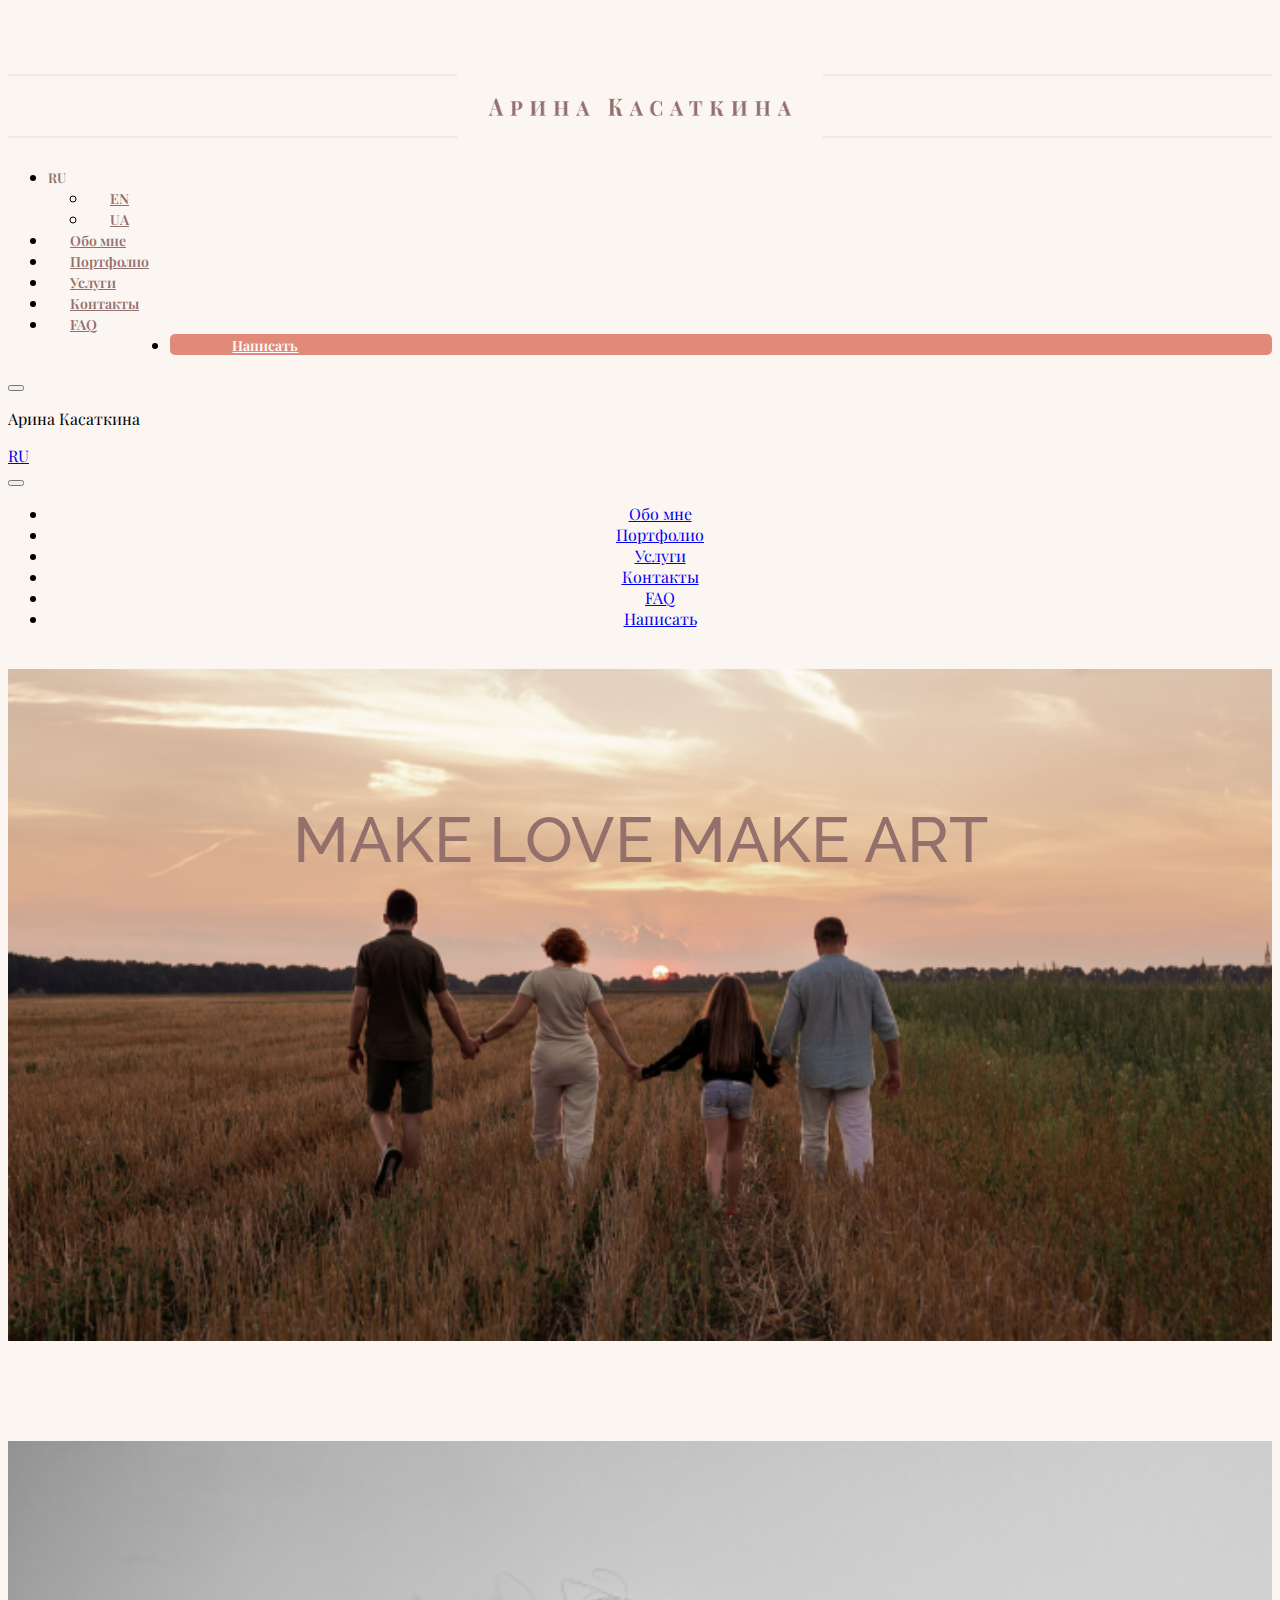
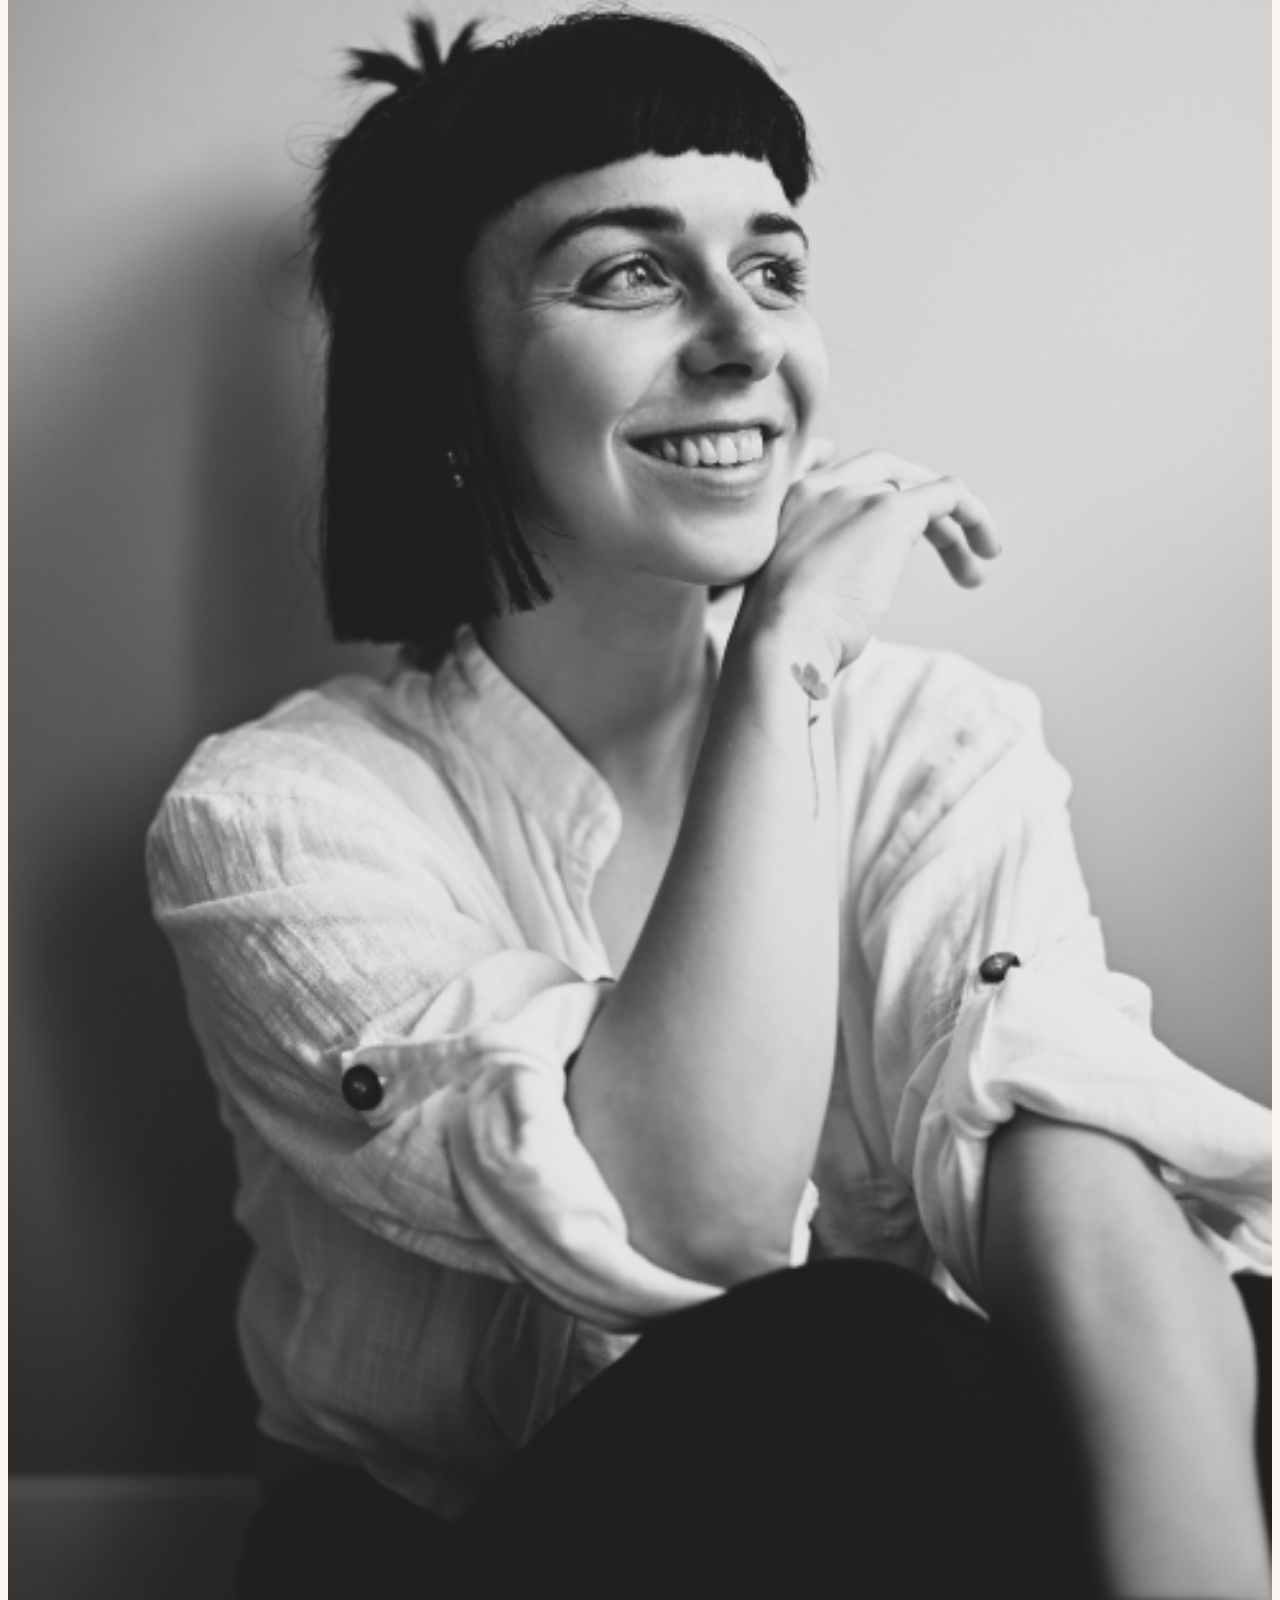
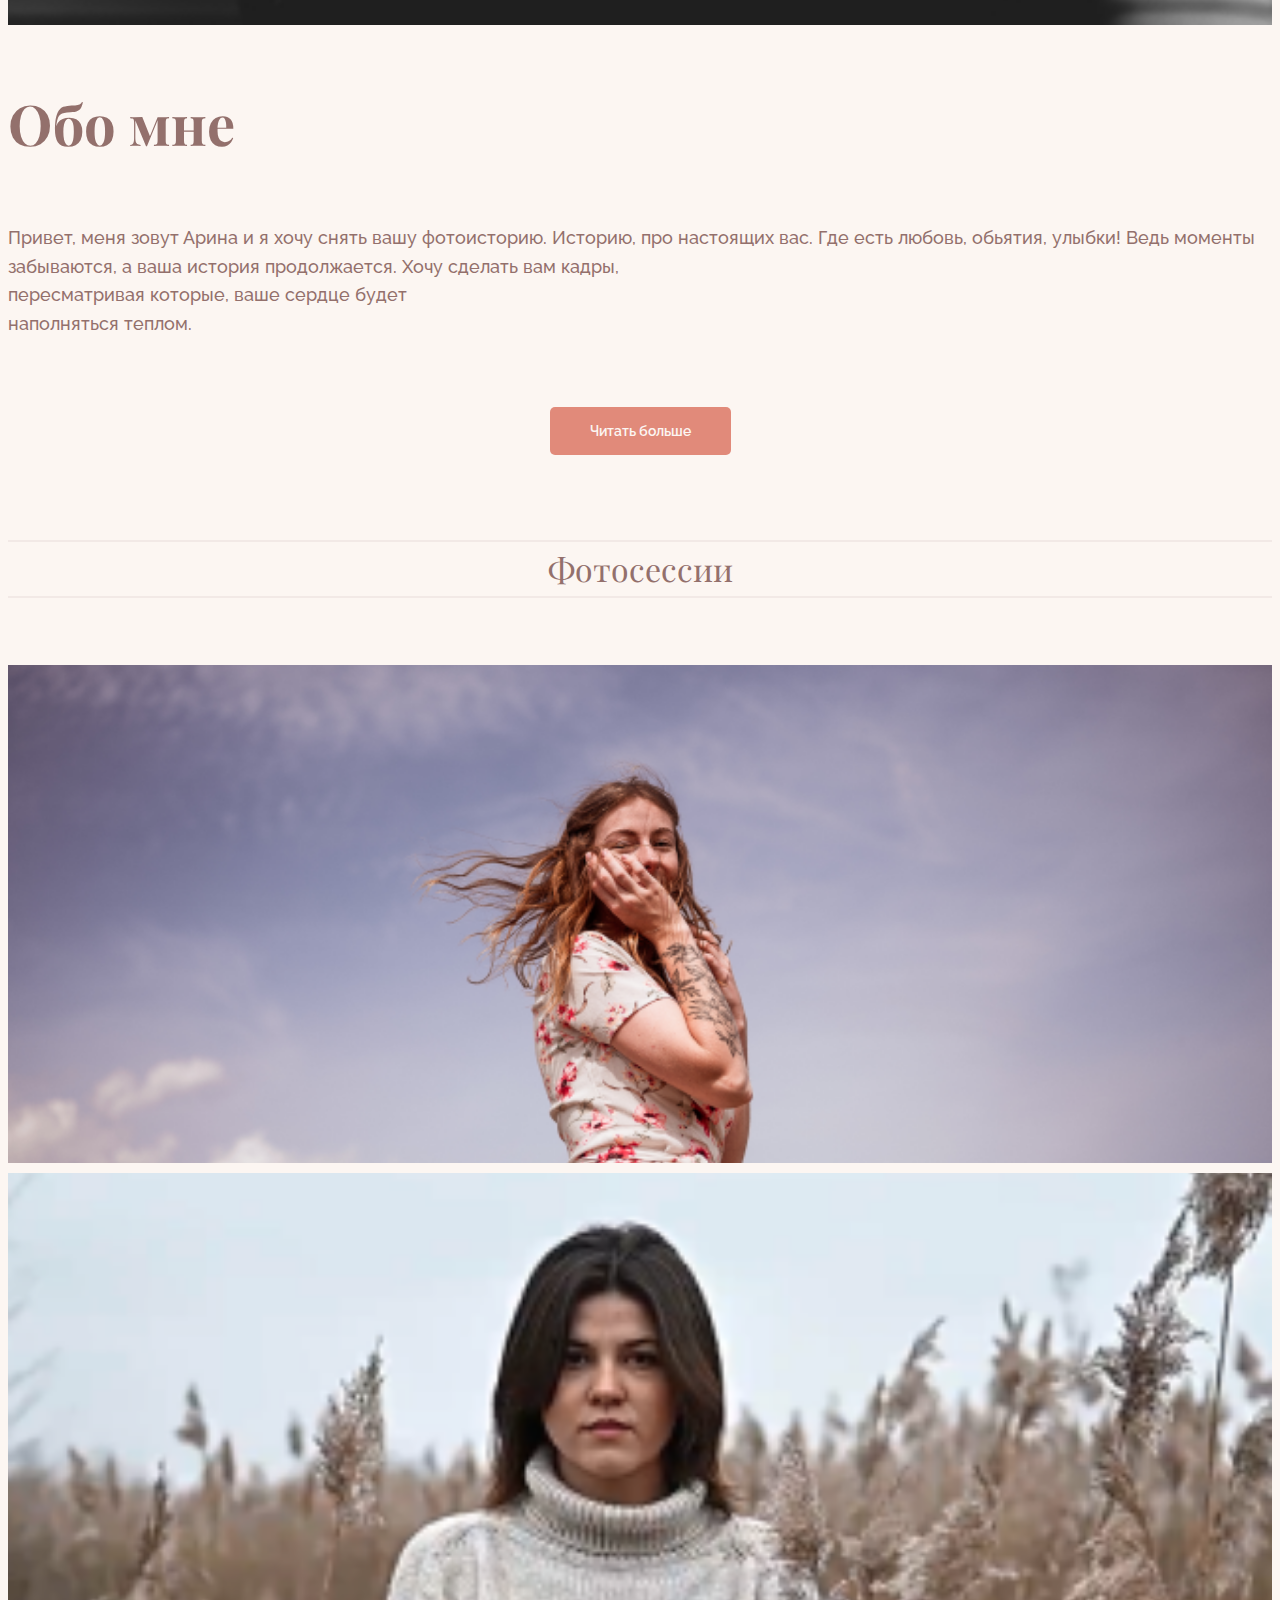
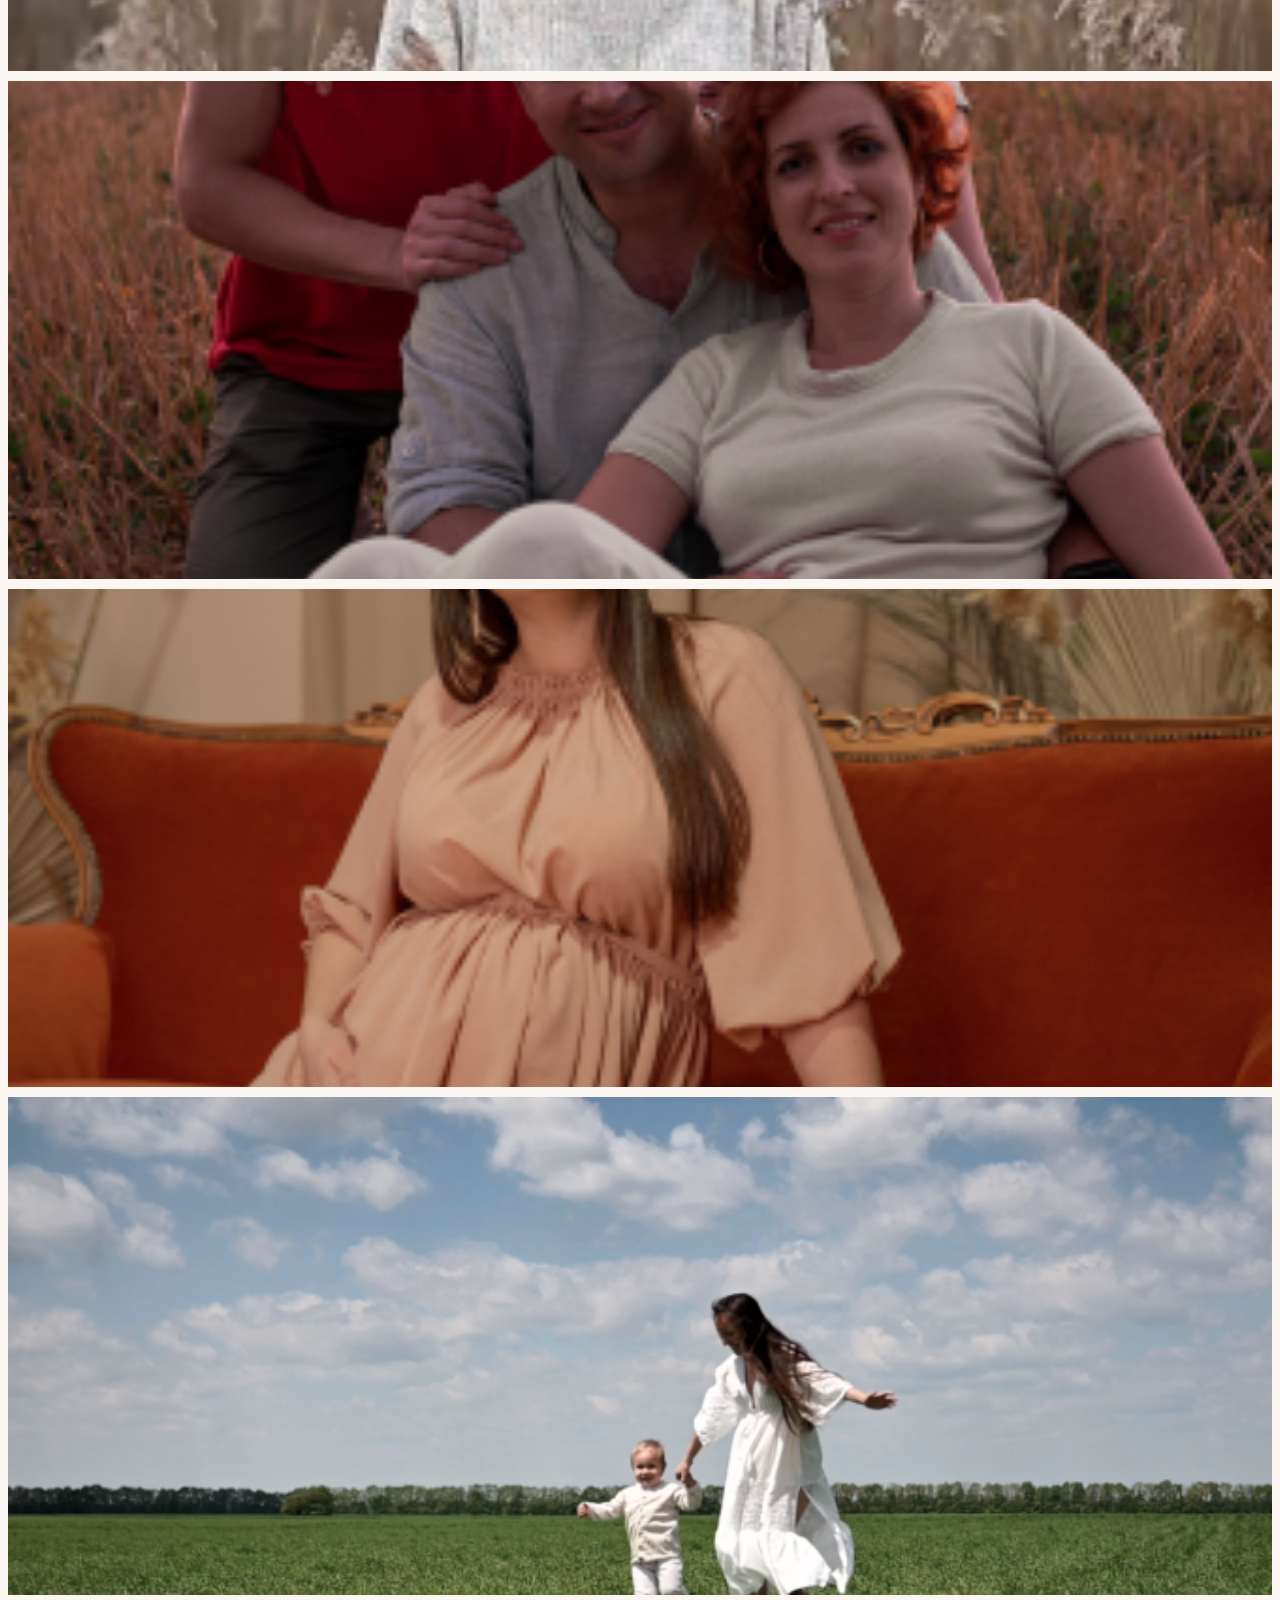
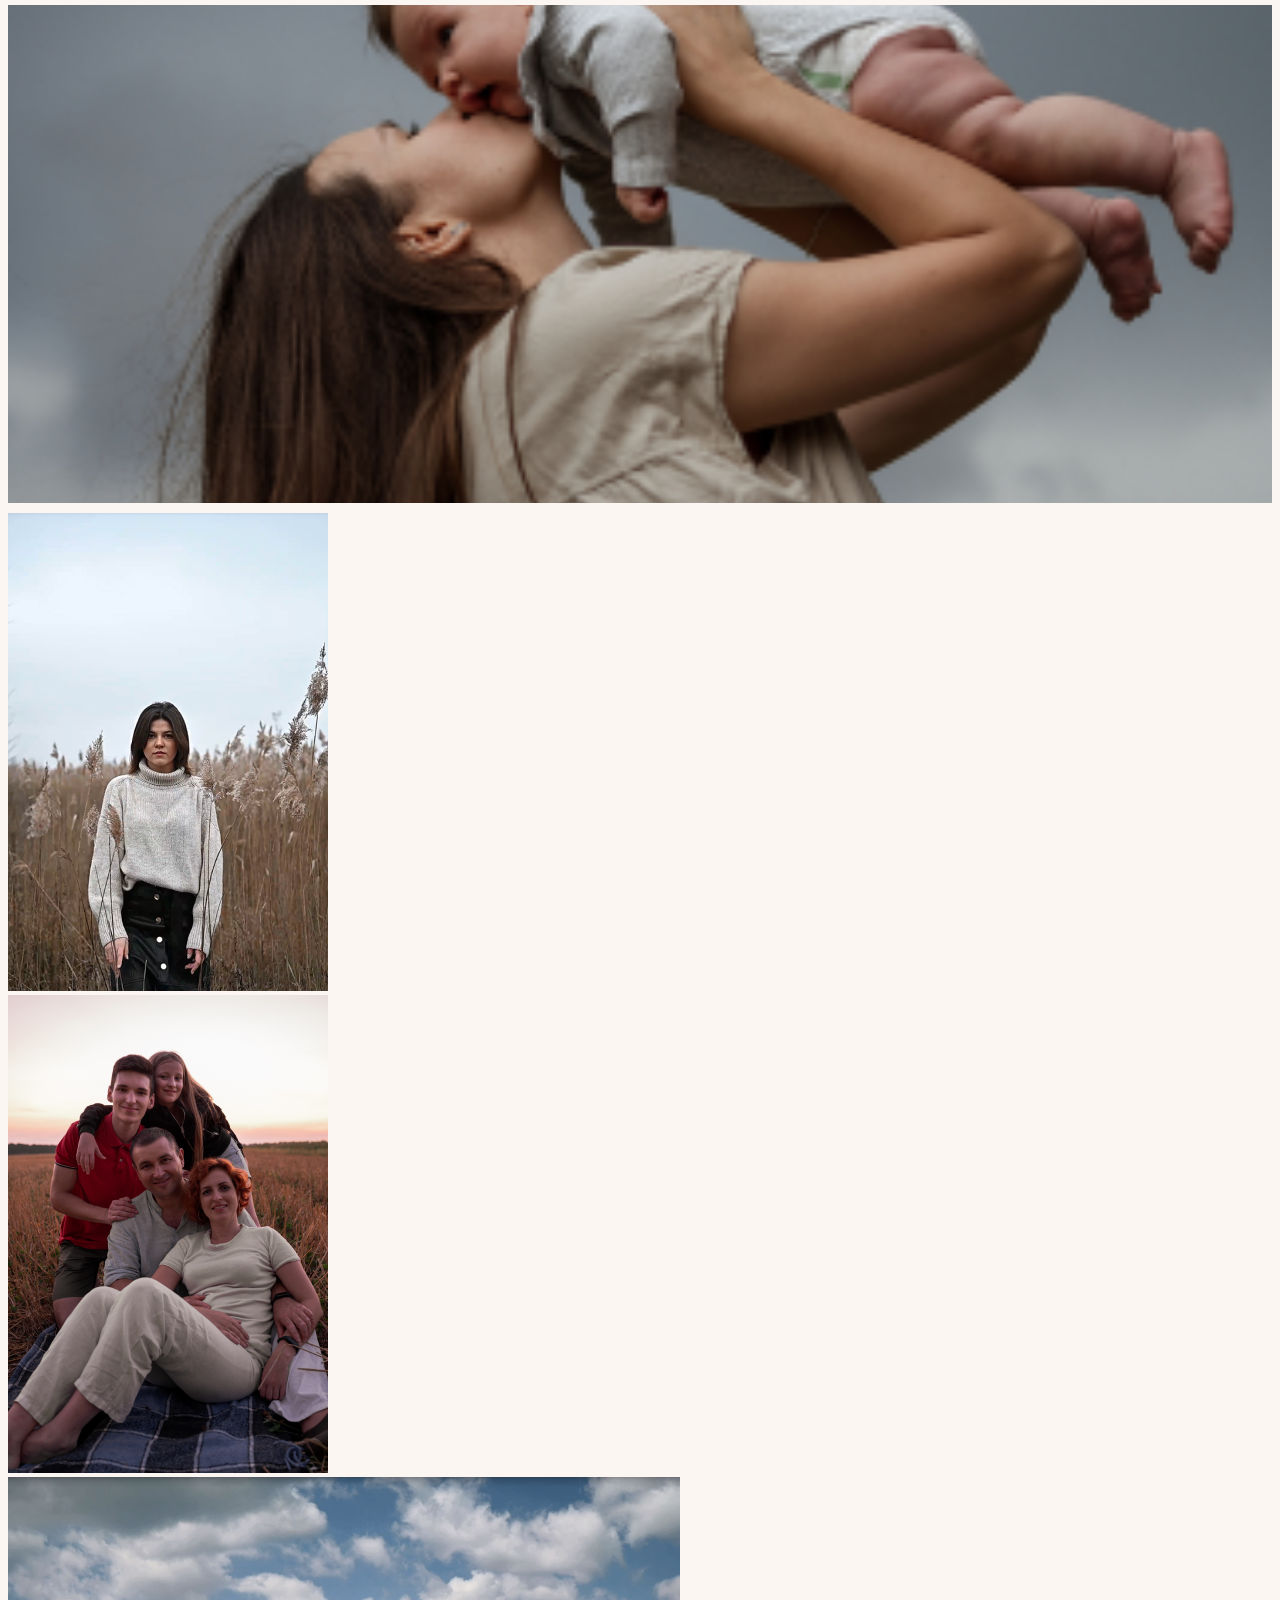
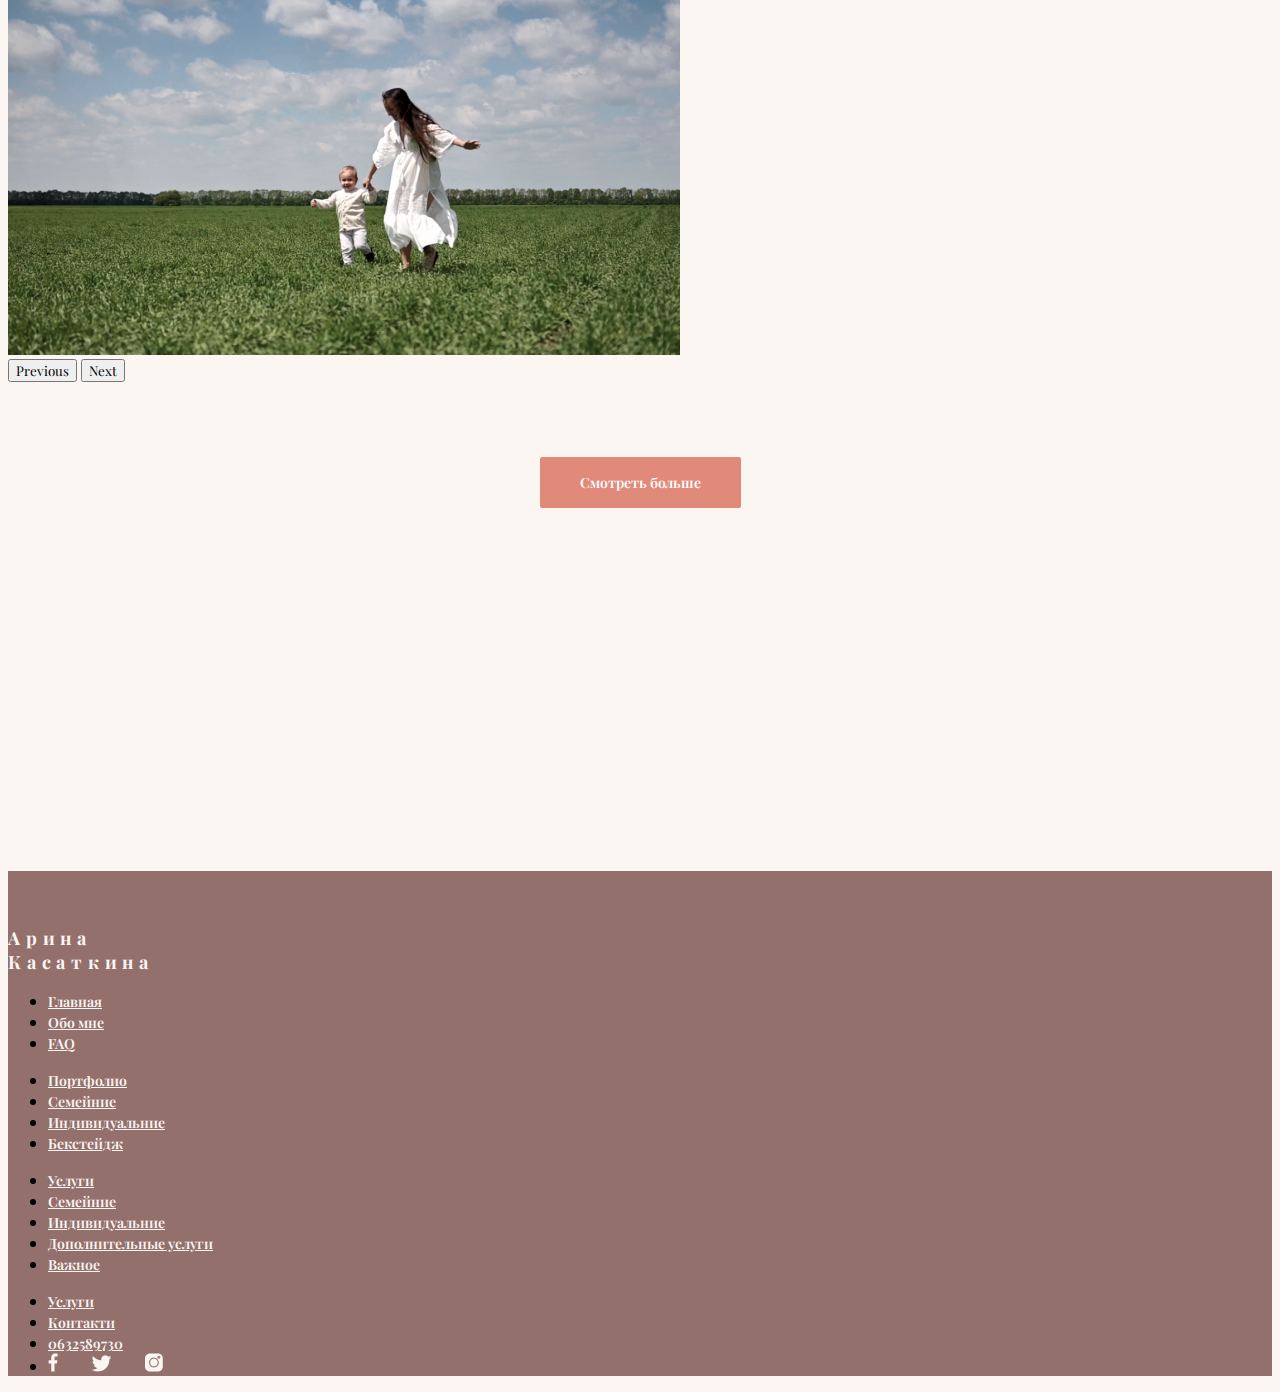
<file: index.html>
<!DOCTYPE html>
<html lang="ru">
<head>
    <meta charset="UTF-8">
    <meta http-equiv="X-UA-Compatible" content="IE=edge">
    <meta name="viewport" content="width=device-width, initial-scale=1.0">
    <title>Document</title>
    <link href="https://cdn.jsdelivr.net/npm/bootstrap@5.1.0/dist/css/bootstrap.min.css" rel="stylesheet" integrity="sha384-KyZXEAg3QhqLMpG8r+8fhAXLRk2vvoC2f3B09zVXn8CA5QIVfZOJ3BCsw2P0p/We" crossorigin="anonymous">
    <link rel="stylesheet" href="./css/style.css">
    <link rel="preconnect" href="https://fonts.googleapis.com">
    <link rel="preconnect" href="https://fonts.gstatic.com" crossorigin>
    <link href="https://fonts.googleapis.com/css2?family=Playfair+Display&display=swap" rel="stylesheet">
    <link href="https://fonts.googleapis.com/css2?family=Raleway:wght@100;500&display=swap" rel="stylesheet">
</head>
<body>
    <main>
        <header>
            <div class="container-fluid d-none d-sm-block">
                <div class="row">
                    <div class="col-12">
                        <img src="img/Logo (5).png"  alt="" class="main-logo">
                    </div>
                </div>
            </div>
        </header>
        <div class="container">
            <div class="row">
                <div class="col-12">
                    <ul class="nav justify-content-center align-items-center main-menu d-none d-sm-flex">
                        <li class="nav-item language-btn">
                            <div class="dropdown">
                                <button class="btn btn-secondary dropdown-toggle" type="button" id="dropdownMenuButton1" data-bs-toggle="dropdown" aria-expanded="false">
                                  RU
                                </button>
                                <ul class="dropdown-menu" aria-labelledby="dropdownMenuButton1">
                                  <li><a class="dropdown-item" href="#">EN</a></li>
                                  <li><a class="dropdown-item" href="#">UA</a></li>
                                </ul>
                              </div>
                          </li>
                          <li class="nav-item">
                            <a class="nav-link" href="aboutme.html">Обо мне</a>
                          </li>
                          <li class="nav-item">
                            <a class="nav-link" href="portfolio.html">Портфолио</a>
                          </li>
                          <li class="nav-item">
                            <a class="nav-link" href="pricelist.html">Услуги</a>
                          </li>
                          <li class="nav-item">
                            <a class="nav-link" href="contact.html">Контакты</a>
                          </li>
                          <li class="nav-item">
                            <a class="nav-link" href="FAQ.html">FAQ</a>
                          </li>
                          <li class="nav-item write-btn btn-secondary" >
                            <a class="nav-link" href="#">Написать</a>
                          </li>
                      </ul>
                      <!-- Mobile menu -->
                      <nav class="navbar navbar-light fixed-top d-flex d-sm-none mobile-menu">
                        <div class="container-fluid">
                            <button class="navbar-toggler" type="button" data-bs-toggle="offcanvas" data-bs-target="#offcanvasNavbar" aria-controls="offcanvasNavbar">
                                <span class="navbar-toggler-icon"></span>
                              </button>
                              <p>Арина Касаткина</p>  
                              <a href="/">RU</a>                        
                          <div class="offcanvas offcanvas-start" tabindex="-1" id="offcanvasNavbar" aria-labelledby="offcanvasNavbarLabel">
                            <div class="offcanvas-header justify-content-end">
                              <button type="button" class="btn-close text-reset" data-bs-dismiss="offcanvas" aria-label="Close"></button>
                            </div>
                            <div class="offcanvas-body">
                              <ul class="navbar-nav justify-content-end flex-grow-1 pe-3">
                                <li class="nav-item">
                                    <a class="nav-link" href="./aboutme.html">Обо мне</a>
                                  </li>
                                  <li class="nav-item">
                                    <a class="nav-link" href="./portfolio.html">Портфолио</a>
                                  </li>
                                  <li class="nav-item">
                                    <a class="nav-link" href="./pricelist.html">Услуги</a>
                                  </li>
                                  <li class="nav-item">
                                      <a class="nav-link" href="./contact.html">Контакты</a>
                                    </li>
                                    <li class="nav-item">
                                      <a class="nav-link" href="./FAQ.html">FAQ</a>
                                    </li>
                                    <li class="nav-item">
                                      <a class="nav-link" href="./contact.html">Написать</a>
                                    </li>
                              </ul>
                            </div>
                          </div>
                        </div>
                      </nav>    
                </div>
            </div>
        </div>
        

        <div class="main-img ">
           <h2>Make Love Make art</h2>
        </div>
        <div class="container section2">
          <div class="row flex-wrap-reverse">
           <div class="col-sm-12 col-md-6 ">
             <img src="img/me.png" alt="">
           </div>
           <div class="col-sm-12 col-md-6">
            <div class="content-section d-flex flex-column">
              <h3>Обо мне</h3>
              <p>Привет, меня зовут Арина и я хочу снять вашу фотоисторию. Историю, про настоящих вас. Где есть любовь, обьятия, улыбки! Ведь моменты забываются, а ваша история продолжается. Хочу сделать вам кадры,
                 пересматривая которые, ваше сердце будет 
                 наполняться  теплом. 
             </p>
            <a href="/aboutme.html">Читать больше</a>
            </div>

           </div>
          </div>
        </div>
        <div class="section3">
          <h3>Фотосессии</h3>
        </div>
        <div class="container-fluid">
          <div class="row album d-none d-sm-flex">
            <div class="col-6" >
                <div class="img" style="background-image: url('/img/Image.png');"></div>
            </div>
            <div class="col-3" >
                <div class="img"style="background-image: url(/img/Image\ \(1\).png);"></div>

            </div>
            <div class="col-3" >
                <div class="img"style="background-image: url('/img/Image\ \(2\).png');"></div>

            </div>

            <div class="col-3" >
                <div class="img" style="background-image: url('/img/Image\ \(3\).png');"></div>
            </div>
            <div class="col-6" >
                <div class="img"style="background-image: url('/img/Image\ \(4\).png');"></div>

            </div>
            <div class="col-3" >
                <div class="img"style="background-image: url('/img/Image\ \(5\).png');"></div>

            </div>
        </div>
        </div>
        <!-- Mobile aldum -->
        <div id="carouselExampleControls" class="carousel slide d-flex d-sm-none" data-bs-ride="carousel">
            <div class="carousel-inner">
              <div class="carousel-item active">
                <img src="img/Image (1).png" class="d-block w-100" alt="...">
              </div>
              <div class="carousel-item">
                <img src="img/Image (2).png" class="d-block w-100" alt="...">
              </div>
              <div class="carousel-item">
                <img src="img/Image (4).png" class="d-block w-100" alt="...">
              </div>
            </div>
            <button class="carousel-control-prev" type="button" data-bs-target="#carouselExampleControls" data-bs-slide="prev">
              <span class="carousel-control-prev-icon" aria-hidden="true"></span>
              <span class="visually-hidden">Previous</span>
            </button>
            <button class="carousel-control-next" type="button" data-bs-target="#carouselExampleControls" data-bs-slide="next">
              <span class="carousel-control-next-icon" aria-hidden="true"></span>
              <span class="visually-hidden">Next</span>
            </button>
          </div>


<div class="section4">
  <a href="./portfolio.html">Смотреть больше</a>

</div>
    </main>
    <footer>
      <div class="container footer">
        <div class="row">
          <div class="col-3">
         <div class="footer-logo">
          <a href="">Арина 
            Касаткина</a>
         </div>
          </div>
          <div class="col-2 ">
            <ul class="nav flex-column ">
              <li class="nav-item">
                <a class="nav-link fw-bolder" aria-current="page" href="./index.html">Главная</a>
              </li>
              <li class="nav-item">
                <a class="nav-link" href="./aboutme.html">Обо мне</a>
              </li>
              <li class="nav-item">
                <a class="nav-link" href="./FAQ.html">FAQ</a>
              </li>
            
          </div>
          <div class="col-2">
            <ul class="nav flex-column">
              <li class="nav-item">
                <a class="nav-link fw-bolder" aria-current="page" href="#">Портфолио</a>
              </li>
              <li class="nav-item">
                <a class="nav-link" href="./portfolio.html">Семейние</a>
              </li>
              <li class="nav-item">
                <a class="nav-link" href="./portfolio.html">Индивидуальние</a>
              </li>
              <li class="nav-item">
                <a class="nav-link" href="./portfolio.html">Бекстейдж</a>
              </li>
            </ul>
          </div>
          <div class="col-2">
            <ul class="nav flex-column">
              <li class="nav-item">
                <a class="nav-link fw-bolder" aria-current="page" href="#">Услуги</a>
              </li>
              <li class="nav-item">
                <a class="nav-link" href="./portfolio.html">Семейние</a>
              </li>
              <li class="nav-item">
                <a class="nav-link" href="./portfolio.html">Индивидуальние</a>
              </li>
              <li class="nav-item">
                <a class="nav-link" href="./pricelist.html">Дополнительные услуги</a>
              </li>
              <li class="nav-item">
                <a class="nav-link" href="./FAQ.html">Важное</a>
              </li>
            </ul>
          </div>
          <div class="col-3">
            <ul class="nav flex-column">
              <li class="nav-item">
                <a class="nav-link fw-bolder" aria-current="page" href="/pricelist.html">Услуги</a>
              </li>
              <li class="nav-item">
                <a class="nav-link" href="./contact.html">Контакти</a>
              </li>
              <li class="nav-item">
                <a class="nav-link" href="">0632589730</a>
              </li>
              <li class="nav-item">
                
                  <div class="nav-image-foter">
                    <a href=""><img src="/img/Vector.png" alt=""></a>
                    
                    <a href=""><img src="/img/Vector2.png" alt=""></a>
                    <a href=""><img src="/img/free-icon-instagram-1077093.png" alt=""></a>
                  </div>
                </a>
              </li>
             
            </ul>

          </div>
        </div>
      </div>
    </footer>
  

    
   

    
    <script src="https://cdn.jsdelivr.net/npm/bootstrap@5.1.0/dist/js/bootstrap.bundle.min.js" integrity="sha384-U1DAWAznBHeqEIlVSCgzq+c9gqGAJn5c/t99JyeKa9xxaYpSvHU5awsuZVVFIhvj" crossorigin="anonymous"></script>
    
</body>
</html>
</file>
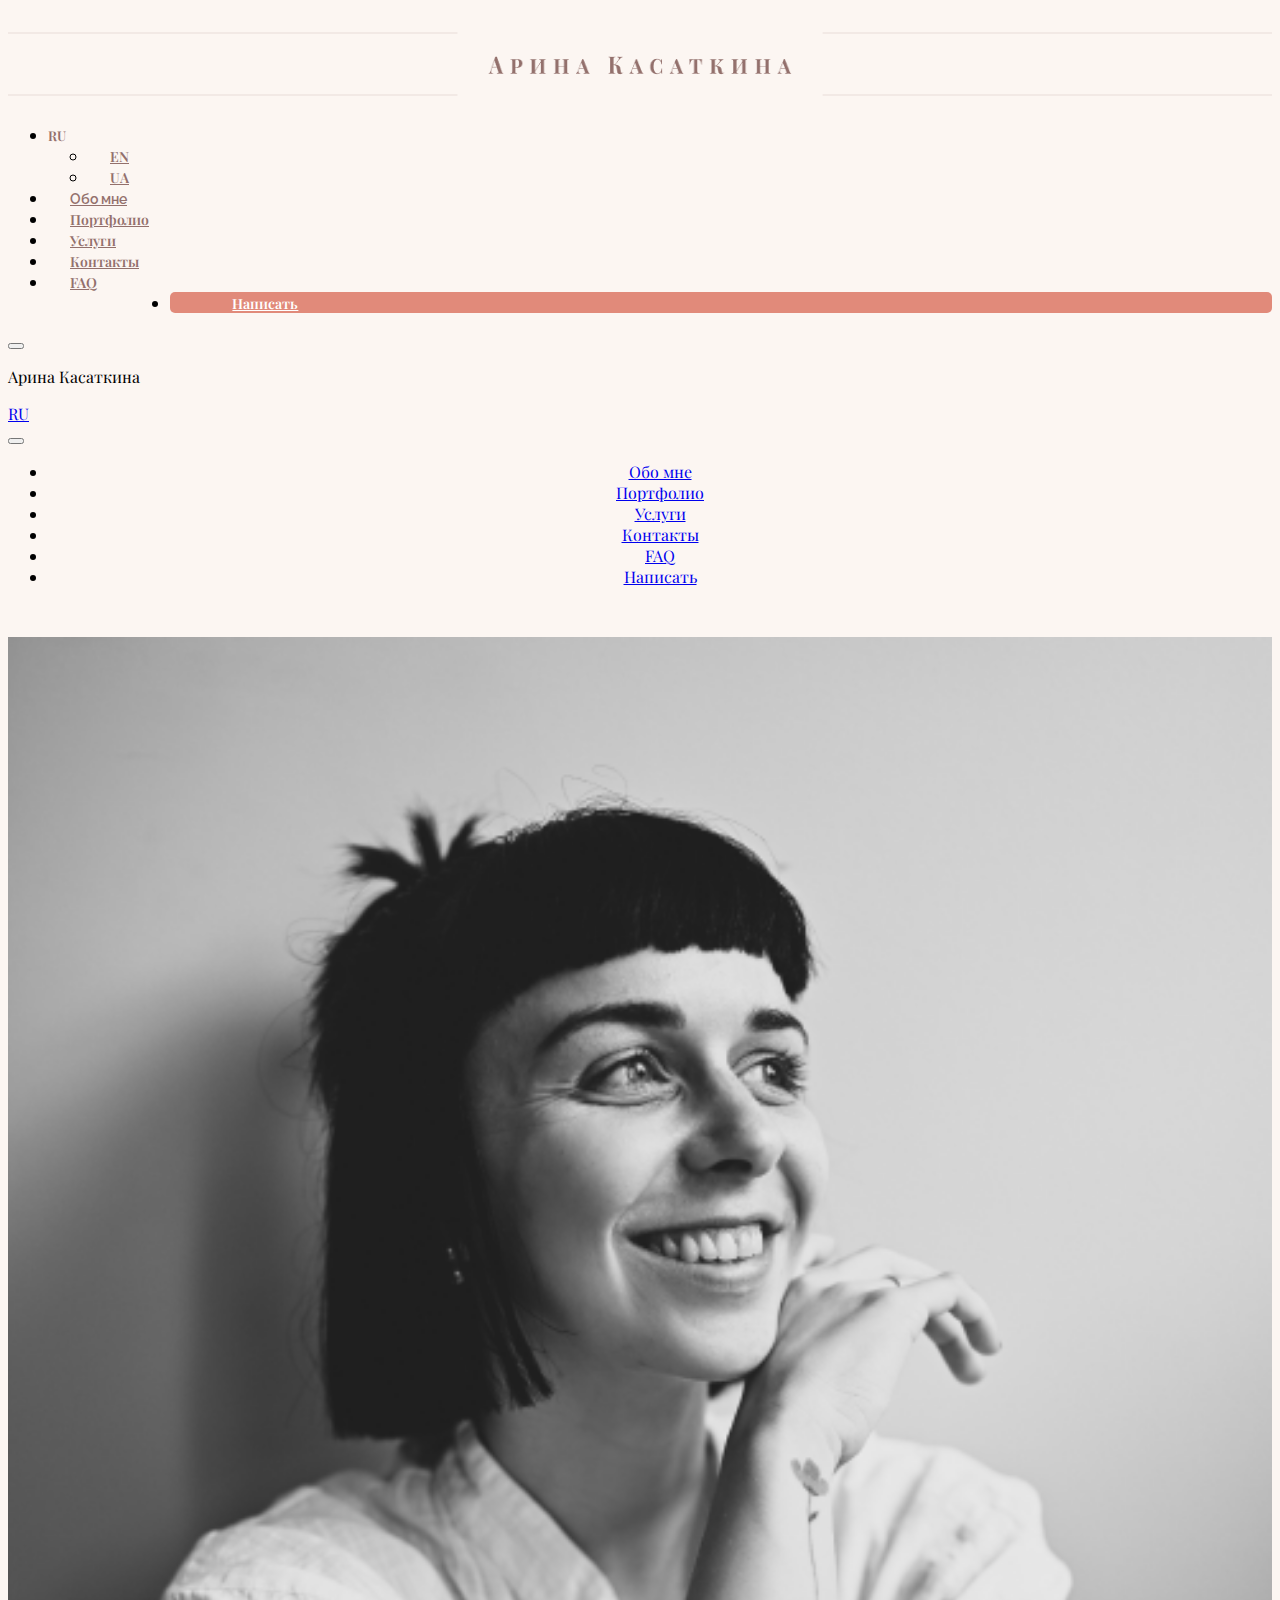
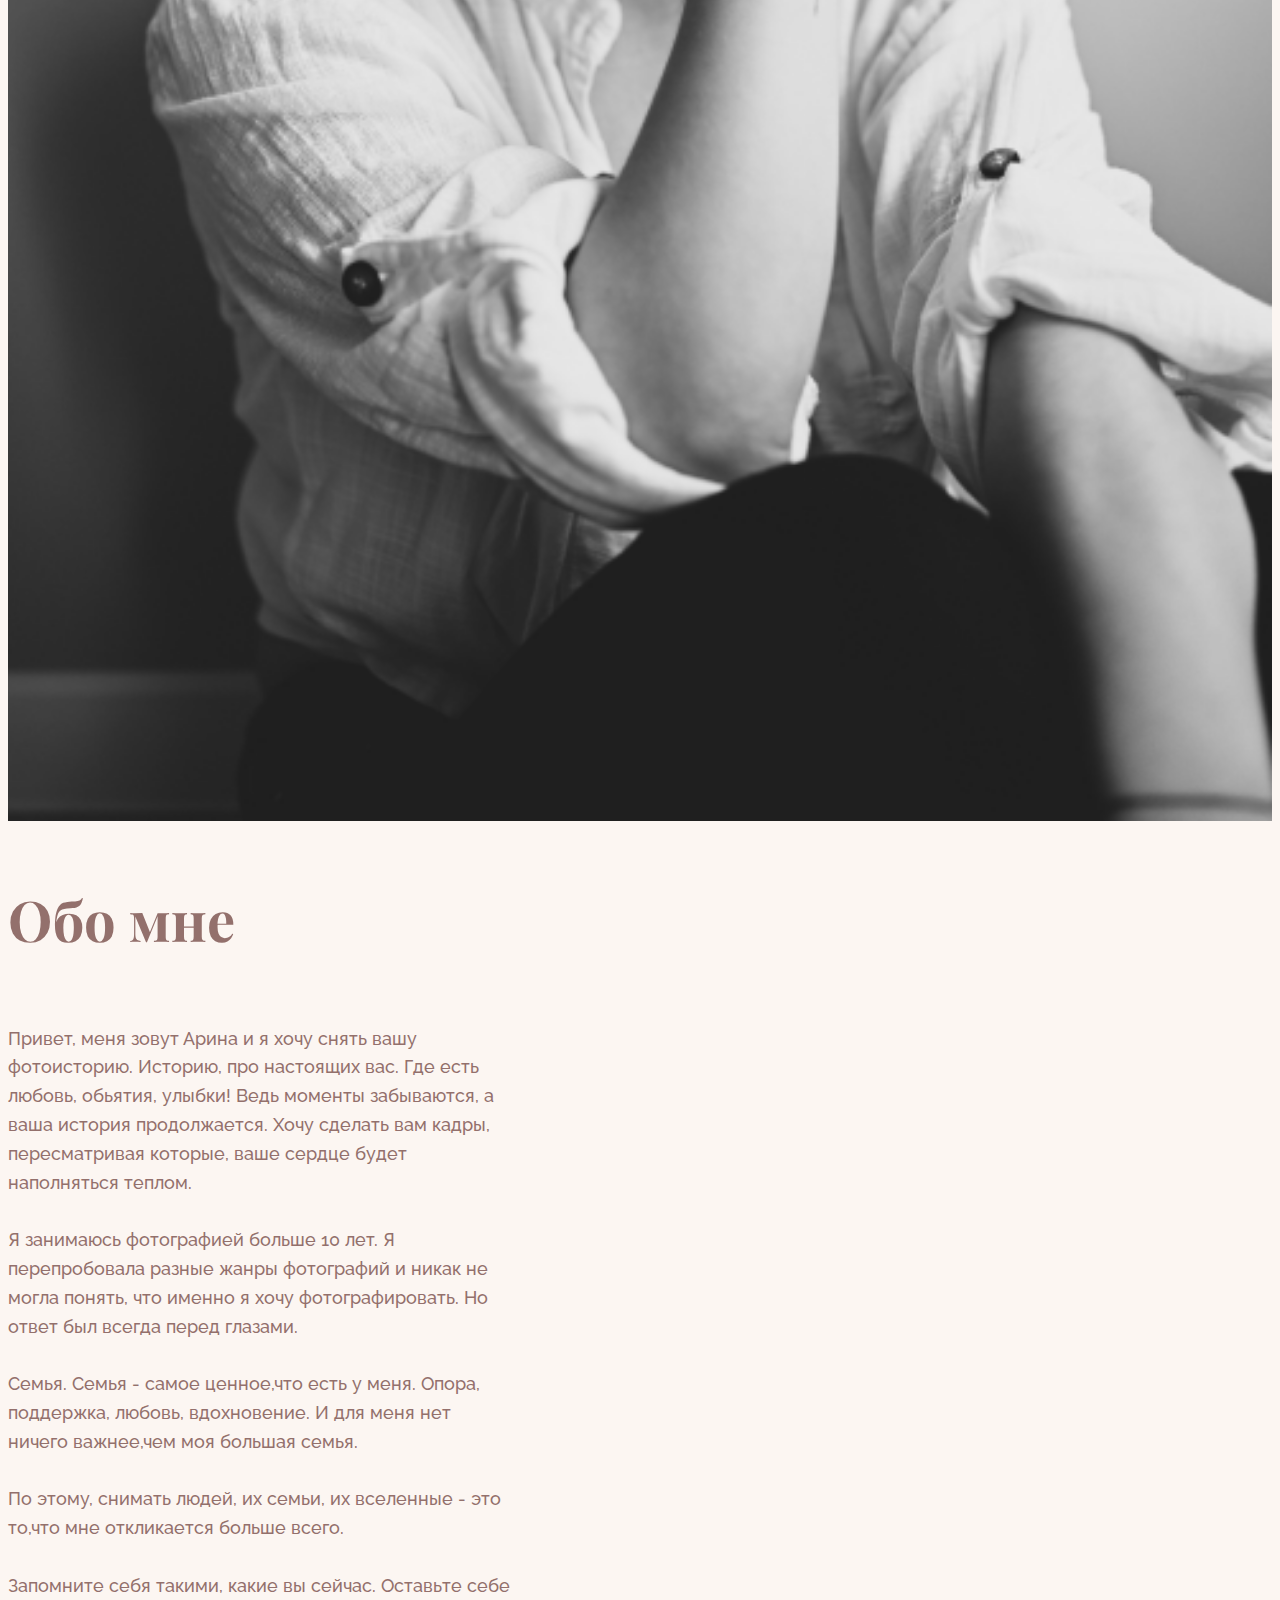
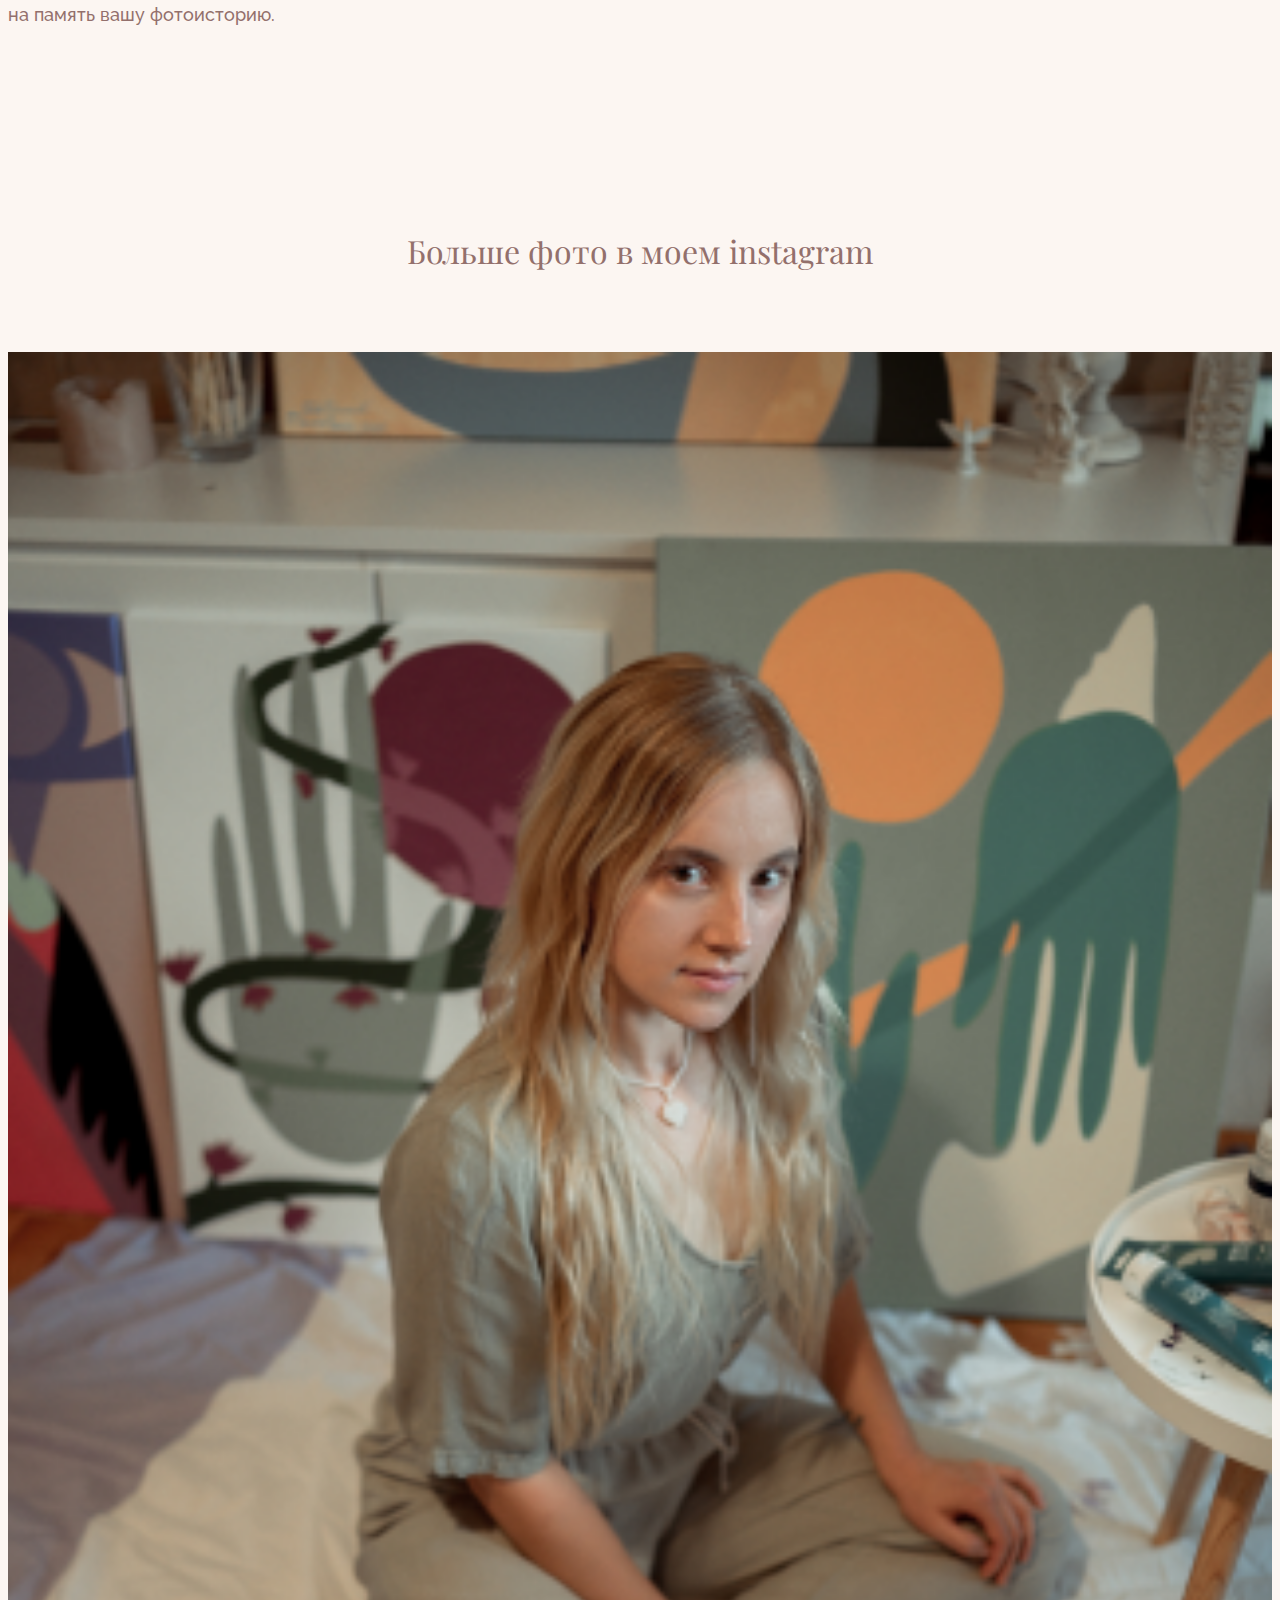
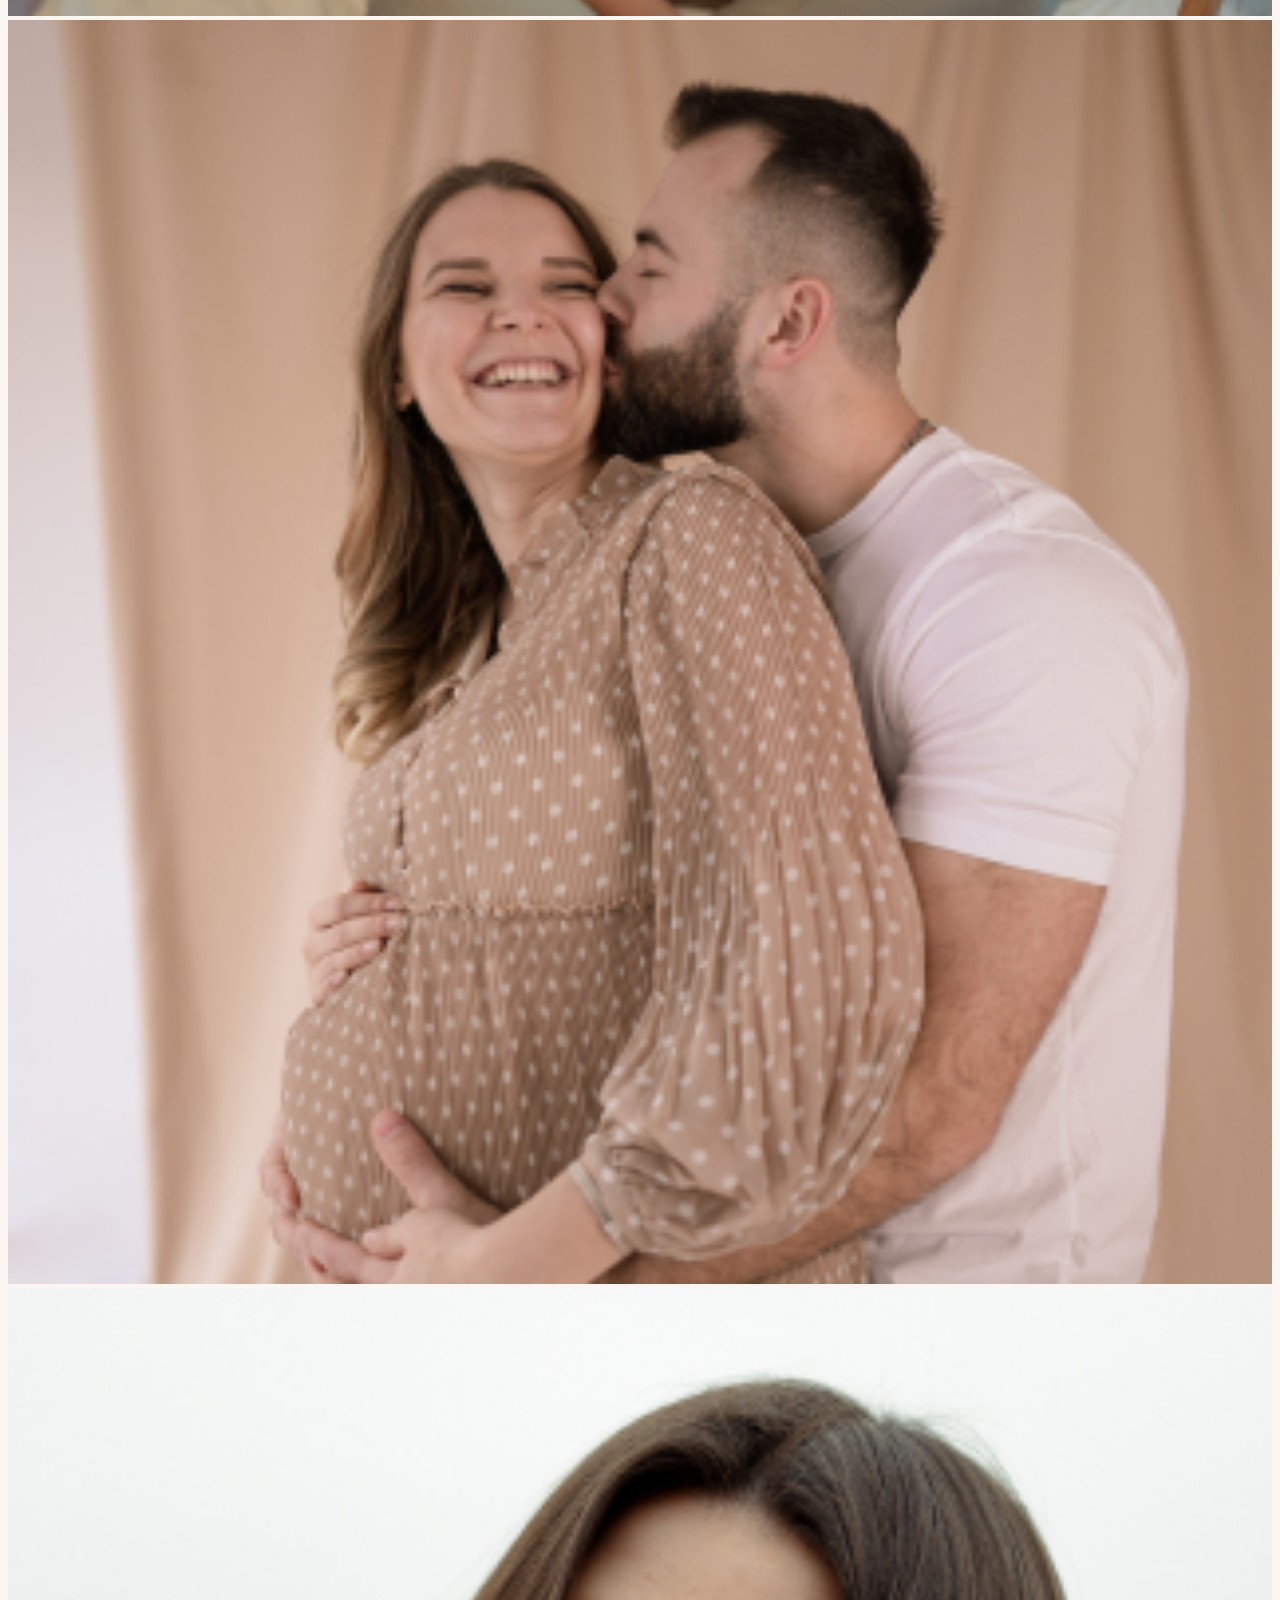
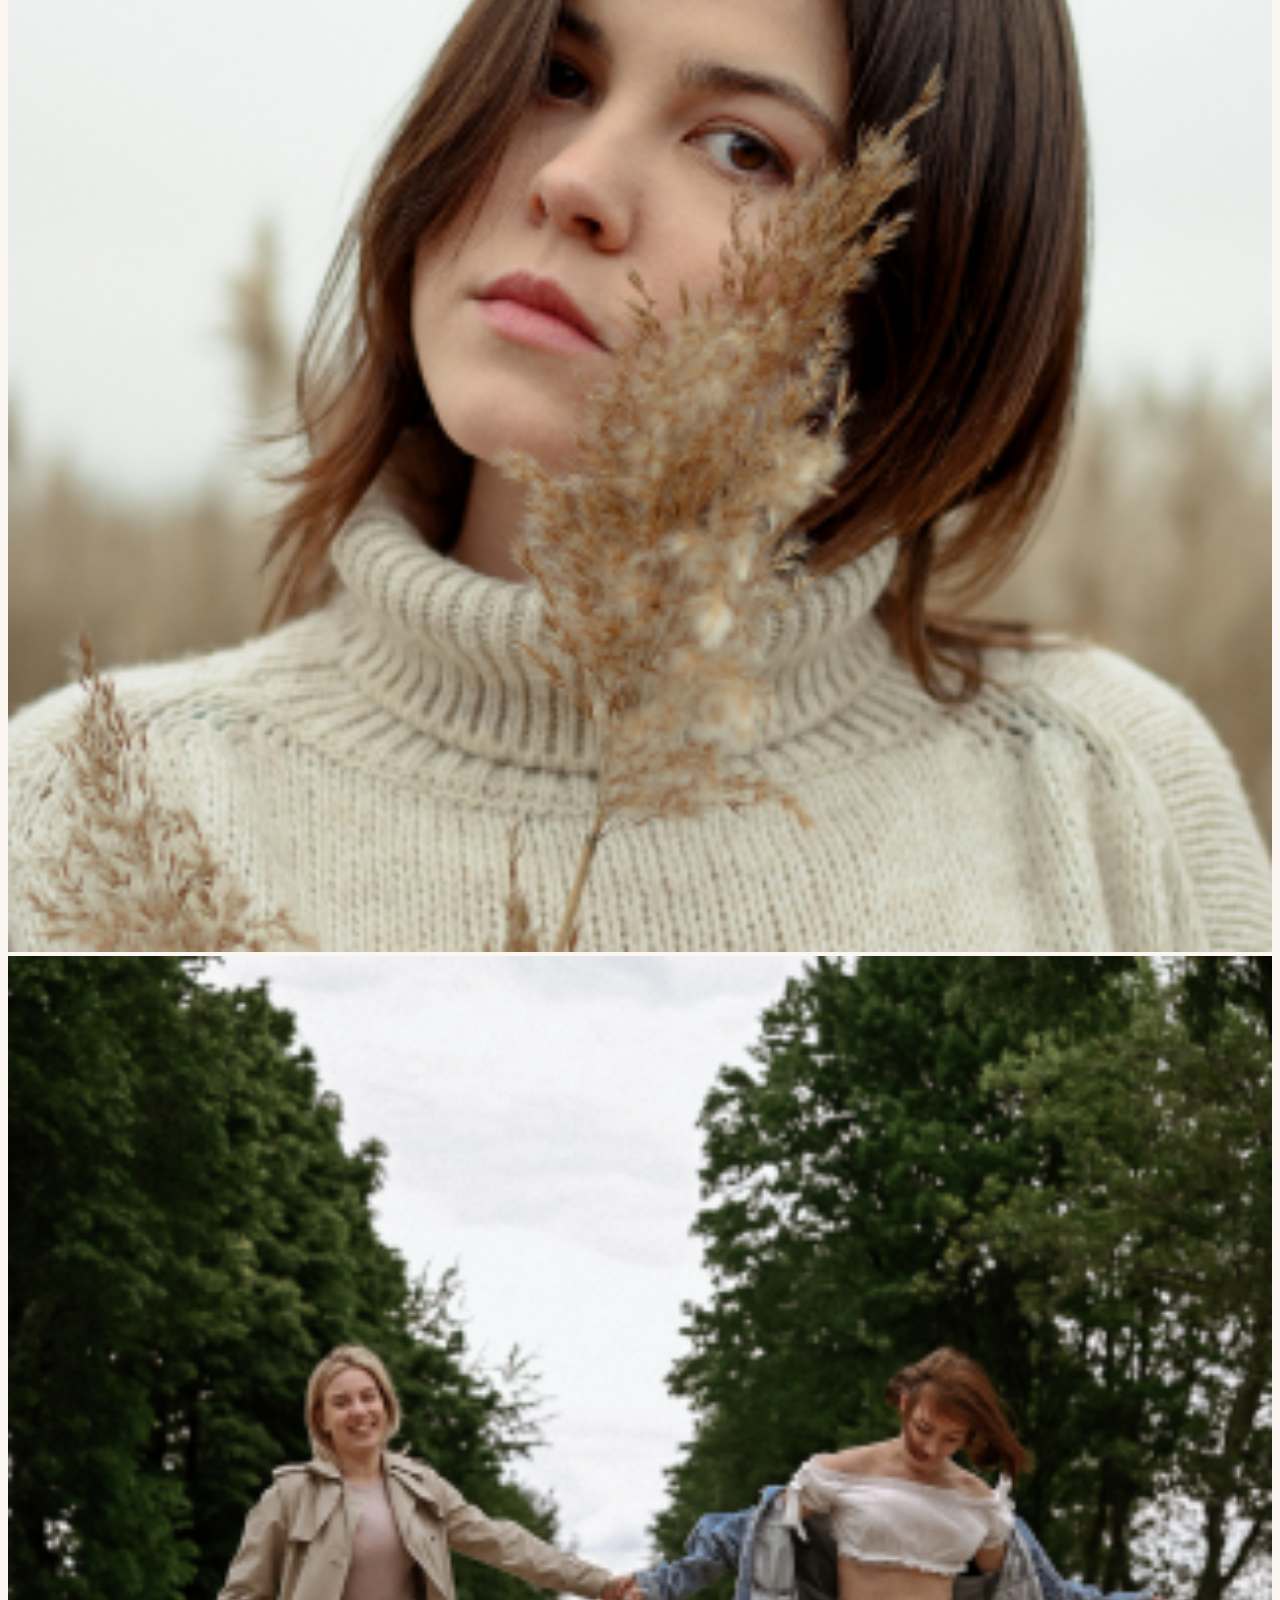
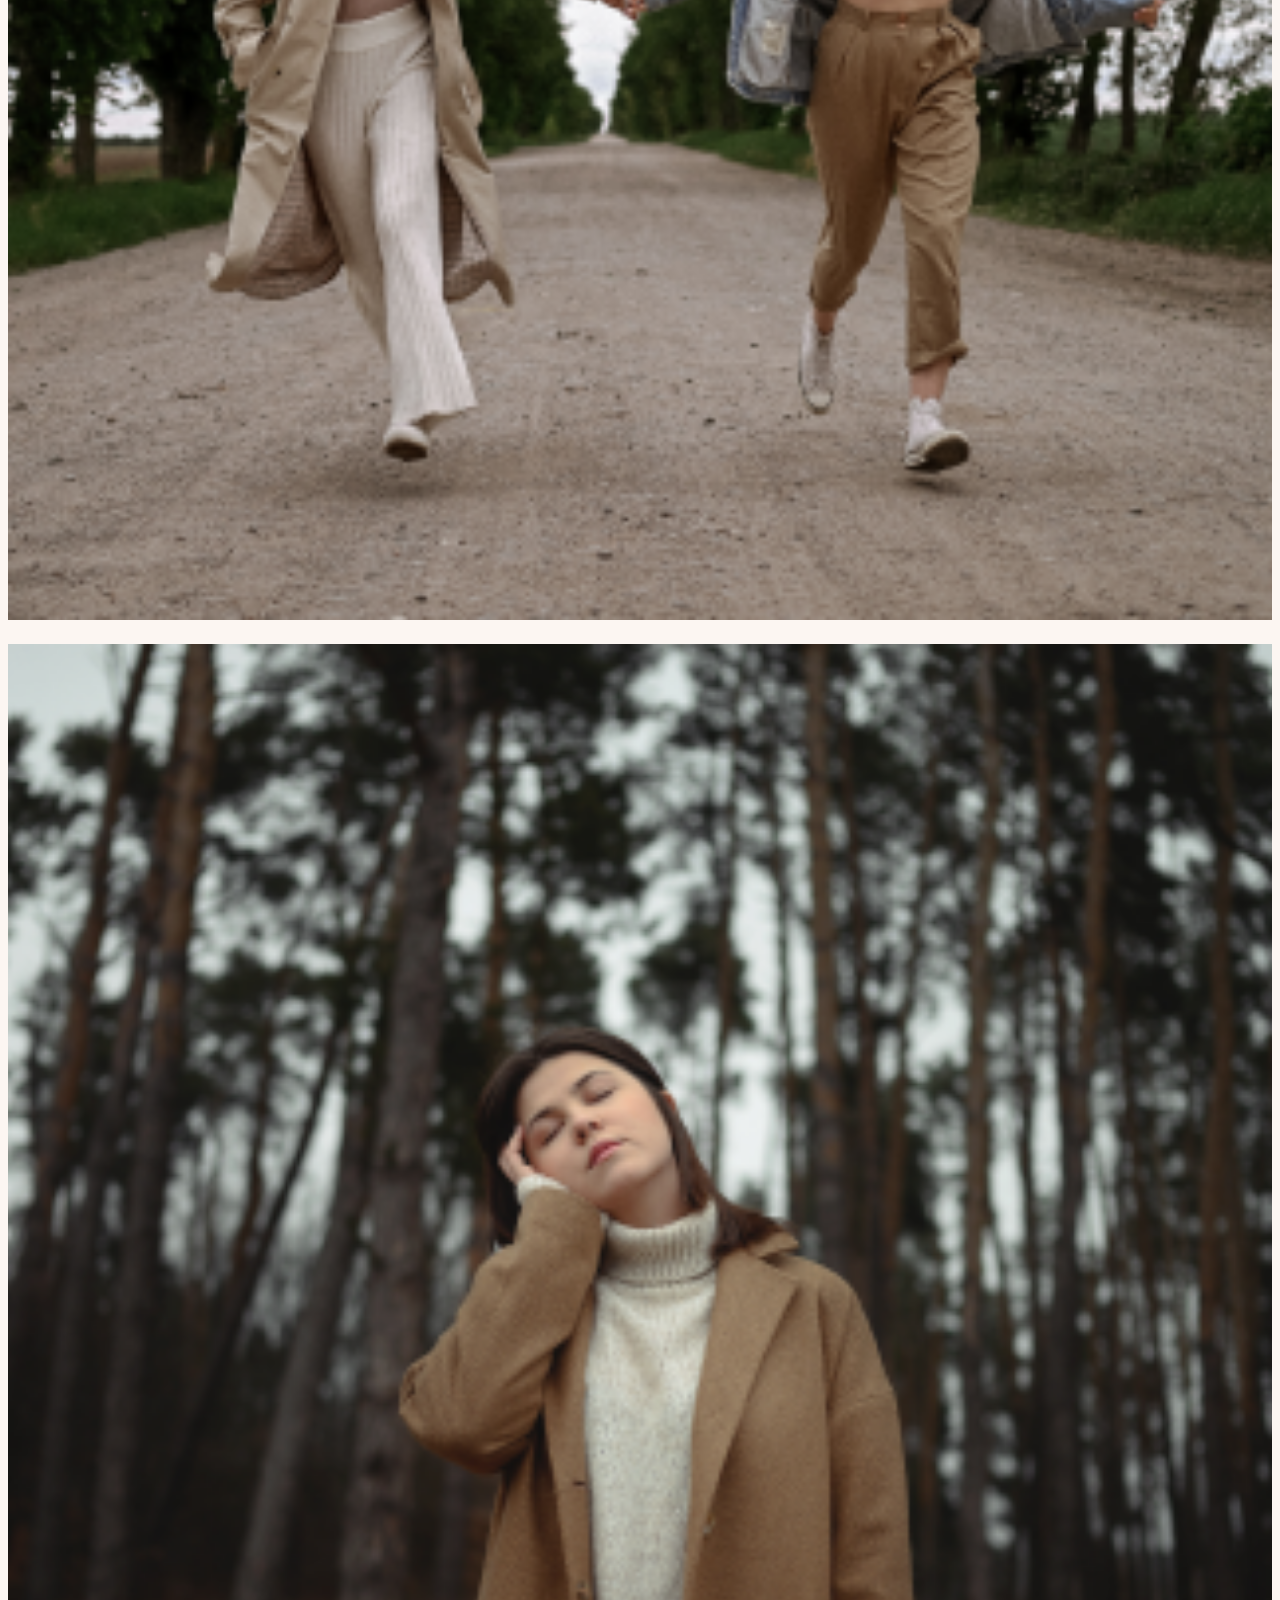
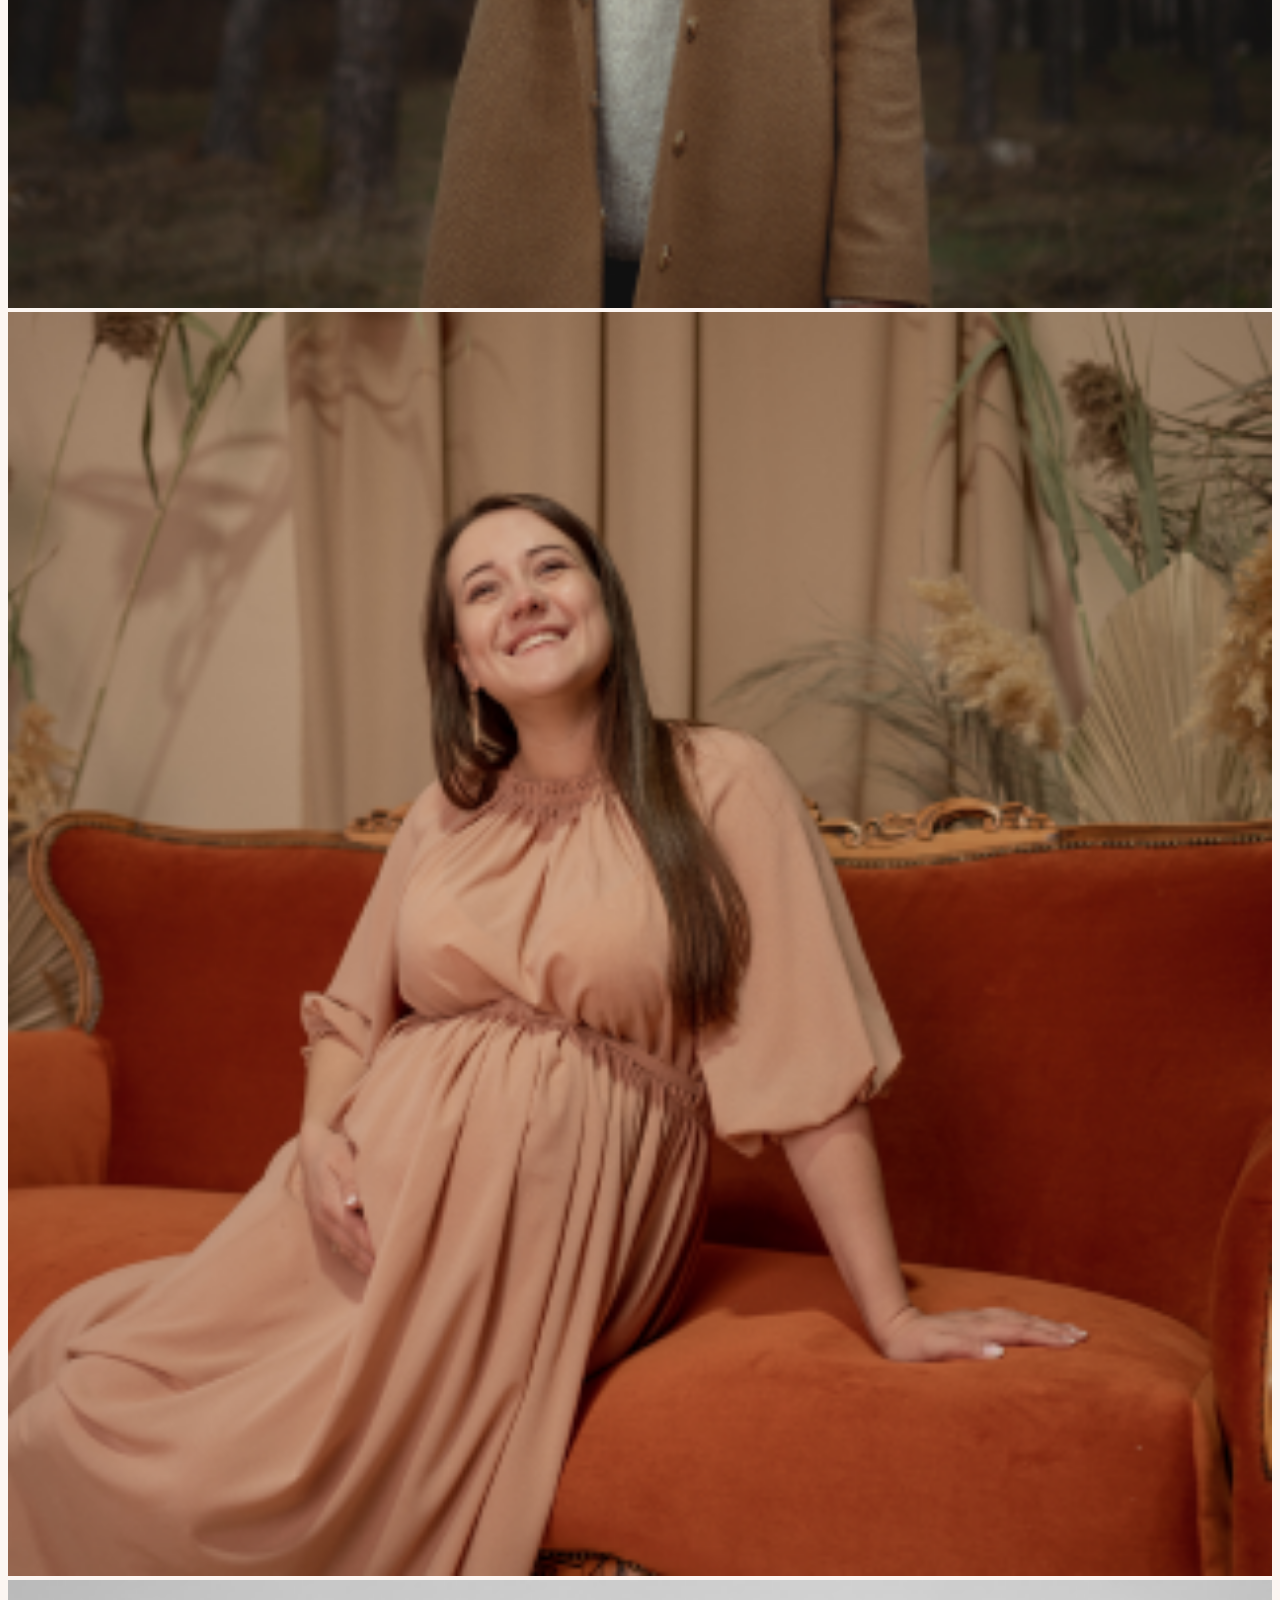
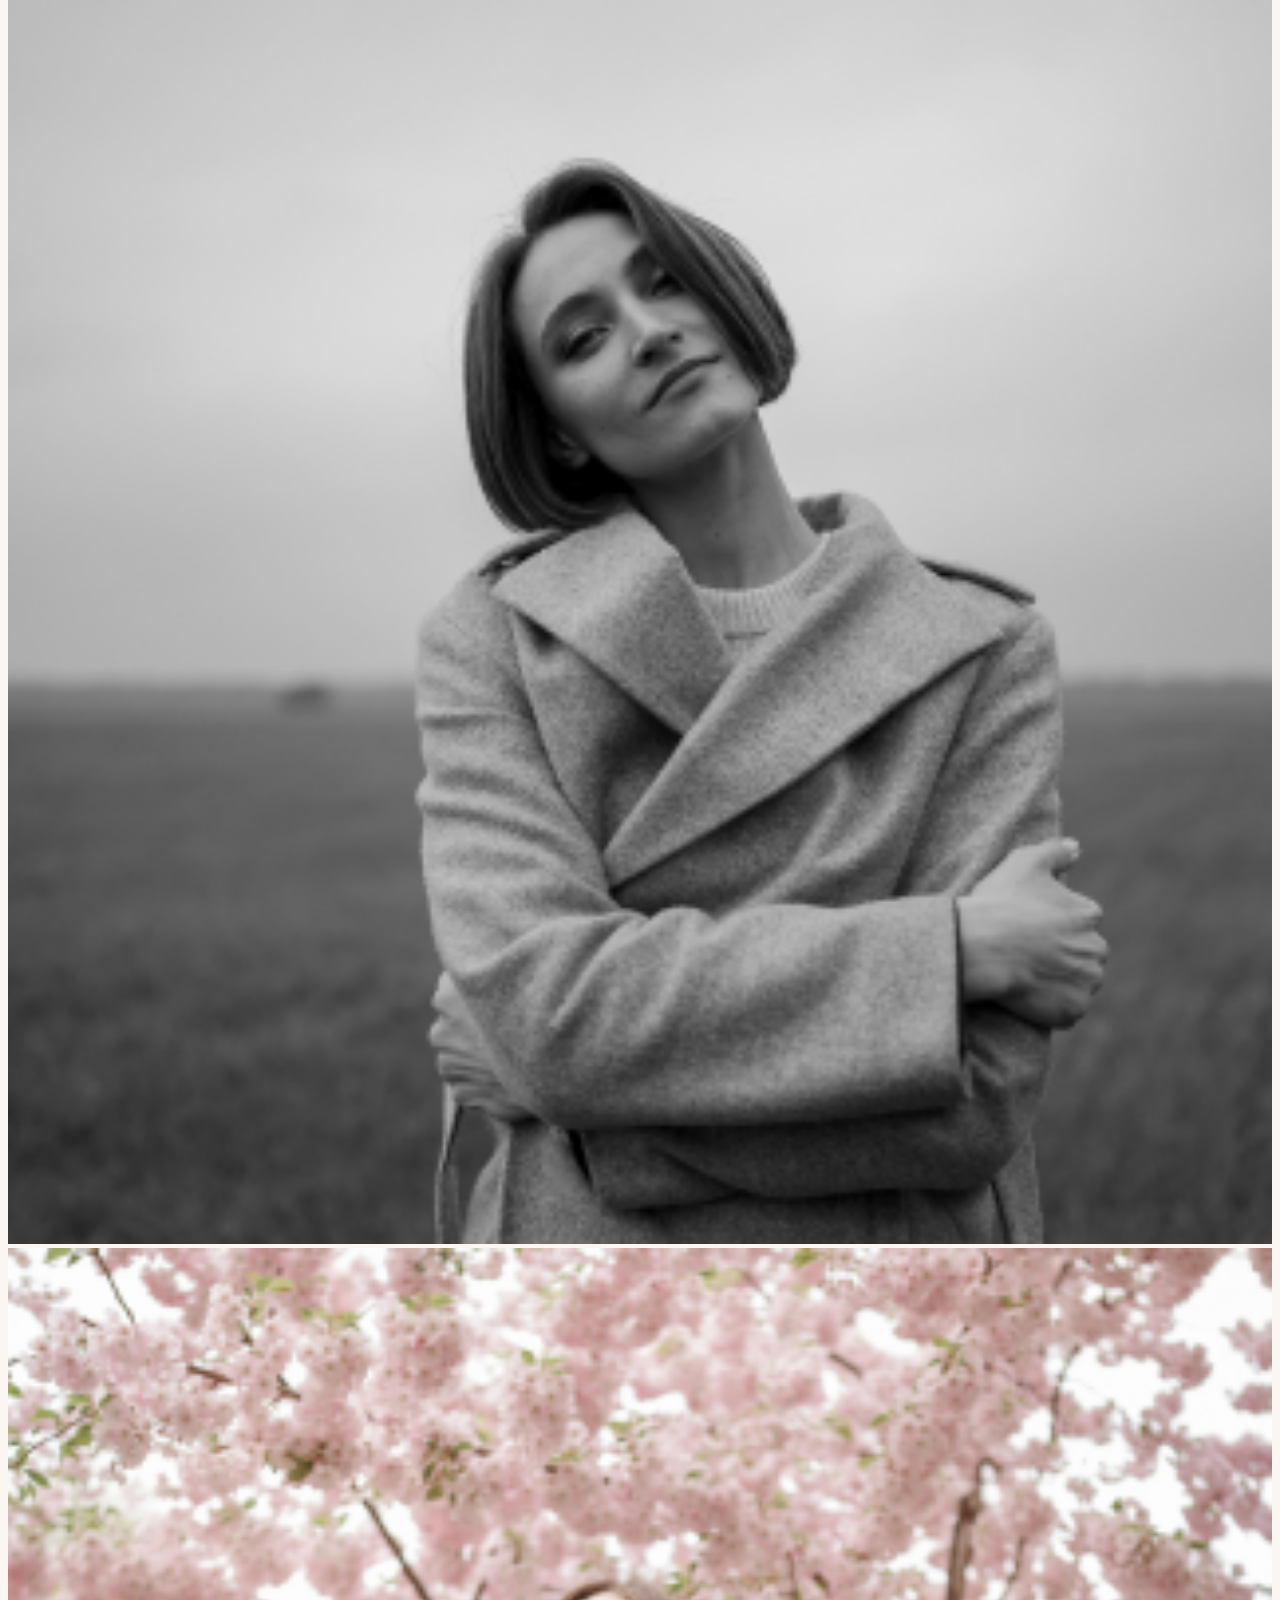
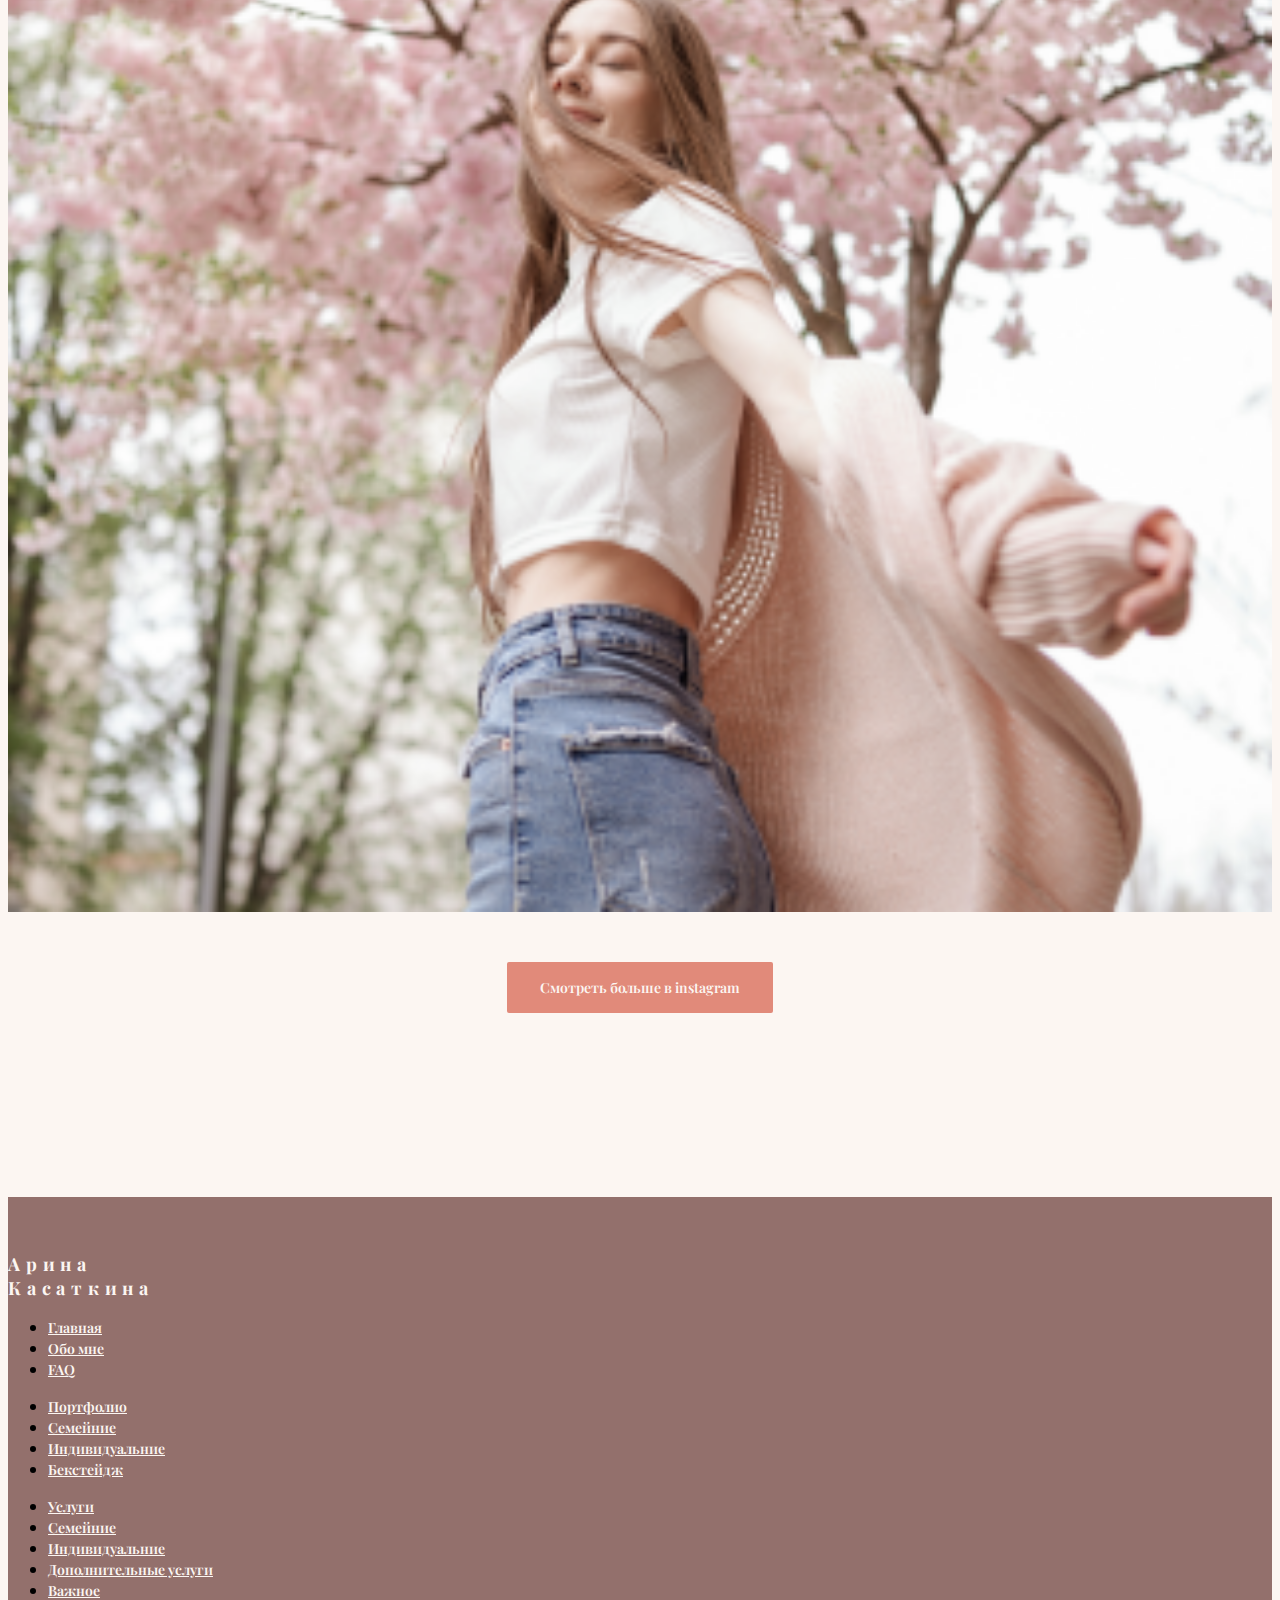
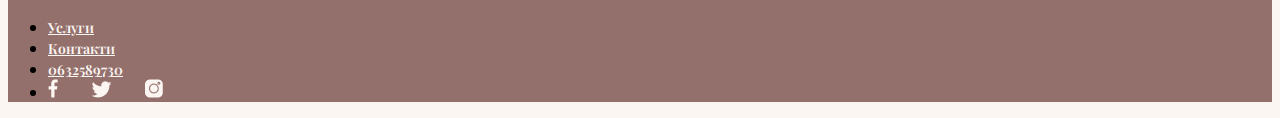
<file: aboutme.html>
<!DOCTYPE html>
<html lang="ru">
<head>
    <meta charset="UTF-8">
    <meta http-equiv="X-UA-Compatible" content="IE=edge">
    <meta name="viewport" content="width=device-width, initial-scale=1.0">
    <title>About Me</title>
    <link href="https://cdn.jsdelivr.net/npm/bootstrap@5.1.0/dist/css/bootstrap.min.css" rel="stylesheet" integrity="sha384-KyZXEAg3QhqLMpG8r+8fhAXLRk2vvoC2f3B09zVXn8CA5QIVfZOJ3BCsw2P0p/We" crossorigin="anonymous">
    <link rel="stylesheet" href="./css/style.css">
    <link rel="preconnect" href="https://fonts.googleapis.com">
    <link rel="preconnect" href="https://fonts.gstatic.com" crossorigin>
    <link href="https://fonts.googleapis.com/css2?family=Playfair+Display&display=swap" rel="stylesheet">
    <link href="https://fonts.googleapis.com/css2?family=Raleway:wght@100;500&display=swap" rel="stylesheet">
</head>
<body>
   
        <header>
            <div class="container-fluid d-none d-sm-block">
                <div class="row">
                    <div class="col-12">
                        <img src="img/Logo (5).png" alt="" class="main-logo">
                    </div>
                </div>
            </div>
        </header>
        <div class="container">
            <div class="row">
                <div class="col-12">
                    <ul class="nav justify-content-center align-items-center main-menu d-none d-sm-flex">
                        <li class="nav-item language-btn">
                            <div class="dropdown">
                                <button class="btn btn-secondary dropdown-toggle" type="button" id="dropdownMenuButton1" data-bs-toggle="dropdown" aria-expanded="false">
                                  RU
                                </button>
                                <ul class="dropdown-menu" aria-labelledby="dropdownMenuButton1">
                                  <li><a class="dropdown-item" href="#">EN</a></li>
                                  <li><a class="dropdown-item" href="#">UA</a></li>
                                </ul>
                              </div>
                          </li>
                          <li class="nav-item active-page">
                            <a class="nav-link " href="aboutme.html">Обо мне</a>
                          </li>
                          <li class="nav-item">
                            <a class="nav-link" href="portfolio.html">Портфолио</a>
                          </li>
                          <li class="nav-item">
                            <a class="nav-link" href="pricelist.html">Услуги</a>
                          </li>
                          <li class="nav-item">
                            <a class="nav-link" href="contact.html">Контакты</a>
                          </li>
                          <li class="nav-item">
                            <a class="nav-link" href="FAQ.html">FAQ</a>
                          </li>
                          <li class="nav-item write-btn btn-secondary" >
                            <a class="nav-link" href="#">Написать</a>
                          </li>
                      </ul>
                      <!-- Mobile menu -->
                      <nav class="navbar navbar-light fixed-top d-flex d-sm-none mobile-menu">
                        <div class="container-fluid">
                            <button class="navbar-toggler" type="button" data-bs-toggle="offcanvas" data-bs-target="#offcanvasNavbar" aria-controls="offcanvasNavbar">
                                <span class="navbar-toggler-icon"></span>
                              </button>
                              <p>Арина Касаткина</p>  
                              <a href="/">RU</a>                        
                          <div class="offcanvas offcanvas-start" tabindex="-1" id="offcanvasNavbar" aria-labelledby="offcanvasNavbarLabel">
                            <div class="offcanvas-header justify-content-end">
                              <button type="button" class="btn-close text-reset" data-bs-dismiss="offcanvas" aria-label="Close"></button>
                            </div>
                            <div class="offcanvas-body">
                              <ul class="navbar-nav justify-content-end flex-grow-1 pe-3">
                                <li class="nav-item">
                                    <a class="nav-link" href="./aboutme.html">Обо мне</a>
                                  </li>
                                  <li class="nav-item">
                                    <a class="nav-link" href="./portfolio.html">Портфолио</a>
                                  </li>
                                  <li class="nav-item">
                                    <a class="nav-link" href="./pricelist.html">Услуги</a>
                                  </li>
                                  <li class="nav-item">
                                      <a class="nav-link" href="./contact.html">Контакты</a>
                                    </li>
                                    <li class="nav-item">
                                      <a class="nav-link" href="./FAQ.html">FAQ</a>
                                    </li>
                                    <li class="nav-item">
                                      <a class="nav-link" href="./contact.html">Написать</a>
                                    </li>
                              </ul>
                            </div>
                          </div>
                        </div>
                      </nav>    
                </div>
            </div>
        </div>

      <main>


<div class="container about-me">
    <div class="row">
        <div class="col-6">
            <img src="img/ava.png" alt="">
        </div>
        <div class="col-6">
            <div class="about-text">
                <h3>Обо мне</h3>
                <p>
                  Привет, меня зовут Арина и я хочу снять вашу
                   фотоисторию. Историю, про настоящих вас. Где есть
                    любовь, обьятия, улыбки! Ведь моменты забываются, а
                     ваша история продолжается. Хочу сделать вам кадры,
                      пересматривая которые, ваше сердце будет
                       наполняться  теплом. 

                  Я занимаюсь фотографией больше 10 лет. Я
                   перепробовала разные жанры фотографий и никак не
                    могла понять, что именно я хочу фотографировать. Но
                     ответ был всегда перед глазами. 

                  Семья. Семья - самое ценное,что есть у меня. Опора,
                   поддержка, любовь, вдохновение. И для меня нет
                    ничего важнее,чем моя большая семья. 

                  По этому, снимать людей, их семьи, их вселенные - это 
                  то,что мне откликается больше всего.

                  Запомните себя такими, какие вы сейчас. Оставьте себе
                   на память вашу фотоисторию.
                </p>
            </div>
        </div>
    </div>
    
</div>

<div class="container">
    <div class="row">
        <div class="col-12">
        <div class="title-inst">
            <h3>Больше фото в моем instagram</h3>
        </div>
        </div>
    </div>
</div>

<div class="container-fluid post-img">
    <div class="row">
        <div class="col-3"><img src="img/insta4(4).png" alt=""></div>
        <div class="col-3"><img src="img/insta4(5).png" alt=""></div>
        <div class="col-3"><img src="img/insta4(6).png" alt=""></div>
        <div class="col-3"><img src="img/insta4(7).png" alt=""></div>
    </div>
</div>
<div class="container-fluid post-img">
    <div class="row">
        <div class="col-3"><img src="img/Insta0 (4).png" alt=""></div>
        <div class="col-3"><img src="img/Insta0 (5).png" alt=""></div>
        <div class="col-3"><img src="img/Insta0 (6).png" alt=""></div>
        <div class="col-3"><img src="img/Insta0 (7).png" alt=""></div>
    </div>
</div>

<div class="btn-instagram">
    <a href="">
        Смотреть больше в instagram
    </a>
</div>









      </main>
        
    <footer>
      <div class="container footer">
        <div class="row">
          <div class="col-3">
         <div class="footer-logo">
          <a href="">Арина 
            Касаткина</a>
         </div>
          </div>
          <div class="col-2 ">
            <ul class="nav flex-column ">
              <li class="nav-item">
                <a class="nav-link fw-bolder" aria-current="page" href="./index.html">Главная</a>
              </li>
              <li class="nav-item">
                <a class="nav-link" href="./aboutme.html">Обо мне</a>
              </li>
              <li class="nav-item">
                <a class="nav-link" href="./FAQ.html">FAQ</a>
              </li>
            
          </div>
          <div class="col-2">
            <ul class="nav flex-column">
              <li class="nav-item">
                <a class="nav-link fw-bolder" aria-current="page" href="./portfolio.html">Портфолио</a>
              </li>
              <li class="nav-item">
                <a class="nav-link" href="./portfolio.html">Семейние</a>
              </li>
              <li class="nav-item">
                <a class="nav-link" href="./portfolio.html">Индивидуальние</a>
              </li>
              <li class="nav-item">
                <a class="nav-link" href="./portfolio.html">Бекстейдж</a>
              </li>
            </ul>
          </div>
          <div class="col-2">
            <ul class="nav flex-column">
              <li class="nav-item">
                <a class="nav-link fw-bolder" aria-current="page" href="#">Услуги</a>
              </li>
              <li class="nav-item">
                <a class="nav-link" href="portfolio.html">Семейние</a>
              </li>
              <li class="nav-item">
                <a class="nav-link" href="portfolio.html">Индивидуальние</a>
              </li>
              <li class="nav-item">
                <a class="nav-link" href="portfolio.html">Дополнительные услуги</a>
              </li>
              <li class="nav-item">
                <a class="nav-link" href="contact.html">Важное</a>
              </li>
            </ul>
          </div>
          <div class="col-3">
            <ul class="nav flex-column">
              <li class="nav-item">
                <a class="nav-link fw-bolder" aria-current="page" href="./pricelist.html">Услуги</a>
              </li>
              <li class="nav-item">
                <a class="nav-link" href="./contact.html">Контакти</a>
              </li>
              <li class="nav-item">
                <a class="nav-link" href="#">0632589730</a>
              </li>
              <li class="nav-item">
                
                  <div class="nav-image-foter">
                    <a href=""><img src="/img/Vector.png" alt=""></a>
                    
                    <a href=""><img src="/img/Vector2.png" alt=""></a>
                    <a href=""><img src="/img/free-icon-instagram-1077093.png" alt=""></a>
                  </div>
                </a>
              </li>
             
            </ul>

          </div>
        </div>
      </div>
    </footer>
    <script src="https://cdn.jsdelivr.net/npm/bootstrap@5.1.0/dist/js/bootstrap.bundle.min.js" integrity="sha384-U1DAWAznBHeqEIlVSCgzq+c9gqGAJn5c/t99JyeKa9xxaYpSvHU5awsuZVVFIhvj" crossorigin="anonymous"></script>
    
</body>
</html>
</file>
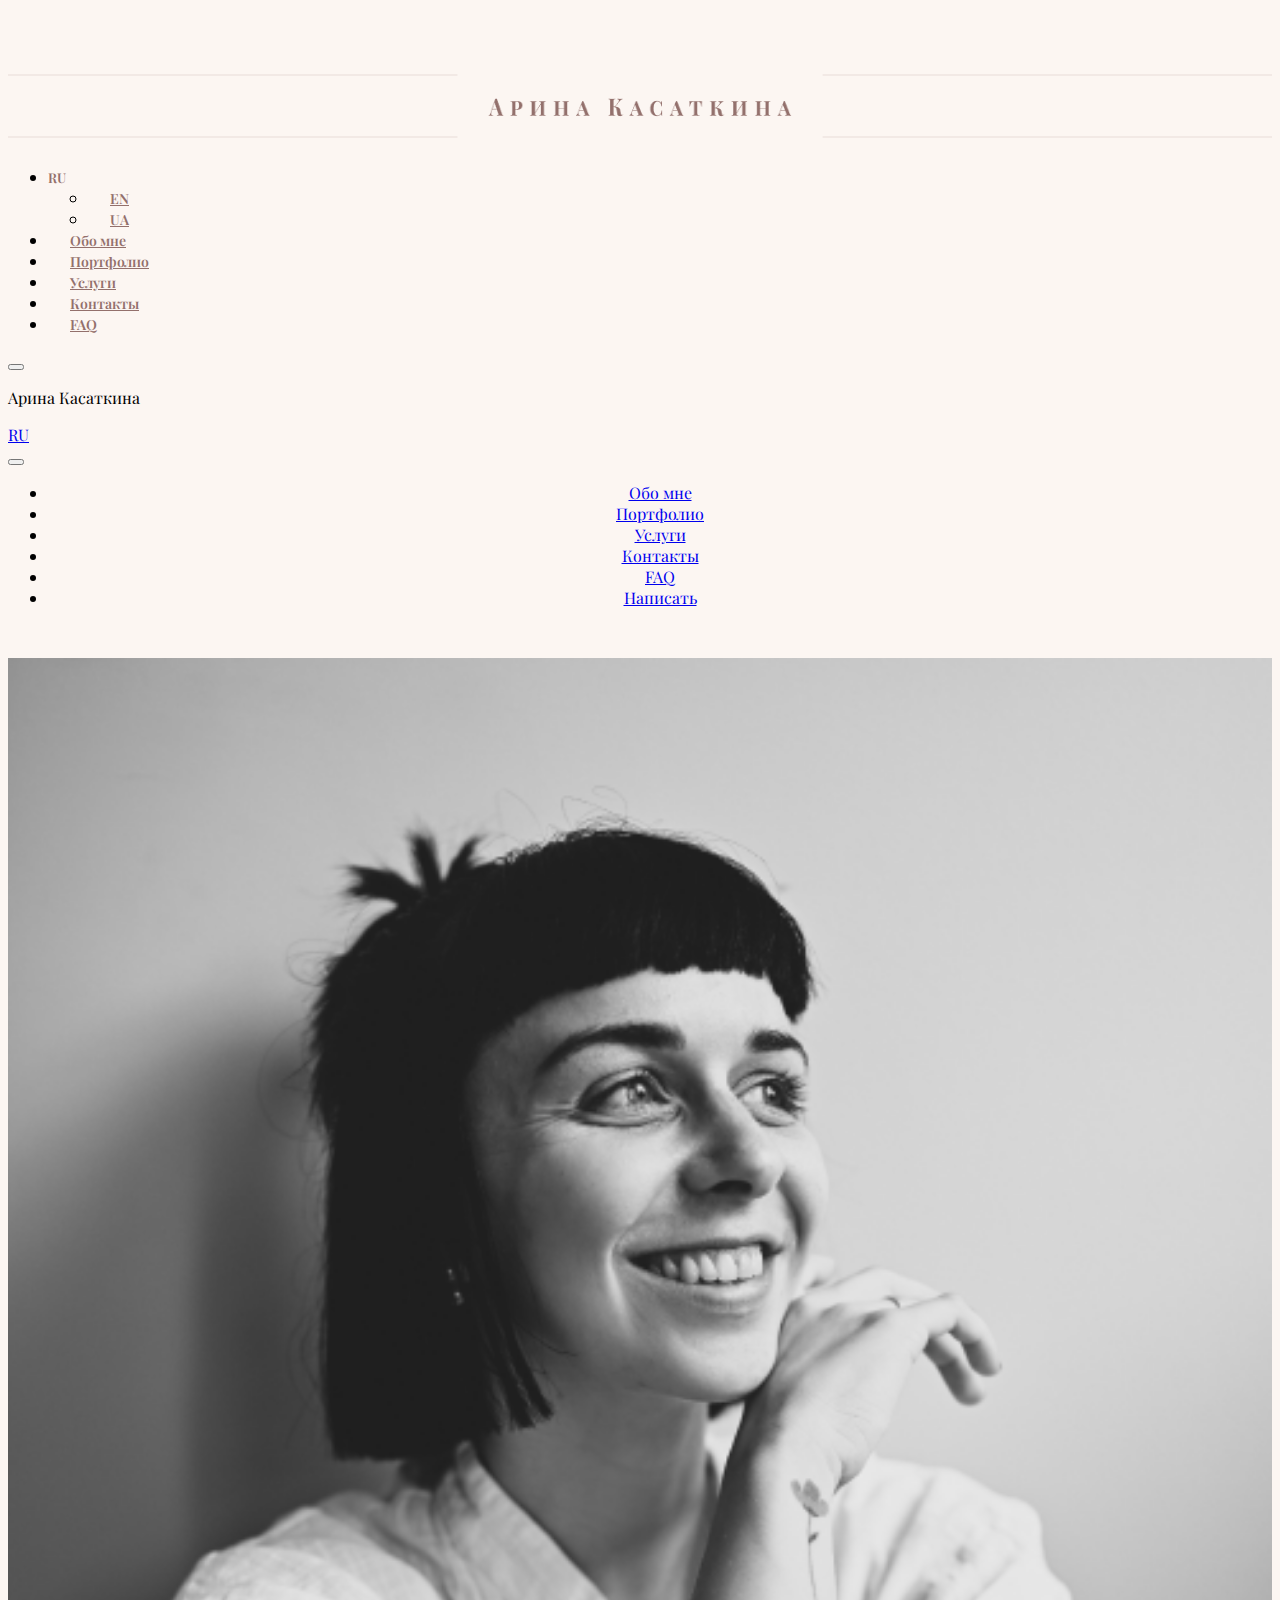
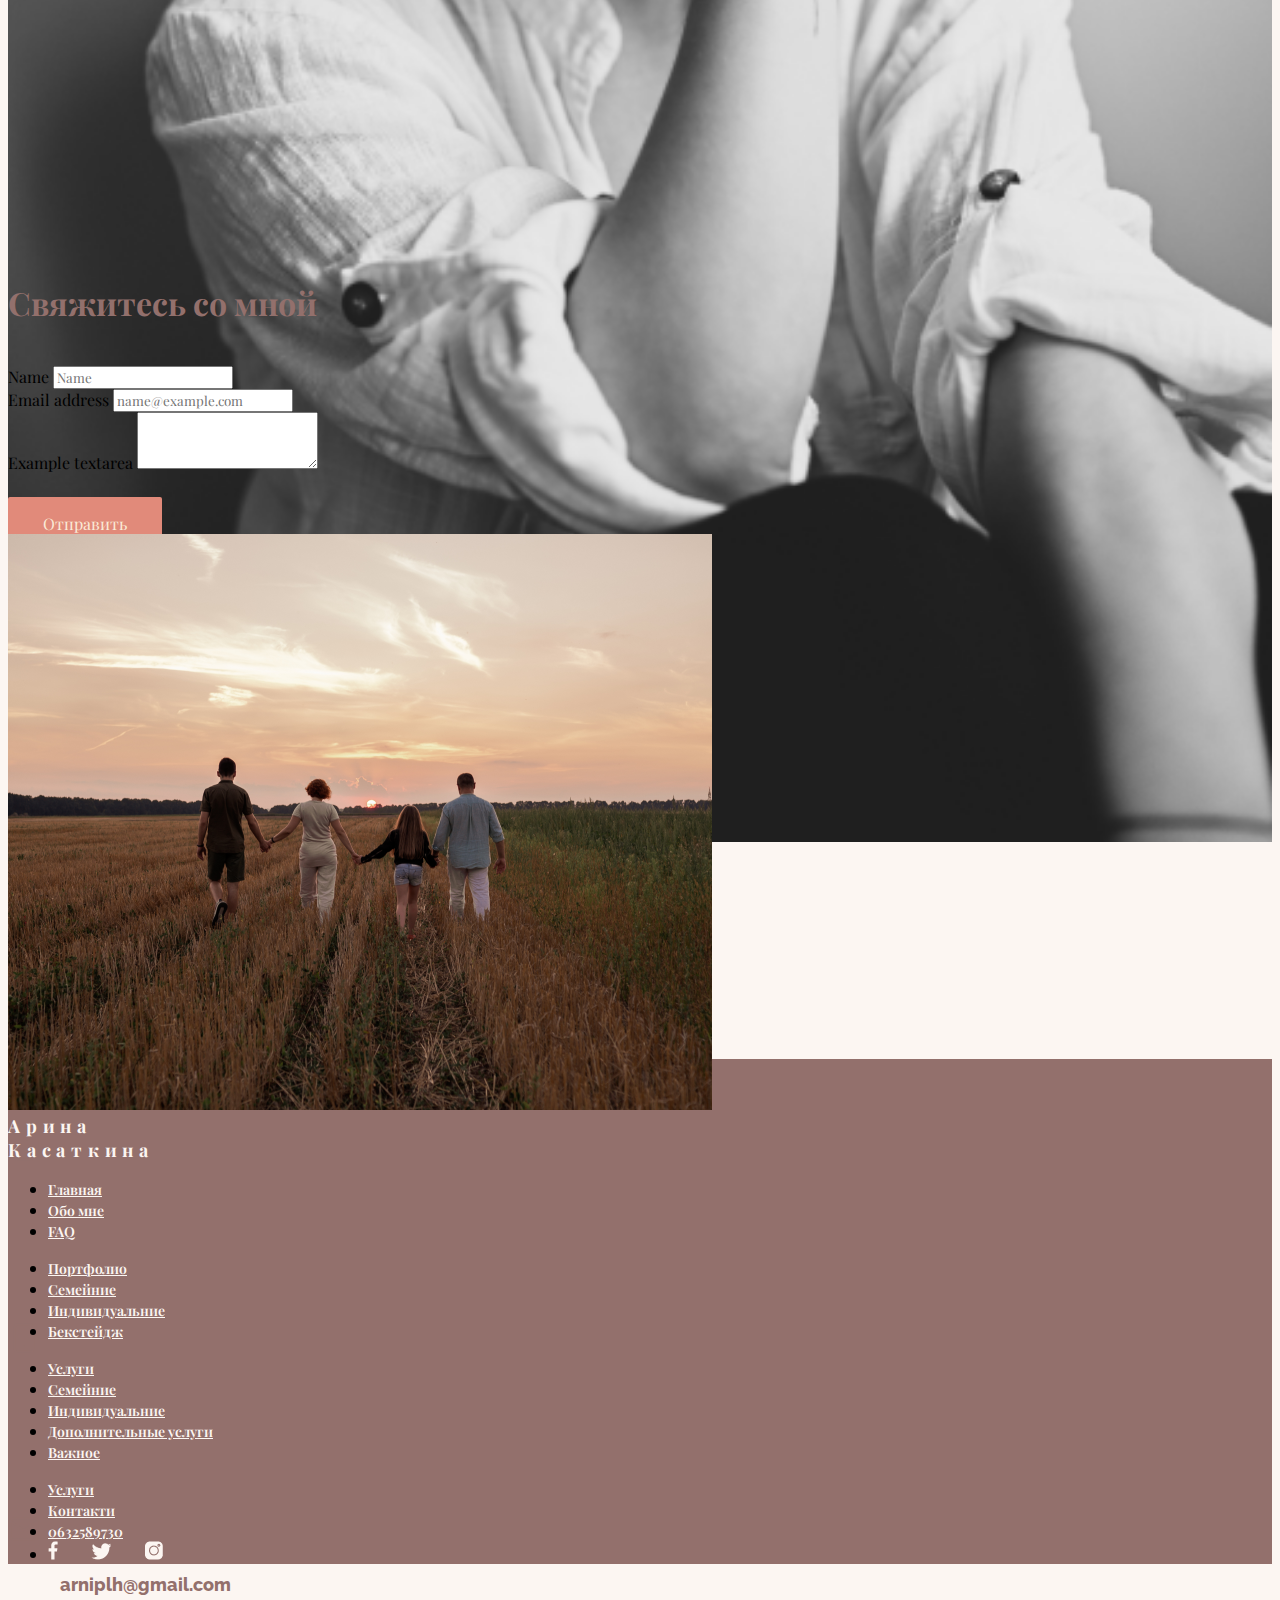
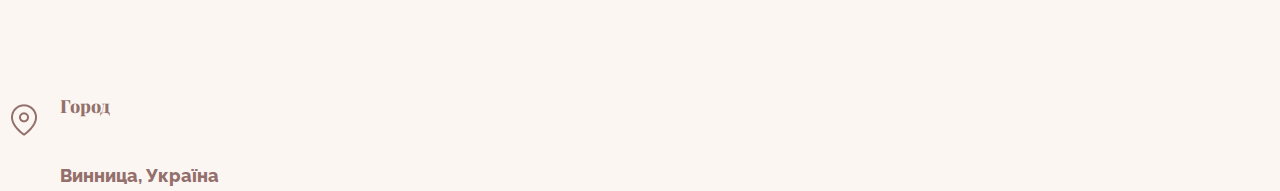
<file: contact.html>
<!DOCTYPE html>
<html lang="en">
<head>
    <meta charset="UTF-8">
    <meta http-equiv="X-UA-Compatible" content="IE=edge">
    <meta name="viewport" content="width=device-width, initial-scale=1.0">
    <title>Contact</title>
    <link href="https://cdn.jsdelivr.net/npm/bootstrap@5.1.0/dist/css/bootstrap.min.css" rel="stylesheet" integrity="sha384-KyZXEAg3QhqLMpG8r+8fhAXLRk2vvoC2f3B09zVXn8CA5QIVfZOJ3BCsw2P0p/We" crossorigin="anonymous">
    <link rel="stylesheet" href="./css/style.css">
    <link rel="preconnect" href="https://fonts.googleapis.com">
    <link rel="preconnect" href="https://fonts.gstatic.com" crossorigin>
    <link href="https://fonts.googleapis.com/css2?family=Playfair+Display&display=swap" rel="stylesheet">
    <link href="https://fonts.googleapis.com/css2?family=Raleway:wght@100&display=swap" rel="stylesheet">
</head>
<body>
    <main>
        <header>
            <div class="container-fluid d-none d-sm-block">
                <div class="row">
                    <div class="col-12">
                        <img src="img/Logo (5).png" alt="" class="main-logo">
                    </div>
                </div>
            </div>
        </header>
        <div class="container">
            <div class="row">
                <div class="col-12">
                    <ul class="nav justify-content-center align-items-center main-menu d-none d-sm-flex">
                        <li class="nav-item language-btn">
                            <div class="dropdown">
                                <button class="btn btn-secondary dropdown-toggle" type="button" id="dropdownMenuButton1" data-bs-toggle="dropdown" aria-expanded="false">
                                  RU
                                </button>
                                <ul class="dropdown-menu" aria-labelledby="dropdownMenuButton1">
                                  <li><a class="dropdown-item" href="#">EN</a></li>
                                  <li><a class="dropdown-item" href="#">UA</a></li>
                                </ul>
                              </div>
                          </li>
                          <li class="nav-item">
                            <a class="nav-link" href="aboutme.html">Обо мне</a>
                          </li>
                          <li class="nav-item">
                            <a class="nav-link" href="portfolio.html">Портфолио</a>
                          </li>
                          <li class="nav-item">
                            <a class="nav-link" href="pricelist.html">Услуги</a>
                          </li>
                          <li class="nav-item">
                            <a class="nav-link" href="contact.html">Контакты</a>
                          </li>
                          <li class="nav-item">
                            <a class="nav-link" href="FAQ.html">FAQ</a>
                          </li>
                      </ul>
                      <!-- Mobile menu -->
                      <nav class="navbar navbar-light fixed-top d-flex d-sm-none mobile-menu">
                        <div class="container-fluid">
                            <button class="navbar-toggler" type="button" data-bs-toggle="offcanvas" data-bs-target="#offcanvasNavbar" aria-controls="offcanvasNavbar">
                                <span class="navbar-toggler-icon"></span>
                              </button>
                              <p>Арина Касаткина</p>  
                              <a href="/">RU</a>                        
                          <div class="offcanvas offcanvas-start" tabindex="-1" id="offcanvasNavbar" aria-labelledby="offcanvasNavbarLabel">
                            <div class="offcanvas-header justify-content-end">
                              <button type="button" class="btn-close text-reset" data-bs-dismiss="offcanvas" aria-label="Close"></button>
                            </div>
                            <div class="offcanvas-body">
                              <ul class="navbar-nav justify-content-end flex-grow-1 pe-3">
                                <li class="nav-item">
                                    <a class="nav-link" href="/">Обо мне</a>
                                  </li>
                                  <li class="nav-item">
                                    <a class="nav-link" href="#">Портфолио</a>
                                  </li>
                                  <li class="nav-item">
                                    <a class="nav-link" href="#">Услуги</a>
                                  </li>
                                  <li class="nav-item">
                                      <a class="nav-link" href="#">Контакты</a>
                                    </li>
                                    <li class="nav-item">
                                      <a class="nav-link" href="#">FAQ</a>
                                    </li>
                                    <li class="nav-item">
                                      <a class="nav-link" href="#">Написать</a>
                                    </li>
                              </ul>
                            </div>
                          </div>
                        </div>
                      </nav>    
                </div>
            </div>
        </div>
        <main>
            <div class="container contact">
                <div class="row">
                    <div class="col-6">
                        <img src="img/ava.png" alt="" class="left-img">
                    </div>
               <div class="col-6">
                 <div class="contact-info">
                    <h4>Контакт</h4>
                       <div class="contact-block">
                        <div class="contact-text-right">
                          <img src="img/instagram.png" alt="">
                          <div class="contact-text-info">
                            <h6>Арина Касаткина</h6>
                            <a href="">@arniphoto</a>
                          </div>
    
                        </div>
                        <div class="contact-text-right">
                          <img src="img/smartphone.png" alt="">
                          <div class="contact-text-info">
                            <h6>Телефон</h6>
                            <a href="">0632589730</a>
                          </div>
    
                        </div>
                        <div class="contact-text-right">
                          <img src="img/mail1.png" alt="">
                          <div class="contact-text-info">
                            <h6>E-mail</h6>
                            <a href="">arniplh@gmail.com</a>
                          </div>
    
                        </div>
                        <div class="contact-text-right">
                          <img src="img/map-pin.png" alt="">
                          <div class="contact-text-info">
                            <h6>Город</h6>
                            <a href="">Винница, Україна</a>
                          </div>
    
                        </div>
                     </div>
                       </div>



               </div>
                </div>
            </div>



            <div class="container form-call">
              <div class="row">
                <div class="col-6">
                <div class="call-me">  <h4>Свяжитесь со мной</h4></div>
                  <div class="mb-3">
                    <label for="exampleFormControlInput1" class="form">Name</label>
                    <input type="email" class="form-control" id="exampleFormControlInput1" placeholder="Name">
                  </div>
                  <div class="mb-3">
                    <label for="exampleFormControlInput1" class="form-label">Email address</label>
                    <input type="email" class="form-control" id="exampleFormControlInput1" placeholder="name@example.com">
                  </div>
                  <div class="mb-3 ">
                    <label for="exampleFormControlTextarea1" class="form-label">Example textarea</label>
                    <textarea class="form-control" id="exampleFormControlTextarea1" rows="3"></textarea>
                  </div>
                  <div class="btn-send">
                    <a class="" href="">Отправить</a>
                  </div>
                  
                </div>
                <div class="col-6">
                  <img src="img/form)foto.png" alt="">
                </div>
              </div>
            </div>
        </main>

        
    <footer>
      <div class="container footer">
        <div class="row">
          <div class="col-3">
         <div class="footer-logo">
          <a href="">Арина 
            Касаткина</a>
         </div>
          </div>
          <div class="col-2 ">
            <ul class="nav flex-column ">
              <li class="nav-item">
                <a class="nav-link fw-bolder" aria-current="page" href="#">Главная</a>
              </li>
              <li class="nav-item">
                <a class="nav-link" href="#">Обо мне</a>
              </li>
              <li class="nav-item">
                <a class="nav-link" href="#">FAQ</a>
              </li>
            
          </div>
          <div class="col-2">
            <ul class="nav flex-column">
              <li class="nav-item">
                <a class="nav-link fw-bolder" aria-current="page" href="#">Портфолио</a>
              </li>
              <li class="nav-item">
                <a class="nav-link" href="#">Семейние</a>
              </li>
              <li class="nav-item">
                <a class="nav-link" href="#">Индивидуальние</a>
              </li>
              <li class="nav-item">
                <a class="nav-link" href="#">Бекстейдж</a>
              </li>
            </ul>
          </div>
          <div class="col-2">
            <ul class="nav flex-column">
              <li class="nav-item">
                <a class="nav-link fw-bolder" aria-current="page" href="#">Услуги</a>
              </li>
              <li class="nav-item">
                <a class="nav-link" href="#">Семейние</a>
              </li>
              <li class="nav-item">
                <a class="nav-link" href="#">Индивидуальние</a>
              </li>
              <li class="nav-item">
                <a class="nav-link" href="#">Дополнительные услуги</a>
              </li>
              <li class="nav-item">
                <a class="nav-link" href="#">Важное</a>
              </li>
            </ul>
          </div>
          <div class="col-3">
            <ul class="nav flex-column">
              <li class="nav-item">
                <a class="nav-link fw-bolder" aria-current="page" href="#">Услуги</a>
              </li>
              <li class="nav-item">
                <a class="nav-link" href="#">Контакти</a>
              </li>
              <li class="nav-item">
                <a class="nav-link" href="#">0632589730</a>
              </li>
              <li class="nav-item">
                
                  <div class="nav-image-foter">
                    <a href=""><img src="/img/Vector.png" alt=""></a>
                    
                    <a href=""><img src="/img/Vector2.png" alt=""></a>
                    <a href=""><img src="/img/free-icon-instagram-1077093.png" alt=""></a>
                  </div>
                </a>
              </li>
             
            </ul>

          </div>
        </div>
      </div>
    </footer>
    <script src="https://cdn.jsdelivr.net/npm/bootstrap@5.1.0/dist/js/bootstrap.bundle.min.js" integrity="sha384-U1DAWAznBHeqEIlVSCgzq+c9gqGAJn5c/t99JyeKa9xxaYpSvHU5awsuZVVFIhvj" crossorigin="anonymous"></script>
    
</body>
</html>
</file>
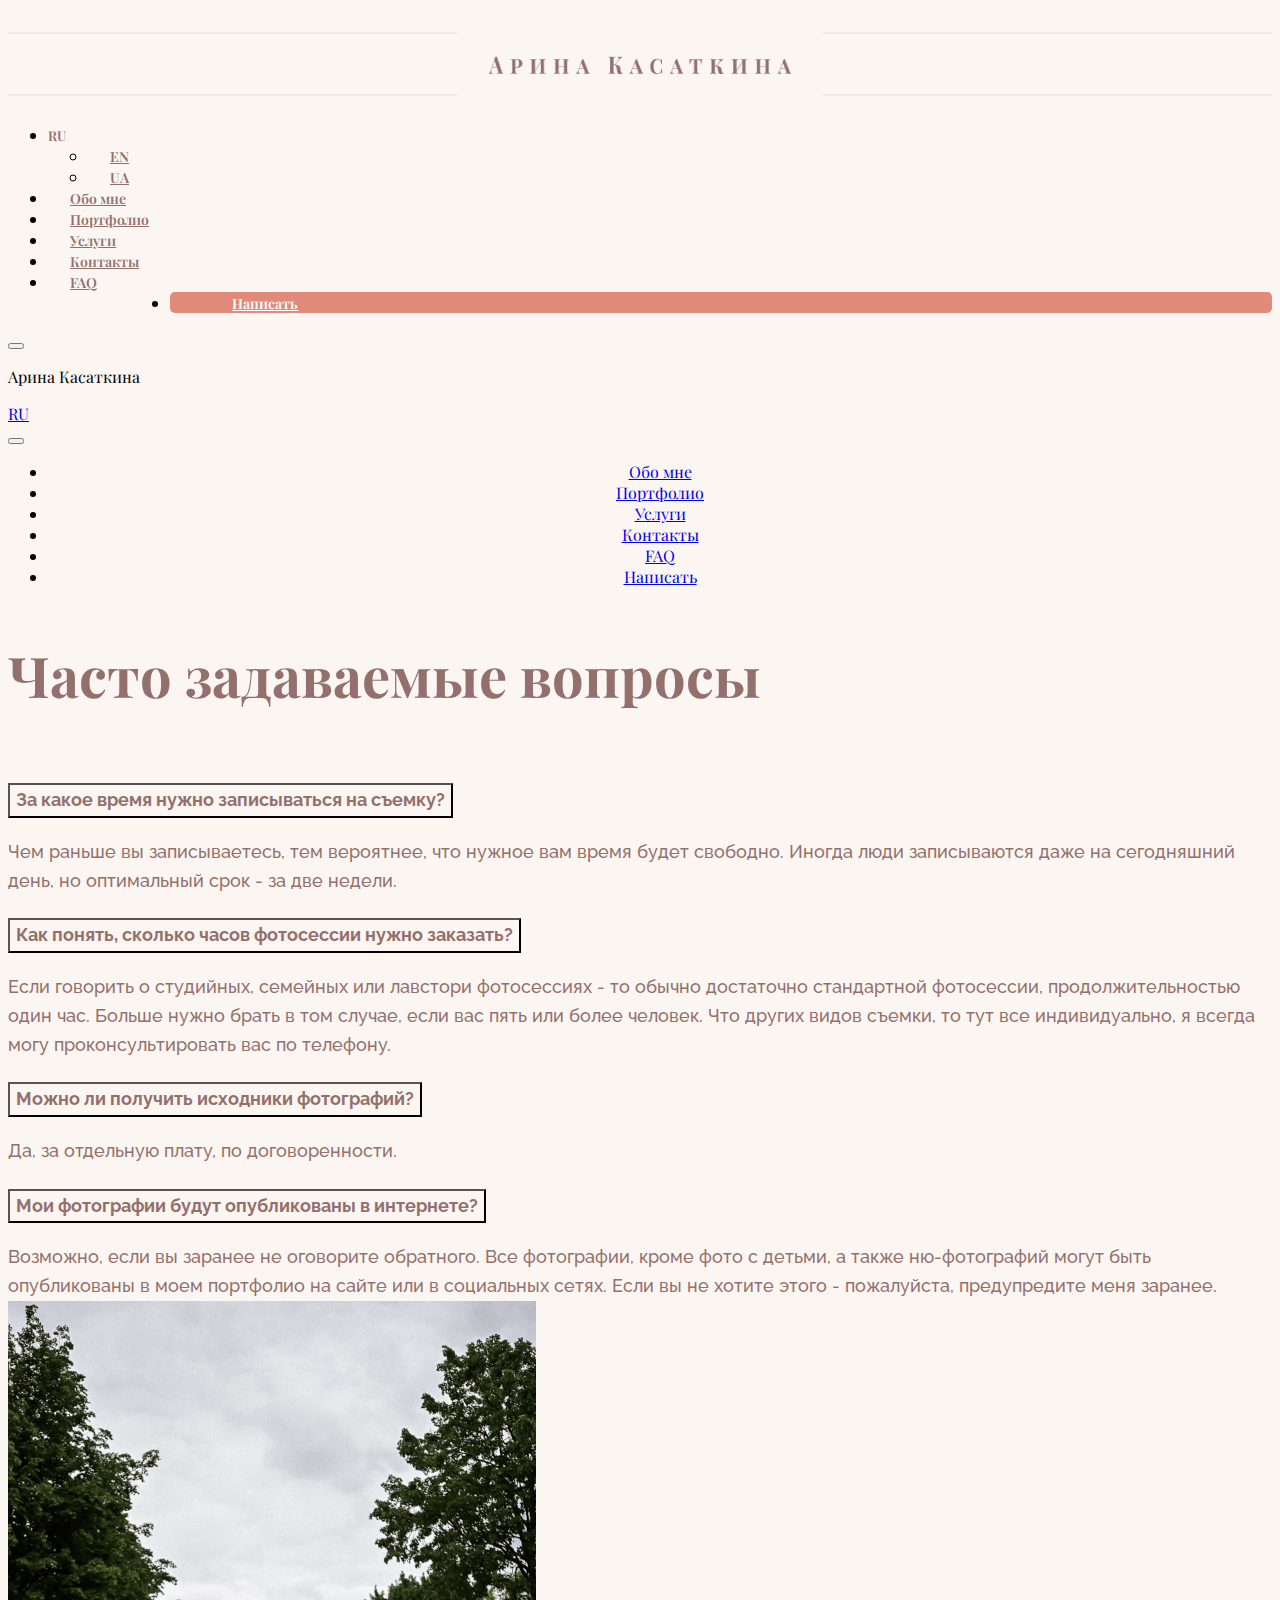
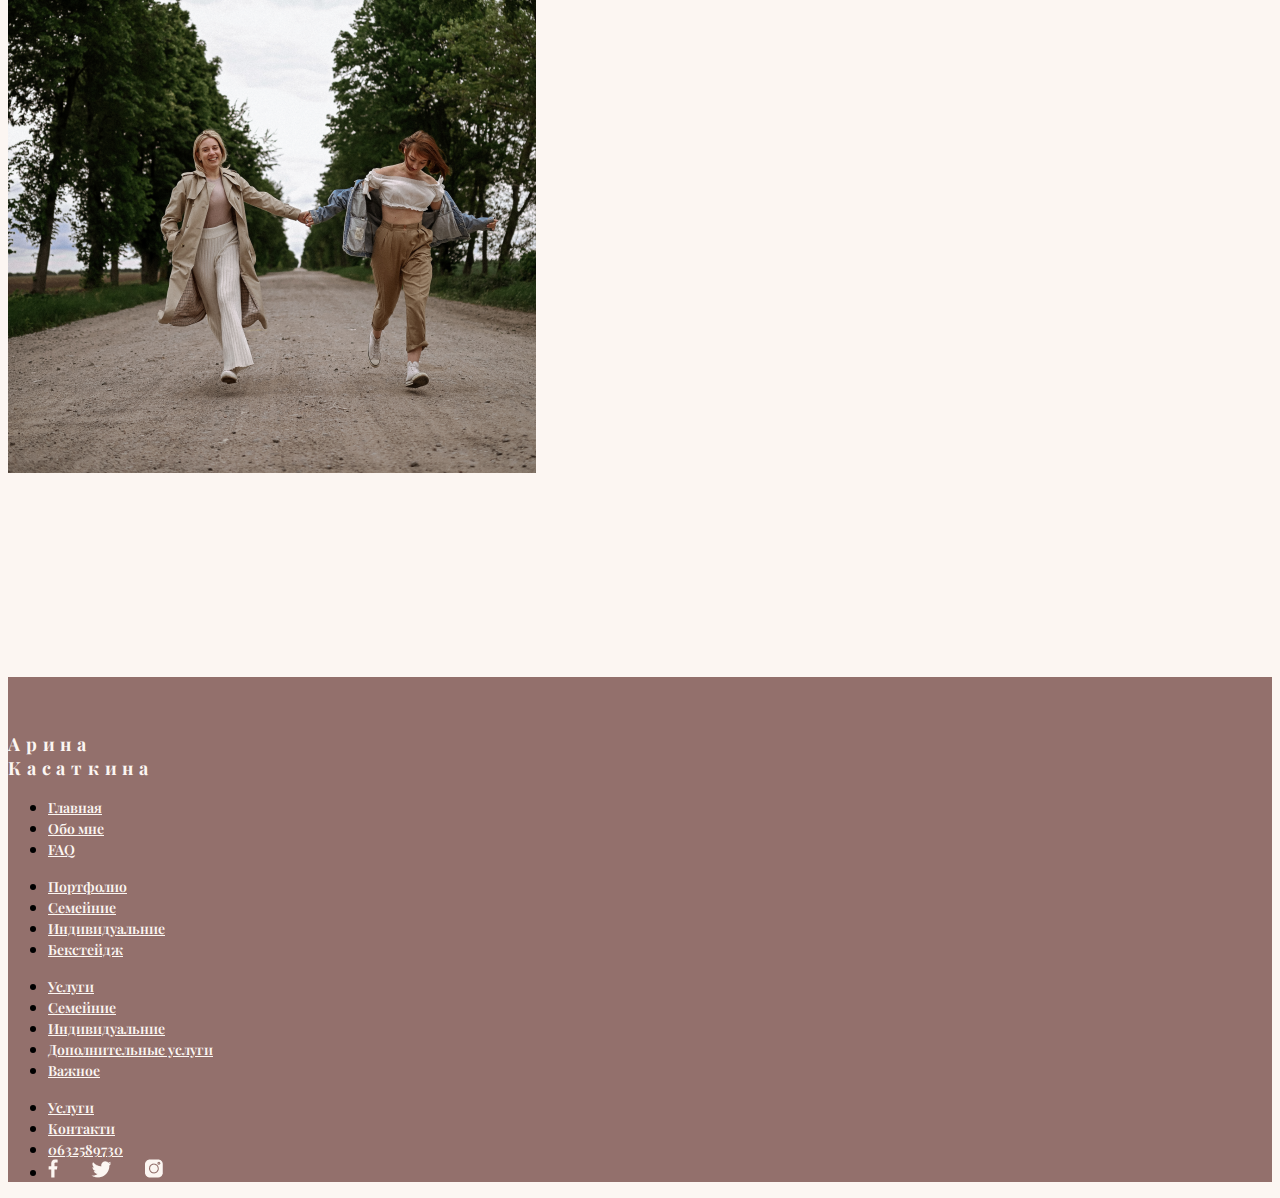
<file: FAQ.html>
<!DOCTYPE html>
<html lang="ru">
<head>
    <meta charset="UTF-8">
    <meta http-equiv="X-UA-Compatible" content="IE=edge">
    <meta name="viewport" content="width=device-width, initial-scale=1.0">
    <title>FAQ</title>
    <link href="https://cdn.jsdelivr.net/npm/bootstrap@5.1.0/dist/css/bootstrap.min.css" rel="stylesheet" integrity="sha384-KyZXEAg3QhqLMpG8r+8fhAXLRk2vvoC2f3B09zVXn8CA5QIVfZOJ3BCsw2P0p/We" crossorigin="anonymous">
    <link rel="stylesheet" href="./css/style.css">
    <link rel="preconnect" href="https://fonts.googleapis.com">
    <link rel="preconnect" href="https://fonts.gstatic.com" crossorigin>
    <link href="https://fonts.googleapis.com/css2?family=Playfair+Display&display=swap" rel="stylesheet">
    <link href="https://fonts.googleapis.com/css2?family=Raleway:wght@100;500&display=swap" rel="stylesheet">
</head>
<body>
        <header>
            <div class="container-fluid d-none d-sm-block">
                <div class="row">
                    <div class="col-12">
                        <img src="img/Logo (5).png"  alt="" class="main-logo">
                    </div>
                </div>
            </div>
        </header>
        <div class="container">
            <div class="row">
                <div class="col-12">
                    <ul class="nav justify-content-center align-items-center main-menu d-none d-sm-flex">
                        <li class="nav-item language-btn">
                            <div class="dropdown">
                                <button class="btn btn-secondary dropdown-toggle" type="button" id="dropdownMenuButton1" data-bs-toggle="dropdown" aria-expanded="false">
                                  RU
                                </button>
                                <ul class="dropdown-menu" aria-labelledby="dropdownMenuButton1">
                                  <li><a class="dropdown-item" href="#">EN</a></li>
                                  <li><a class="dropdown-item" href="#">UA</a></li>
                                </ul>
                              </div>
                          </li>
                          <li class="nav-item">
                            <a class="nav-link" href="aboutme.html">Обо мне</a>
                          </li>
                          <li class="nav-item">
                            <a class="nav-link" href="portfolio.html">Портфолио</a>
                          </li>
                          <li class="nav-item">
                            <a class="nav-link" href="pricelist.html">Услуги</a>
                          </li>
                          <li class="nav-item">
                            <a class="nav-link" href="contact.html">Контакты</a>
                          </li>
                          <li class="nav-item">
                            <a class="nav-link" href="FAQ.html">FAQ</a>
                          </li>
                          <li class="nav-item write-btn btn-secondary" >
                            <a class="nav-link" href="#">Написать</a>
                          </li>
                      </ul>
                      <!-- Mobile menu -->
                      <nav class="navbar navbar-light fixed-top d-flex d-sm-none mobile-menu">
                        <div class="container-fluid">
                            <button class="navbar-toggler" type="button" data-bs-toggle="offcanvas" data-bs-target="#offcanvasNavbar" aria-controls="offcanvasNavbar">
                                <span class="navbar-toggler-icon"></span>
                              </button>
                              <p>Арина Касаткина</p>  
                              <a href="/">RU</a>                        
                          <div class="offcanvas offcanvas-start" tabindex="-1" id="offcanvasNavbar" aria-labelledby="offcanvasNavbarLabel">
                            <div class="offcanvas-header justify-content-end">
                              <button type="button" class="btn-close text-reset" data-bs-dismiss="offcanvas" aria-label="Close"></button>
                            </div>
                            <div class="offcanvas-body">
                              <ul class="navbar-nav justify-content-end flex-grow-1 pe-3">
                                <li class="nav-item">
                                    <a class="nav-link" href="/">Обо мне</a>
                                  </li>
                                  <li class="nav-item">
                                    <a class="nav-link" href="#">Портфолио</a>
                                  </li>
                                  <li class="nav-item">
                                    <a class="nav-link" href="#">Услуги</a>
                                  </li>
                                  <li class="nav-item">
                                      <a class="nav-link" href="#">Контакты</a>
                                    </li>
                                    <li class="nav-item">
                                      <a class="nav-link" href="#">FAQ</a>
                                    </li>
                                    <li class="nav-item">
                                      <a class="nav-link" href="#">Написать</a>
                                    </li>
                              </ul>
                            </div>
                          </div>
                        </div>
                      </nav>    
                </div>
            </div>
        </div>
       <main>
           <div class="container acordion">
               <div class="row">
                   <div class="col-8">
                       <div class="acordion-name">
                        <h2>Часто задаваемые 
                            вопросы</h2>
                       </div>
                    <div class="accordion" id="accordionExample">
                        <div class="accordion-item">
                          <h2 class="accordion-header title-acordion" id="headingOne">
                            <button class="accordion-button" type="button" data-bs-toggle="collapse" data-bs-target="#collapseOne" aria-expanded="true" aria-controls="collapseOne">
                                За какое время нужно записываться на съемку?
                            </button>
                          </h2>
                          <div id="collapseOne" class="accordion-collapse collapse show" aria-labelledby="headingOne" data-bs-parent="#accordionExample">
                            <div class="accordion-body paragraf-acordion">
                                Чем раньше вы записываетесь, тем вероятнее, что нужное вам время будет свободно. Иногда люди записываются даже на сегодняшний день, но оптимальный срок - за две недели.
                            </div>
                          </div>
                        </div>
                        <div class="accordion-item">
                          <h2 class="accordion-header title-acordion" id="headingTwo">
                            <button class="accordion-button collapsed" type="button" data-bs-toggle="collapse" data-bs-target="#collapseTwo" aria-expanded="false" aria-controls="collapseTwo">
                                Как понять, сколько часов фотосессии нужно заказать?
                            </button>
                          </h2>
                          <div id="collapseTwo" class="accordion-collapse collapse" aria-labelledby="headingTwo" data-bs-parent="#accordionExample">
                            <div class="accordion-body paragraf-acordion">
                                Если говорить о студийных, семейных или лавстори фотосессиях - то обычно достаточно стандартной фотосессии, продолжительностью один час. Больше нужно брать в том случае, если вас пять или более человек. Что других видов съемки, то тут все индивидуально, я всегда могу проконсультировать вас по телефону.
                            </div>
                          </div>
                        </div>
                        <div class="accordion-item title-acordion">
                          <h2 class="accordion-header" id="headingThree">
                            <button class="accordion-button collapsed" type="button" data-bs-toggle="collapse" data-bs-target="#collapseThree" aria-expanded="false" aria-controls="collapseThree">
                                Можно ли получить исходники фотографий?
                            </button>
                          </h2>
                          <div id="collapseThree" class="accordion-collapse collapse" aria-labelledby="headingThree" data-bs-parent="#accordionExample">
                            <div class="accordion-body paragraf-acordion">
                                Да, за отдельную плату, по договоренности.
                            </div>
                          </div>
                        </div>
                        <div class="accordion-item title-acordion">
                            <h2 class="accordion-header" id="headingThree">
                              <button class="accordion-button collapsed" type="button" data-bs-toggle="collapse" data-bs-target="#collapsefour" aria-expanded="false" aria-controls="collapseThree">
                                Мои фотографии будут опубликованы в интернете?
                              </button>
                            </h2>
                            <div id="collapsefour" class="accordion-collapse collapse" aria-labelledby="headingfour" data-bs-parent="#accordionExample">
                              <div class="accordion-body paragraf-acordion">
                                Возможно, если вы заранее не оговорите обратного. Все фотографии, кроме фото с детьми, а также ню-фотографий могут быть опубликованы в моем портфолио на сайте или в социальных сетях. Если вы не хотите этого - пожалуйста, предупредите меня заранее.
                              </div>
                            </div>
                          </div>
                      </div>
                   </div>
                   <div class="col-4">
                       <img src="img/acordion.png" alt="">
                   </div>
               </div>
           </div>
       </main>
      
        
    <footer>
      <div class="container footer">
        <div class="row">
          <div class="col-3">
         <div class="footer-logo">
          <a href="">Арина 
            Касаткина</a>
         </div>
          </div>
          <div class="col-2 ">
            <ul class="nav flex-column ">
              <li class="nav-item">
                <a class="nav-link fw-bolder" aria-current="page" href="#">Главная</a>
              </li>
              <li class="nav-item">
                <a class="nav-link" href="#">Обо мне</a>
              </li>
              <li class="nav-item">
                <a class="nav-link" href="#">FAQ</a>
              </li>
            
          </div>
          <div class="col-2">
            <ul class="nav flex-column">
              <li class="nav-item">
                <a class="nav-link fw-bolder" aria-current="page" href="#">Портфолио</a>
              </li>
              <li class="nav-item">
                <a class="nav-link" href="#">Семейние</a>
              </li>
              <li class="nav-item">
                <a class="nav-link" href="#">Индивидуальние</a>
              </li>
              <li class="nav-item">
                <a class="nav-link" href="#">Бекстейдж</a>
              </li>
            </ul>
          </div>
          <div class="col-2">
            <ul class="nav flex-column">
              <li class="nav-item">
                <a class="nav-link fw-bolder" aria-current="page" href="#">Услуги</a>
              </li>
              <li class="nav-item">
                <a class="nav-link" href="#">Семейние</a>
              </li>
              <li class="nav-item">
                <a class="nav-link" href="#">Индивидуальние</a>
              </li>
              <li class="nav-item">
                <a class="nav-link" href="#">Дополнительные услуги</a>
              </li>
              <li class="nav-item">
                <a class="nav-link" href="#">Важное</a>
              </li>
            </ul>
          </div>
          <div class="col-3">
            <ul class="nav flex-column">
              <li class="nav-item">
                <a class="nav-link fw-bolder" aria-current="page" href="#">Услуги</a>
              </li>
              <li class="nav-item">
                <a class="nav-link" href="#">Контакти</a>
              </li>
              <li class="nav-item">
                <a class="nav-link" href="#">0632589730</a>
              </li>
              <li class="nav-item">
                
                  <div class="nav-image-foter">
                    <a href=""><img src="/img/Vector.png" alt=""></a>
                    
                    <a href=""><img src="/img/Vector2.png" alt=""></a>
                    <a href=""><img src="/img/free-icon-instagram-1077093.png" alt=""></a>
                  </div>
                </a>
              </li>
             
            </ul>

          </div>
        </div>
      </div>
    </footer>
    <script src="https://cdn.jsdelivr.net/npm/bootstrap@5.1.0/dist/js/bootstrap.bundle.min.js" integrity="sha384-U1DAWAznBHeqEIlVSCgzq+c9gqGAJn5c/t99JyeKa9xxaYpSvHU5awsuZVVFIhvj" crossorigin="anonymous"></script>
    
</body>
</html>
</file>
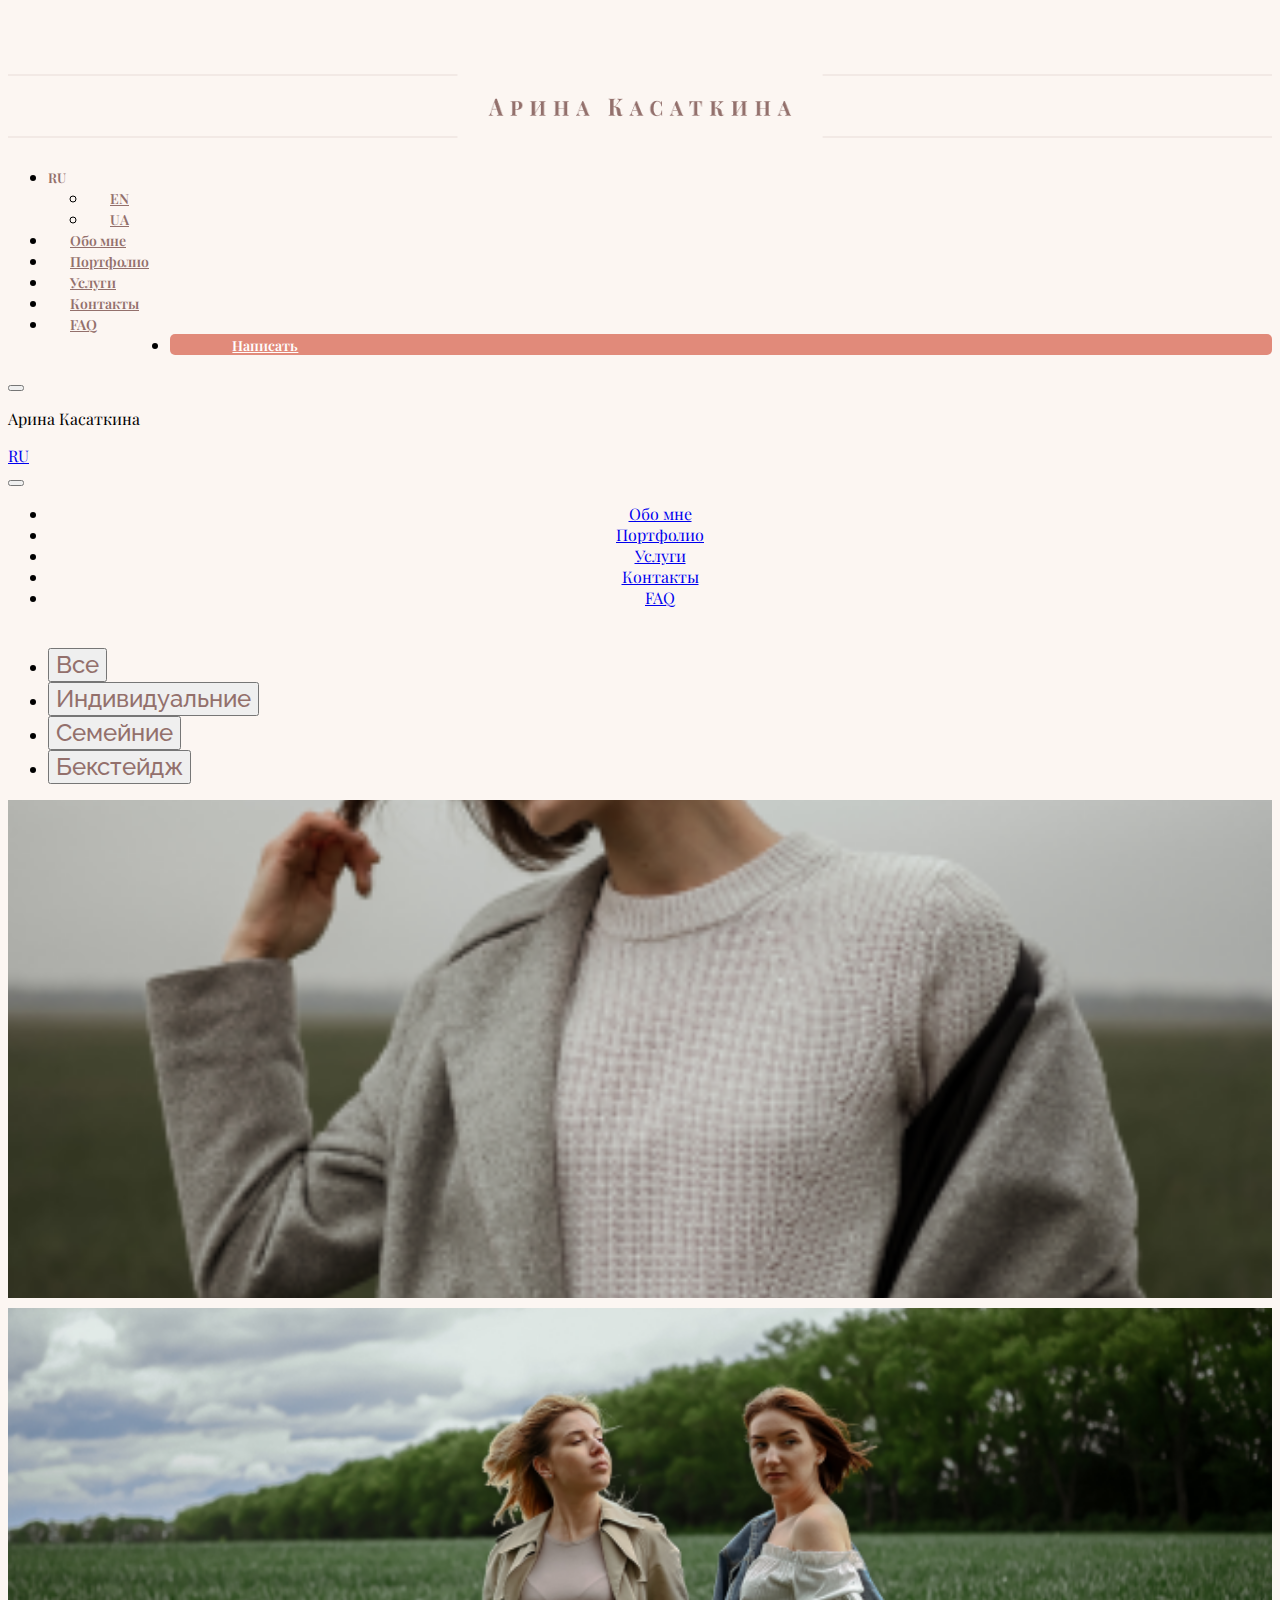
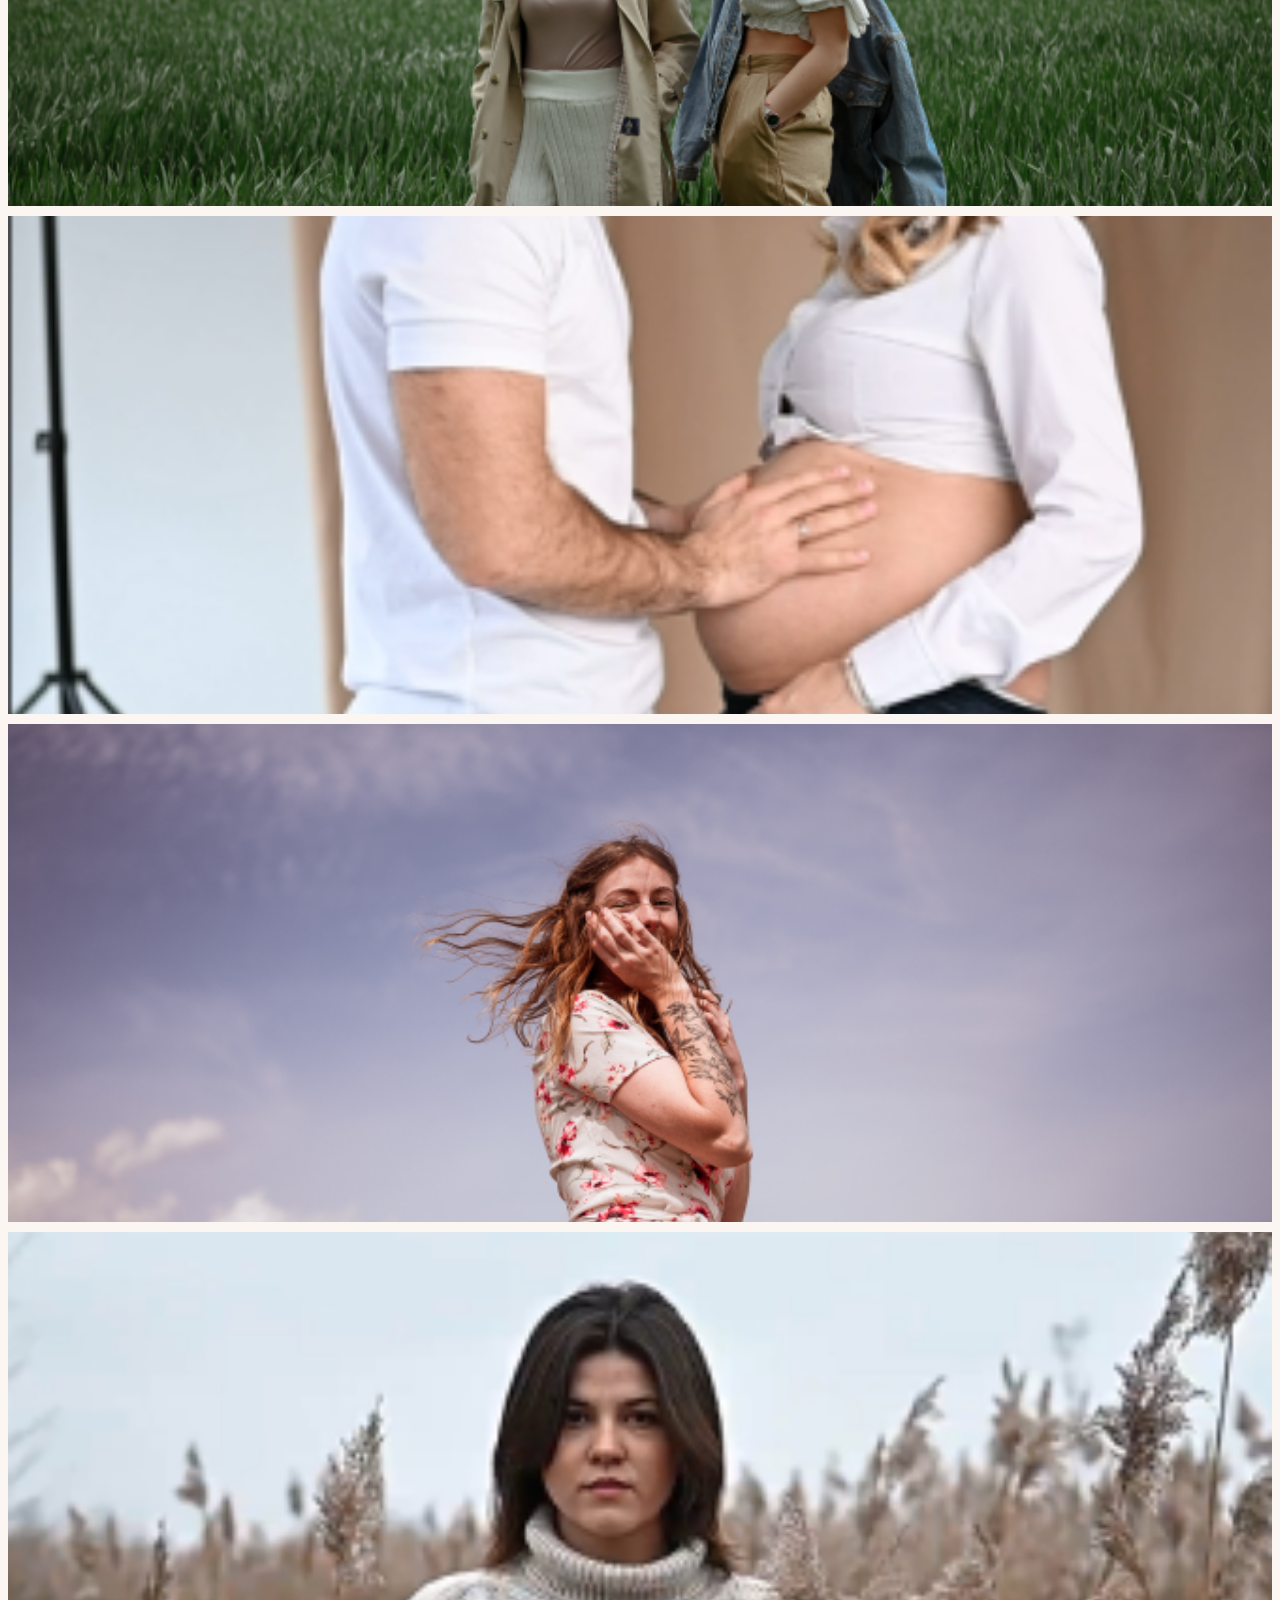
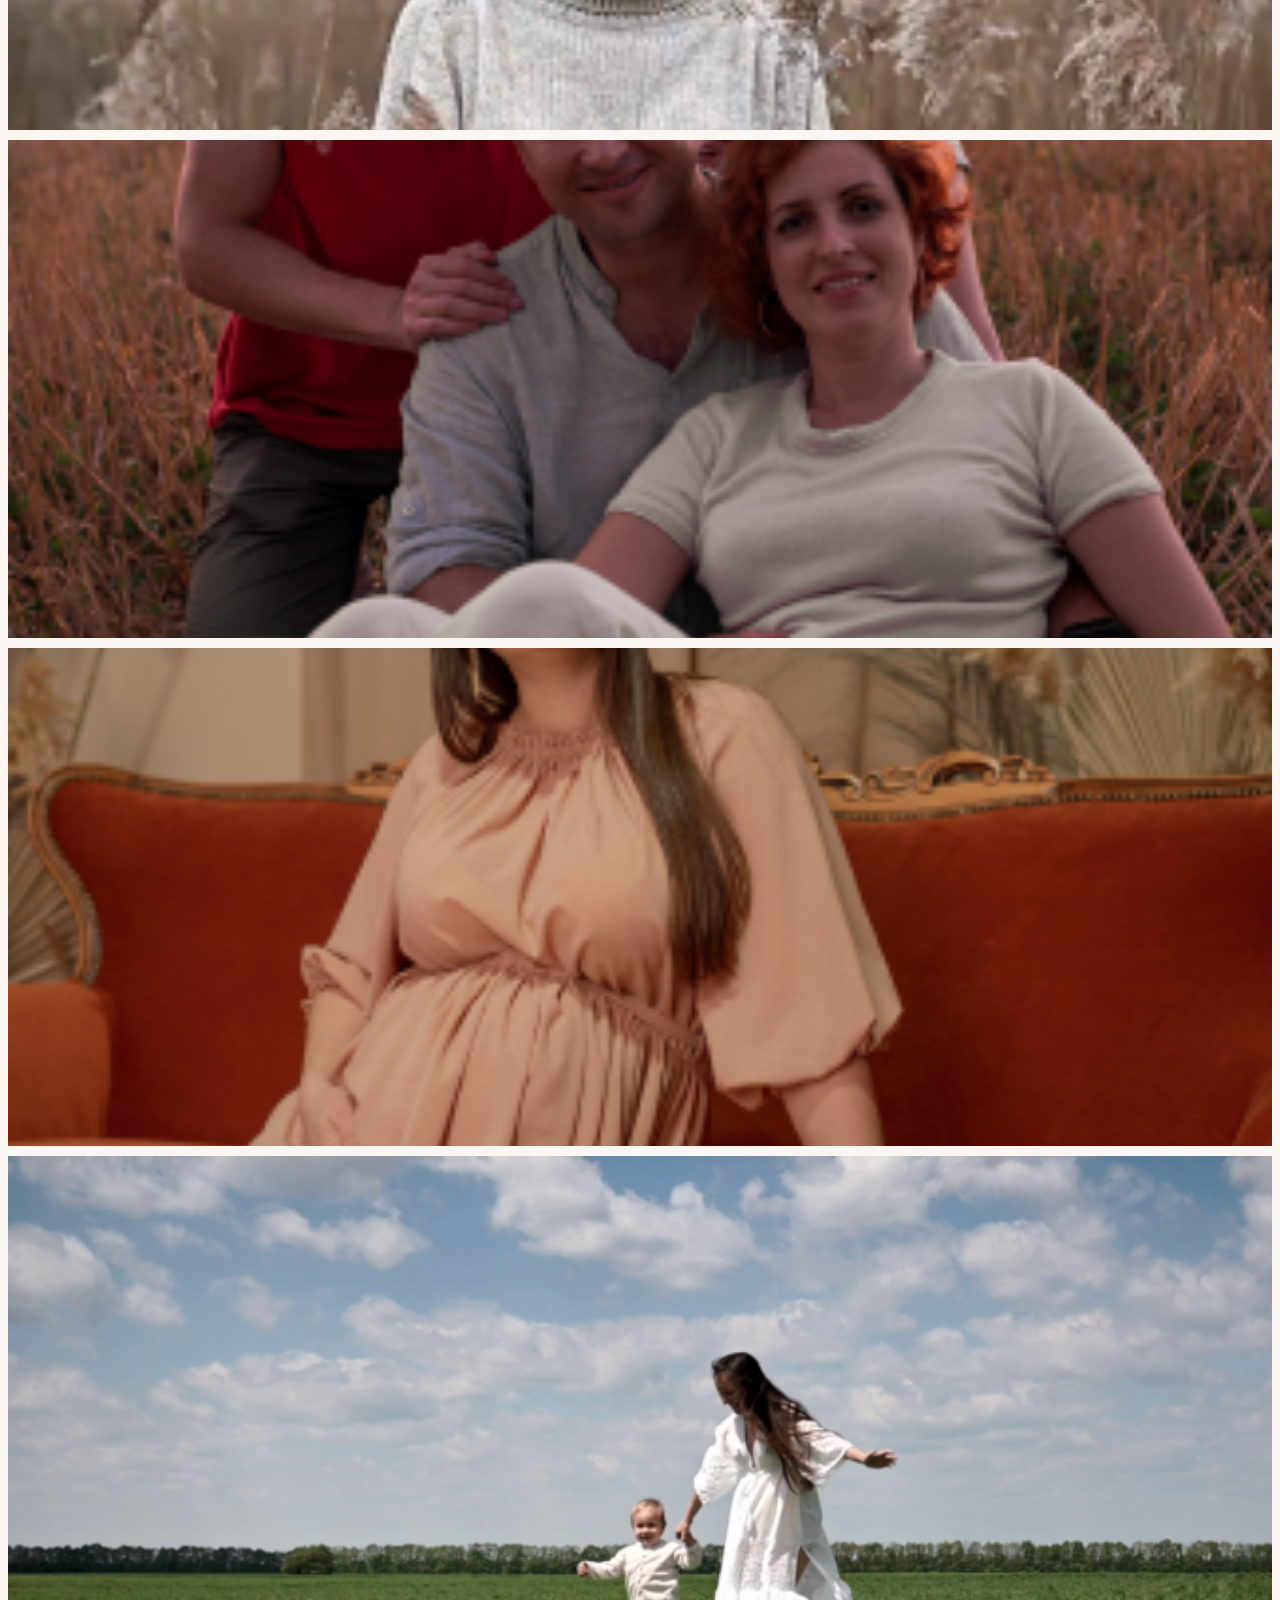
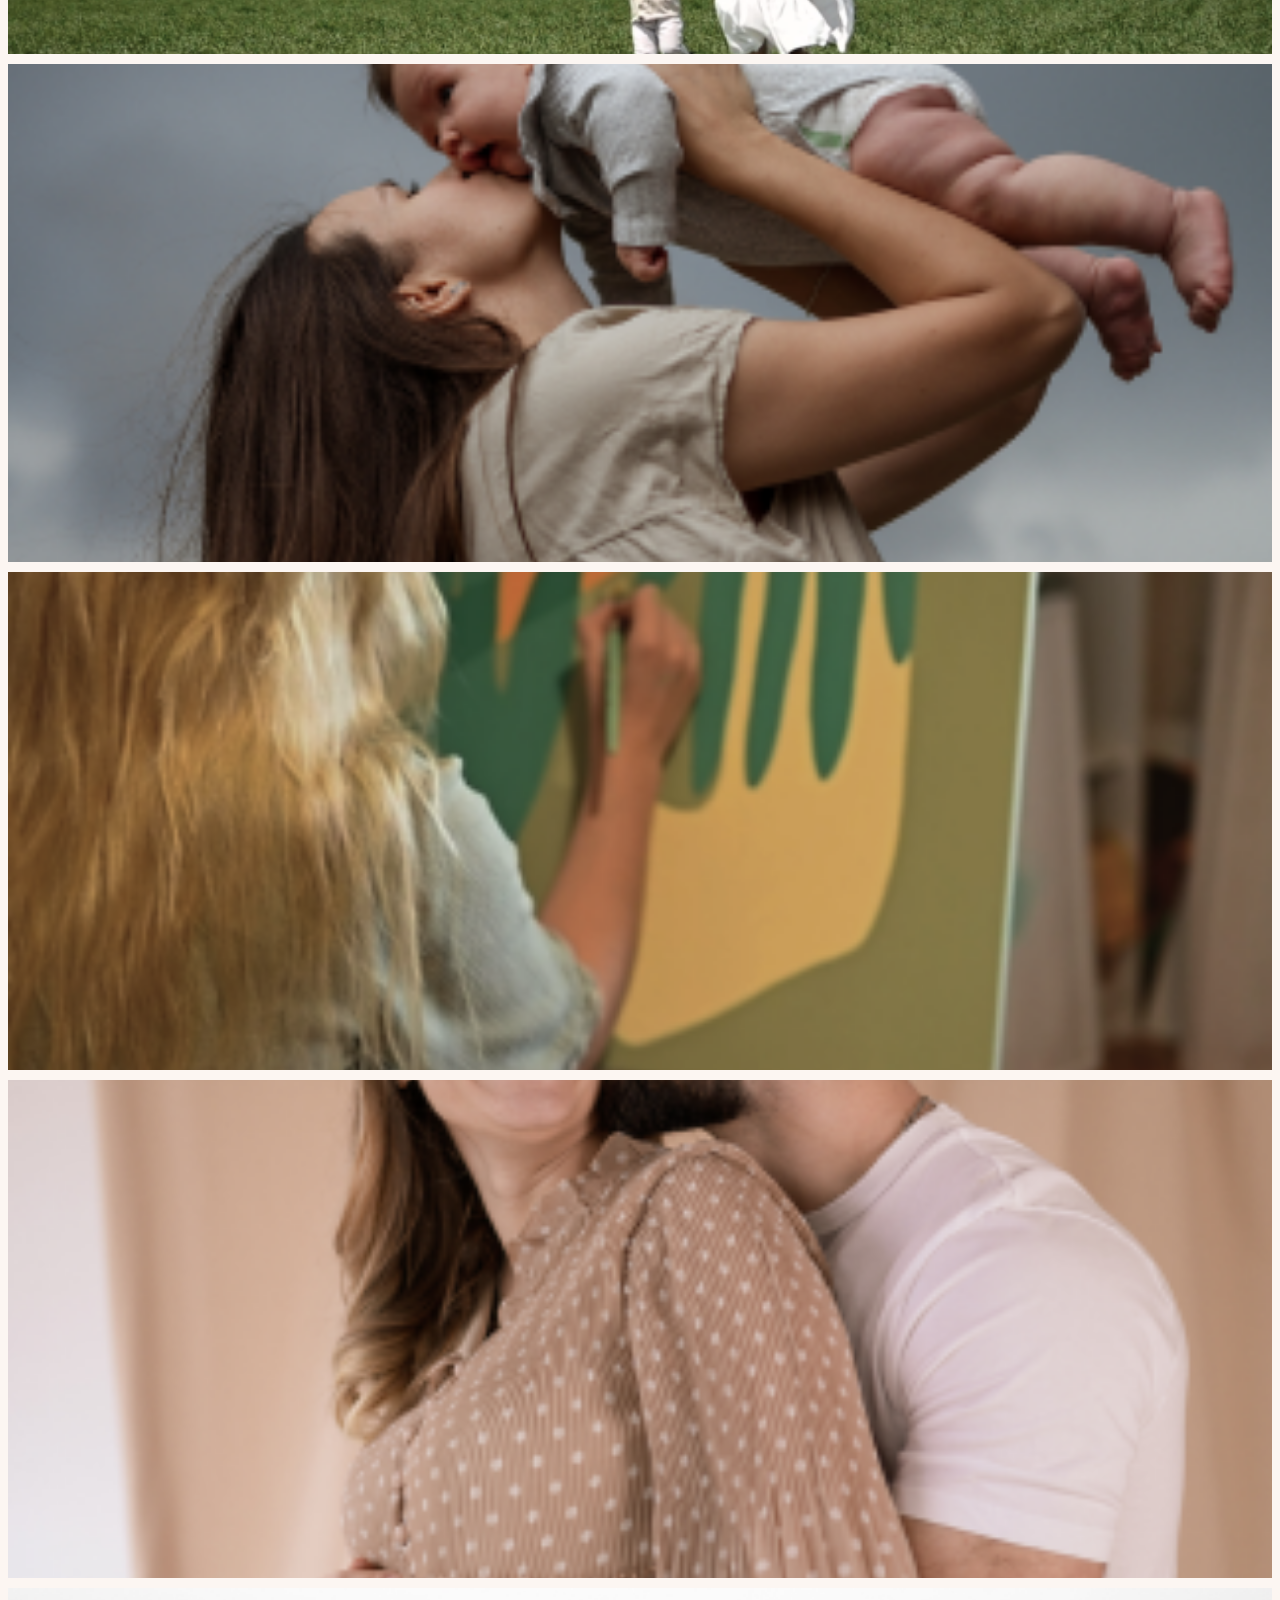
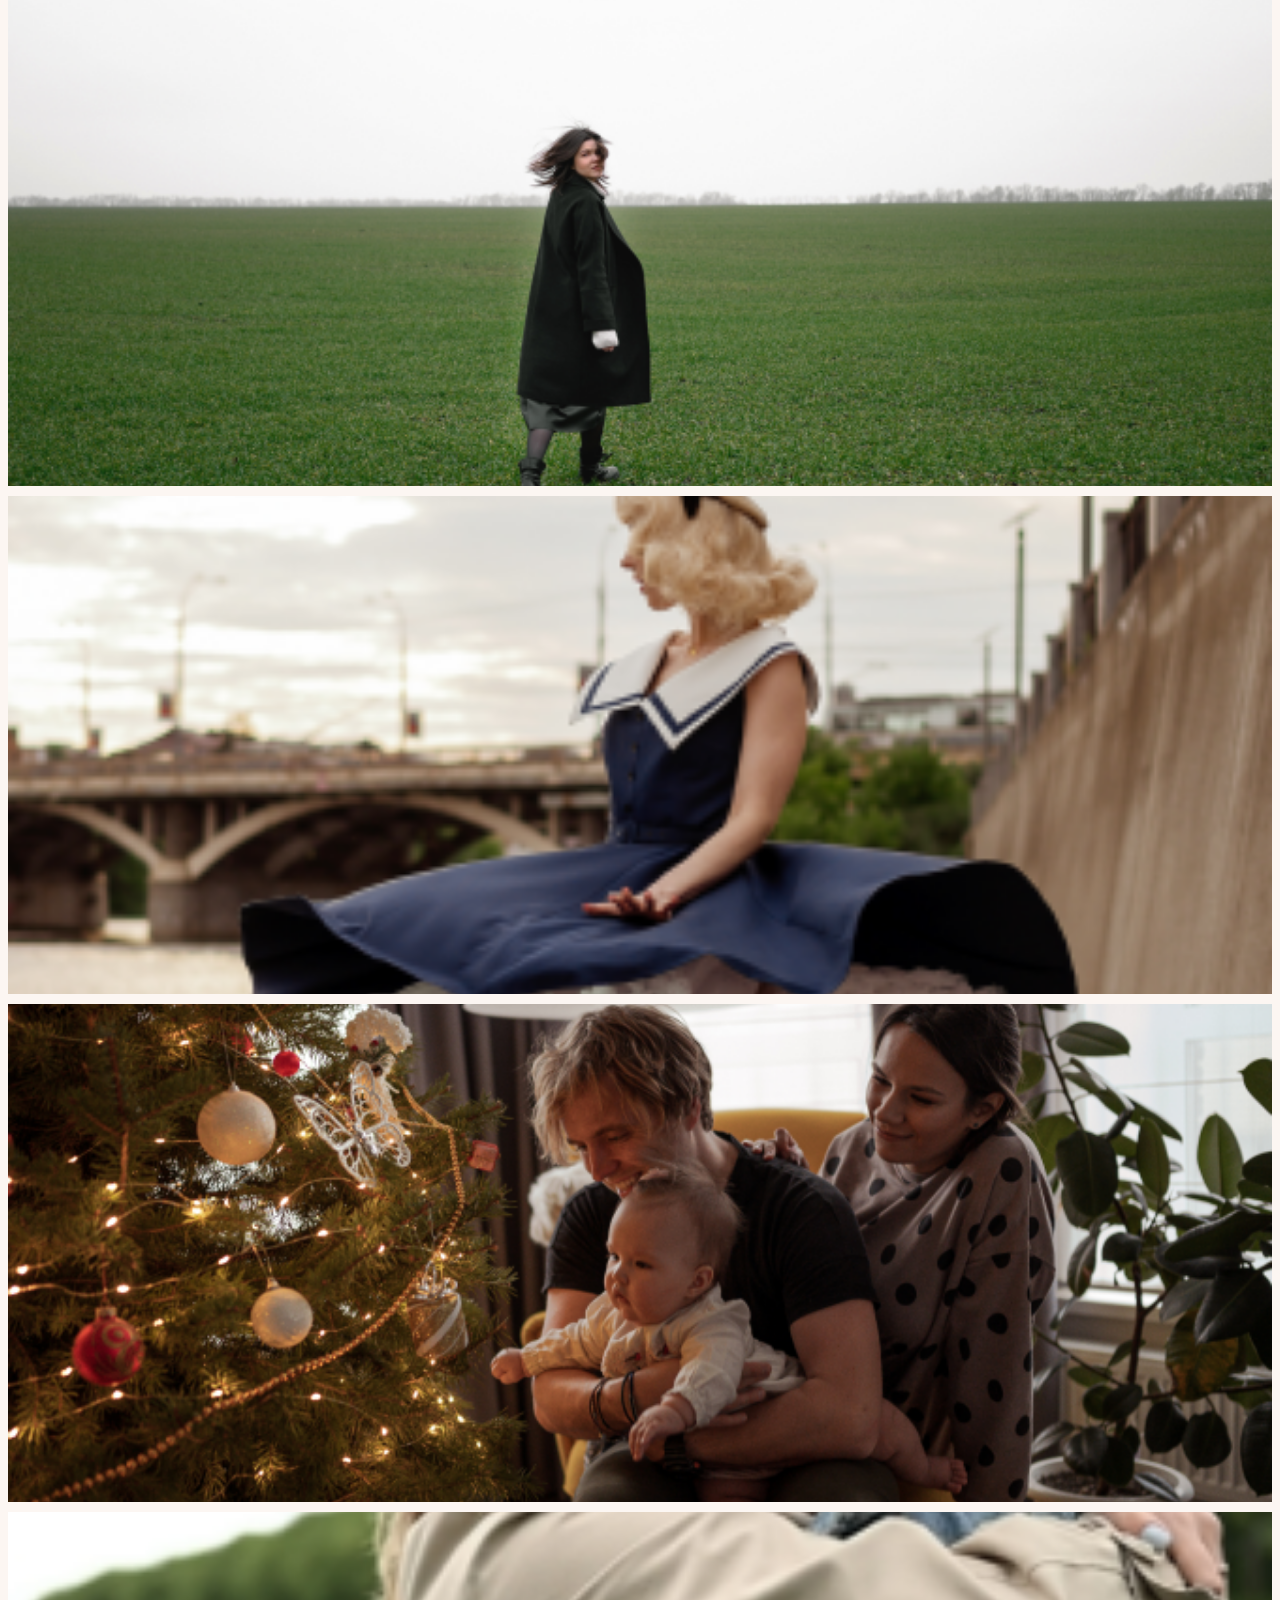
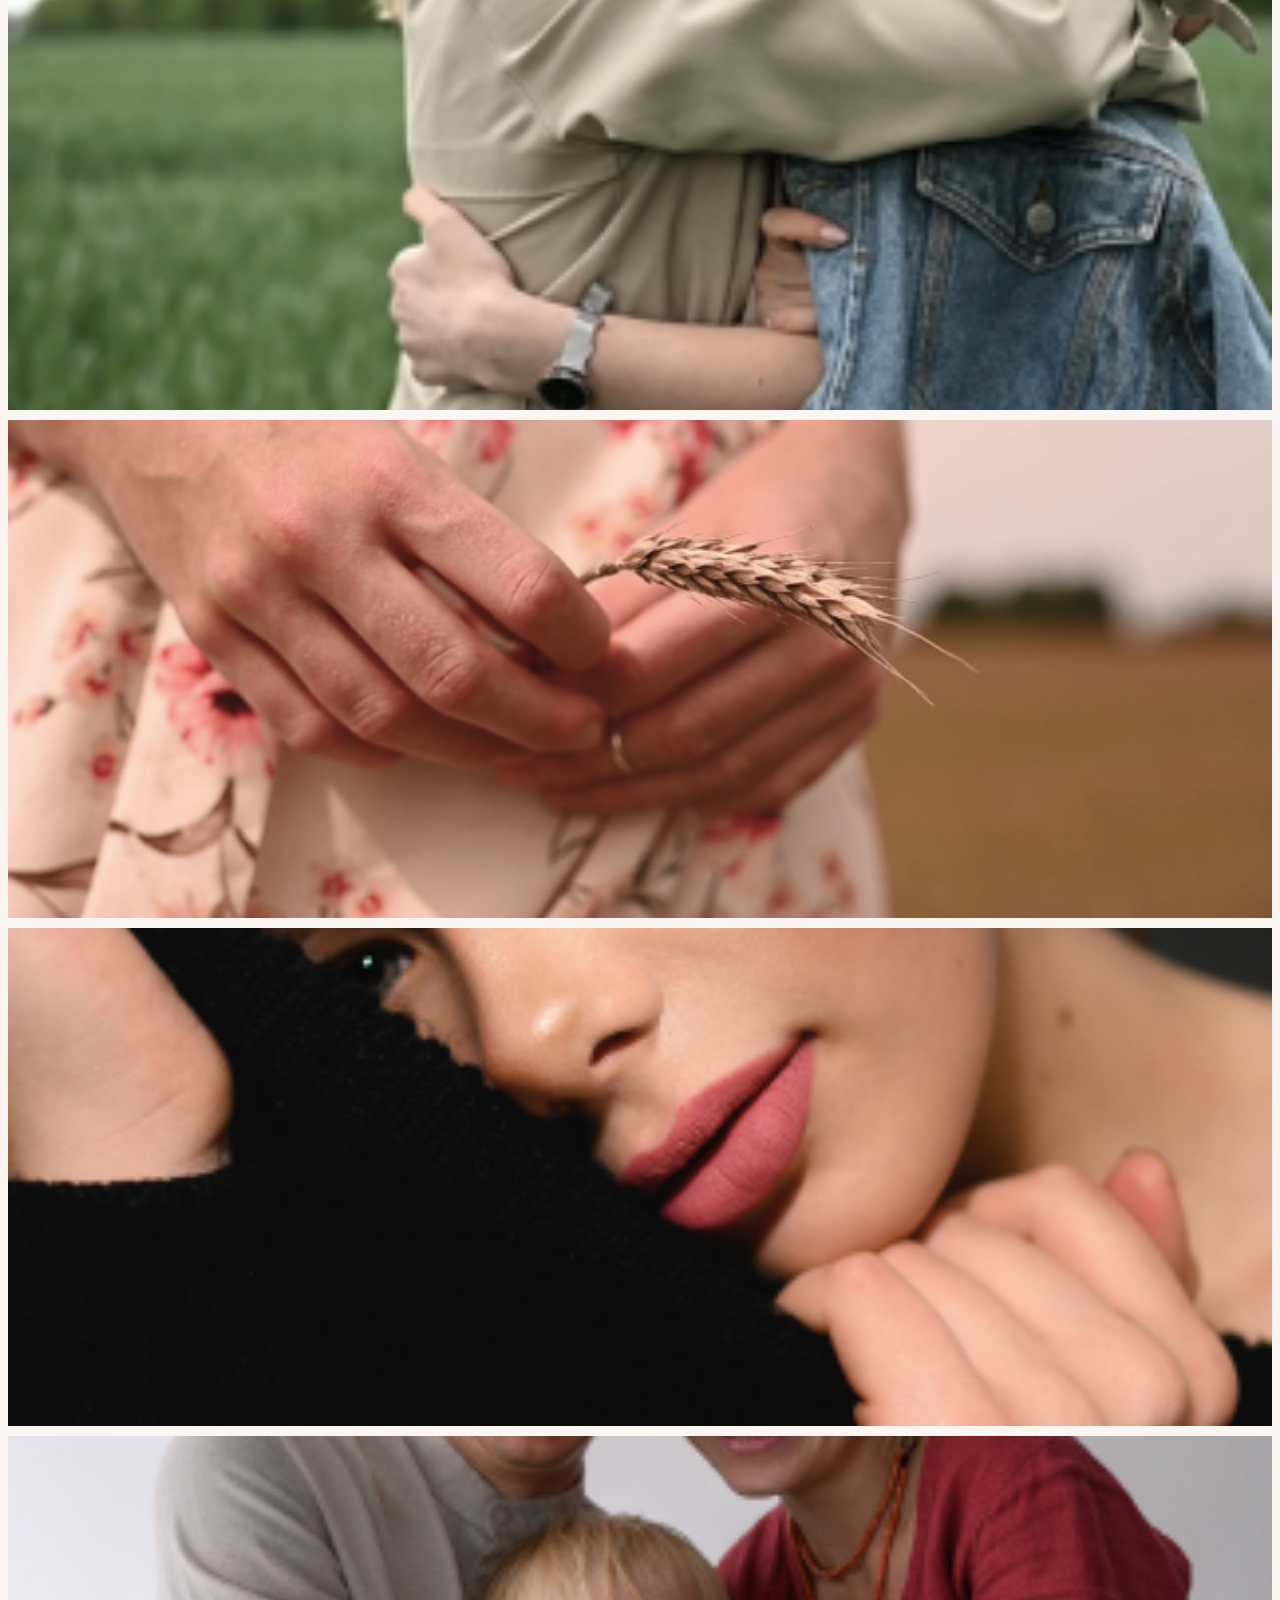
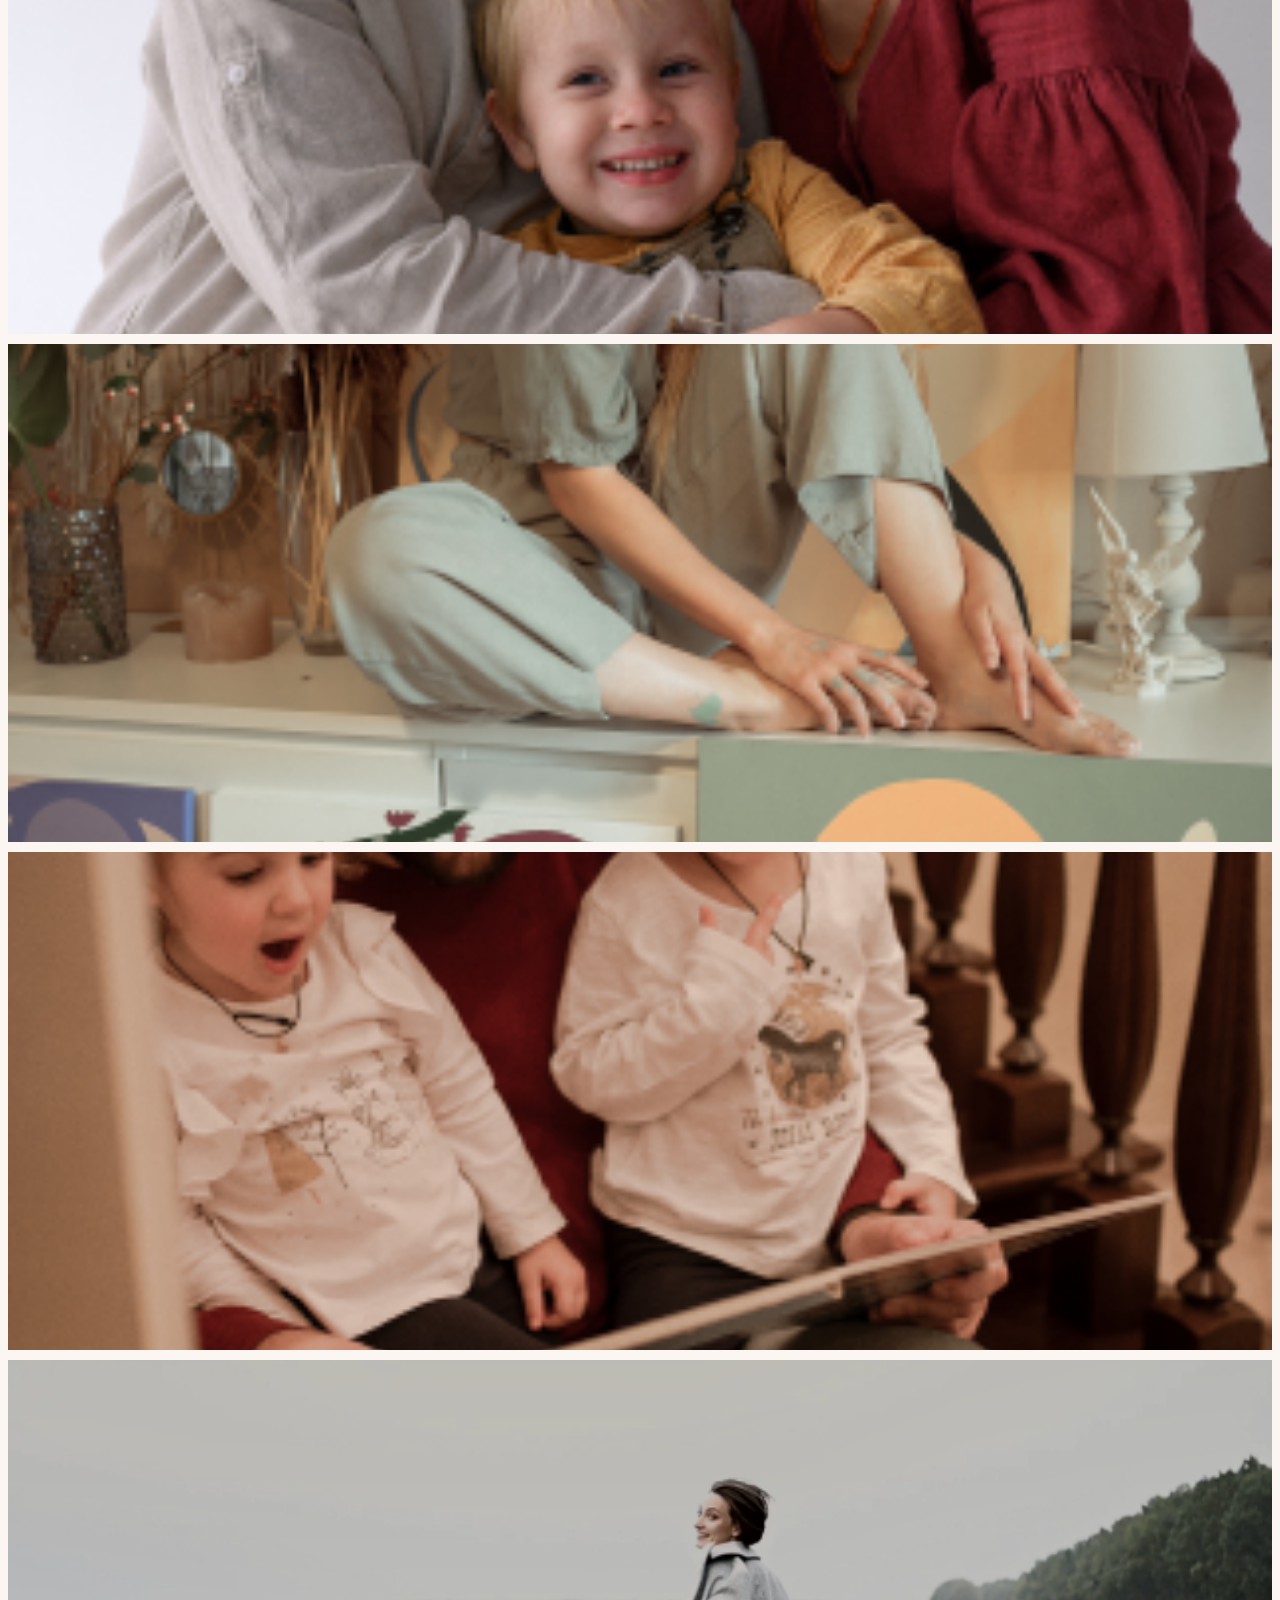
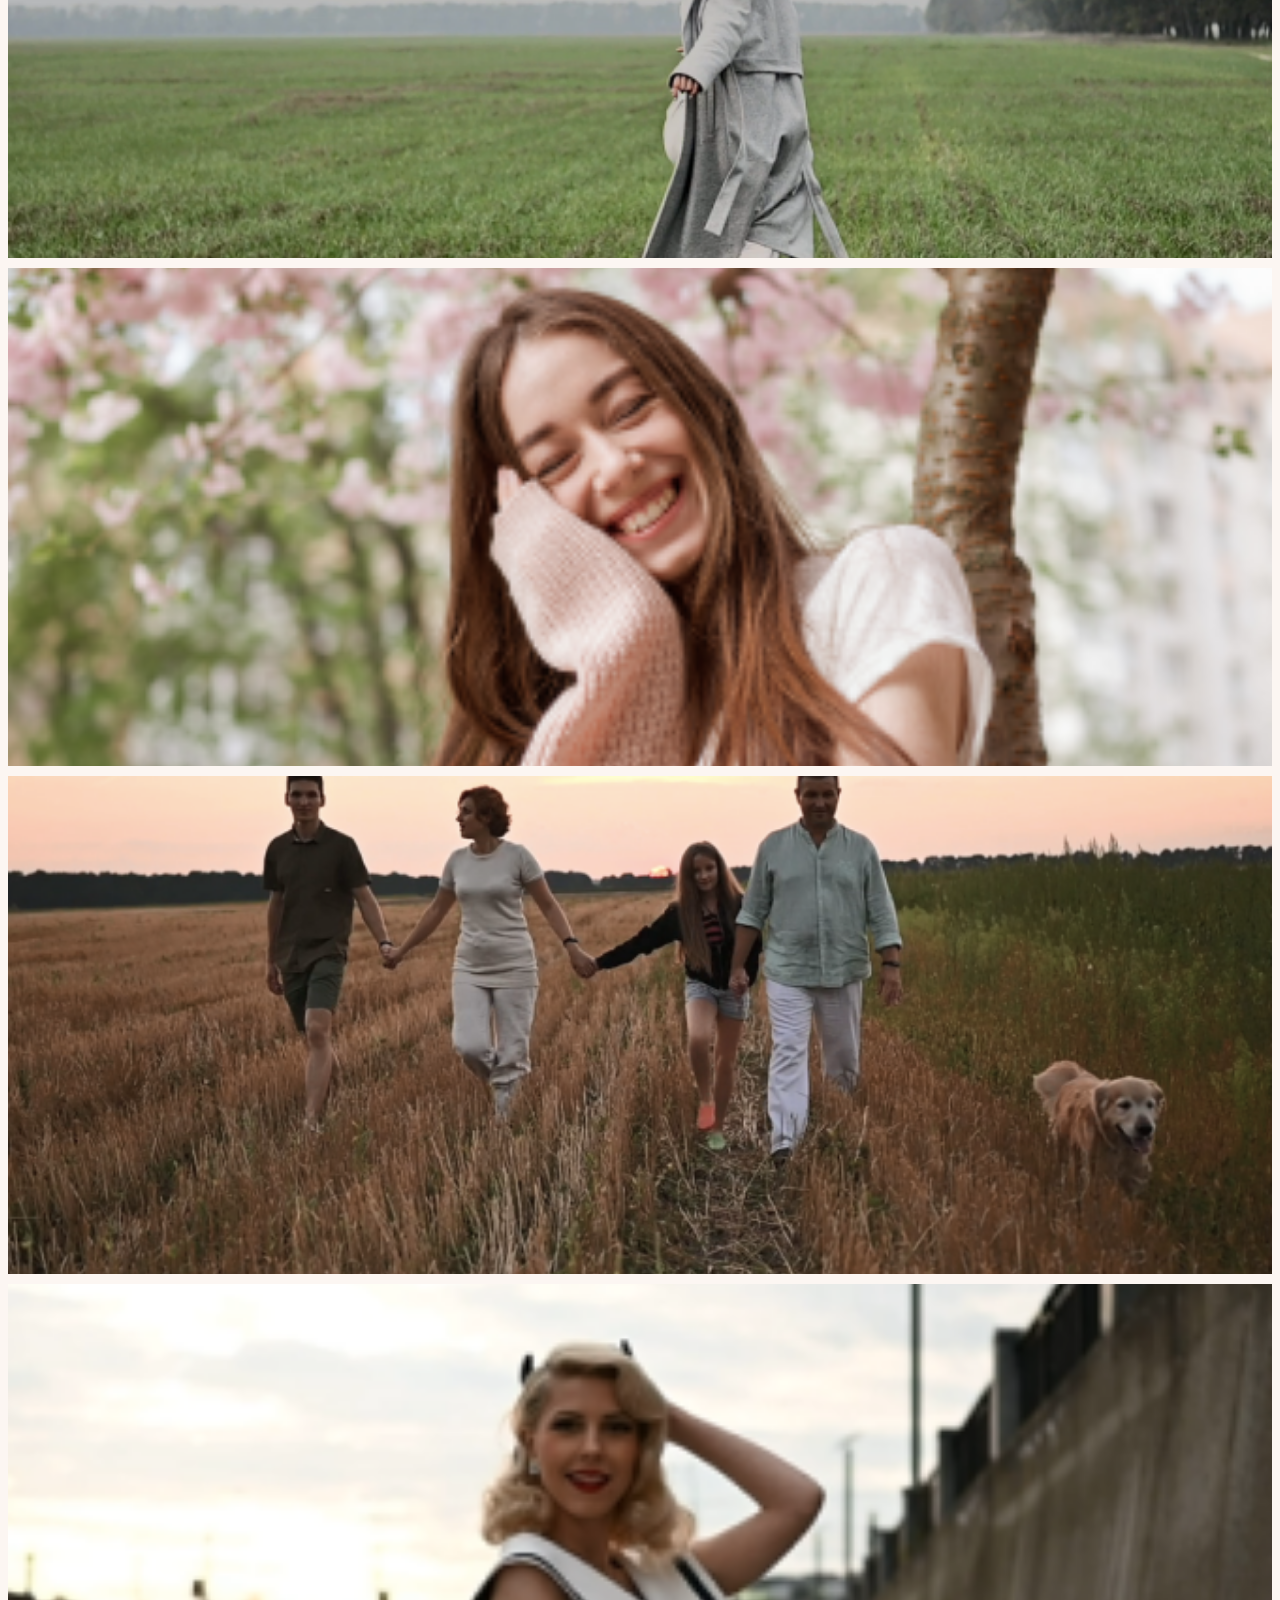
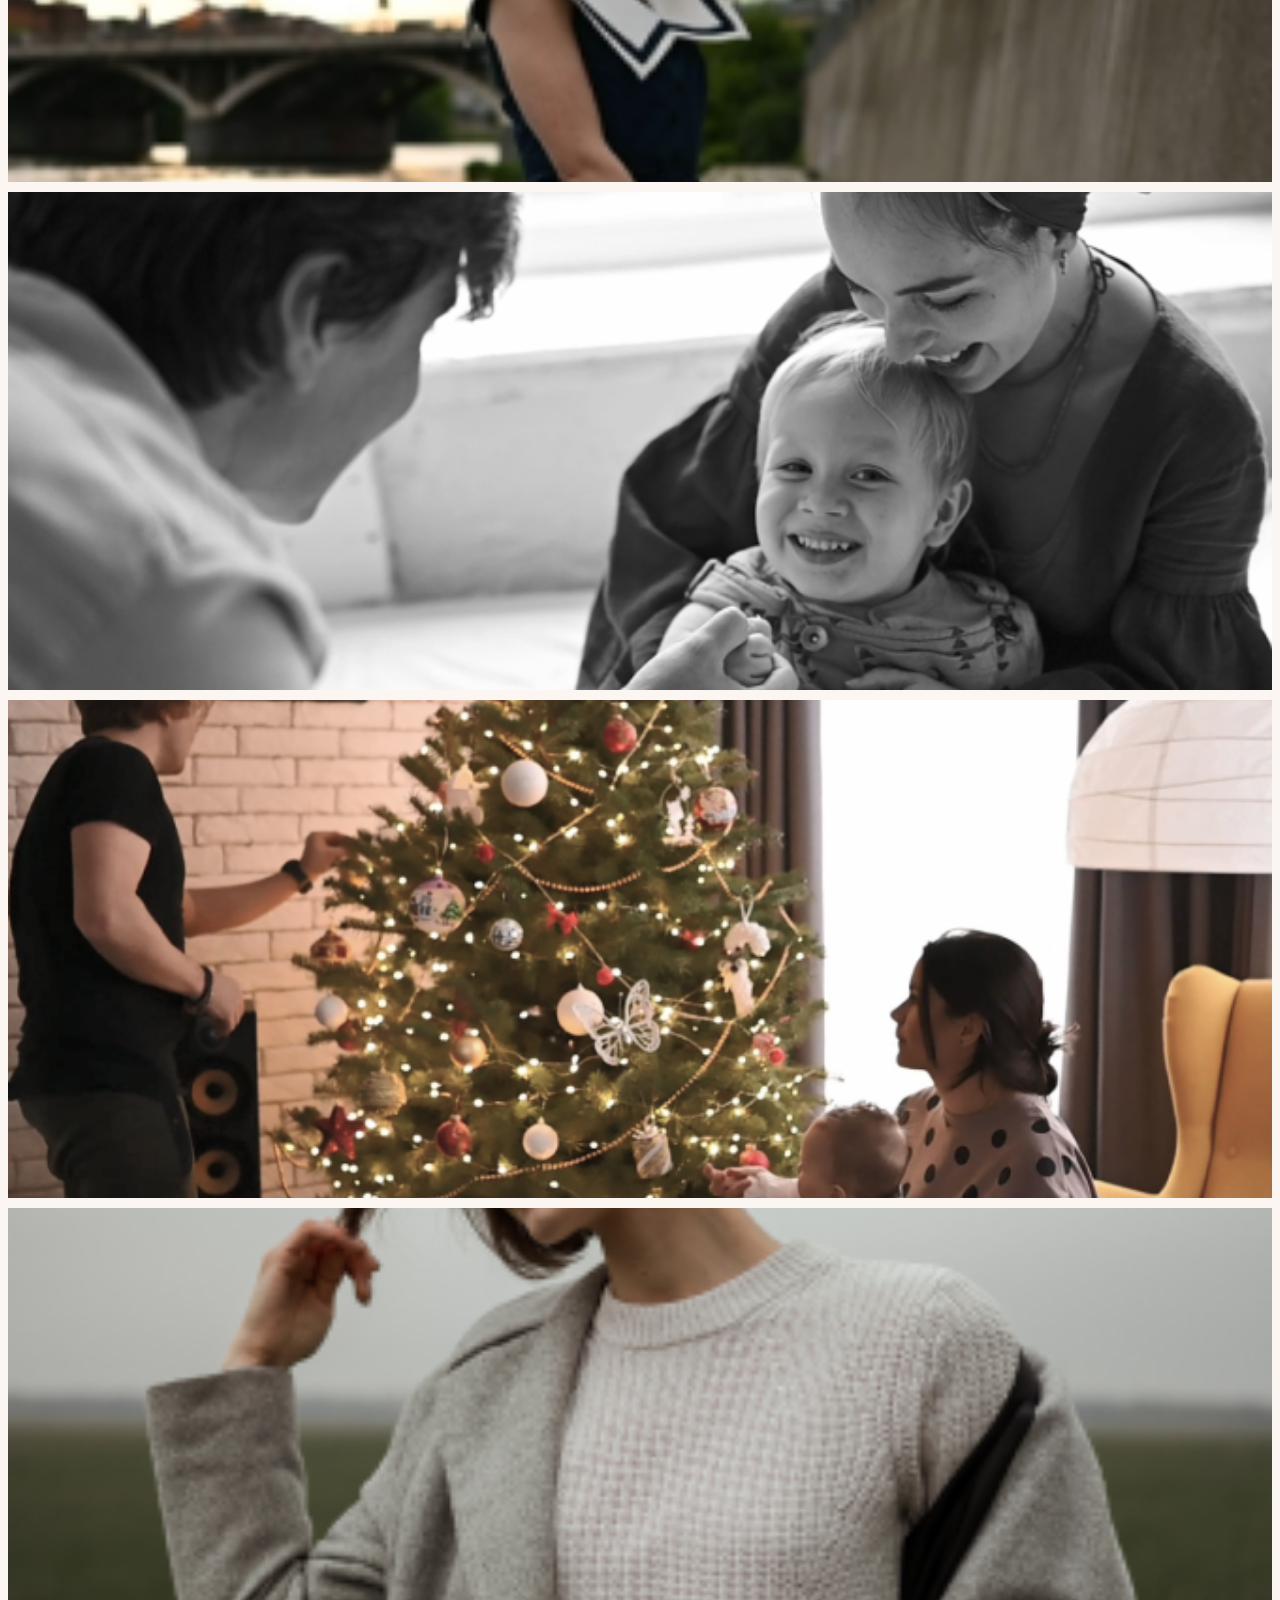
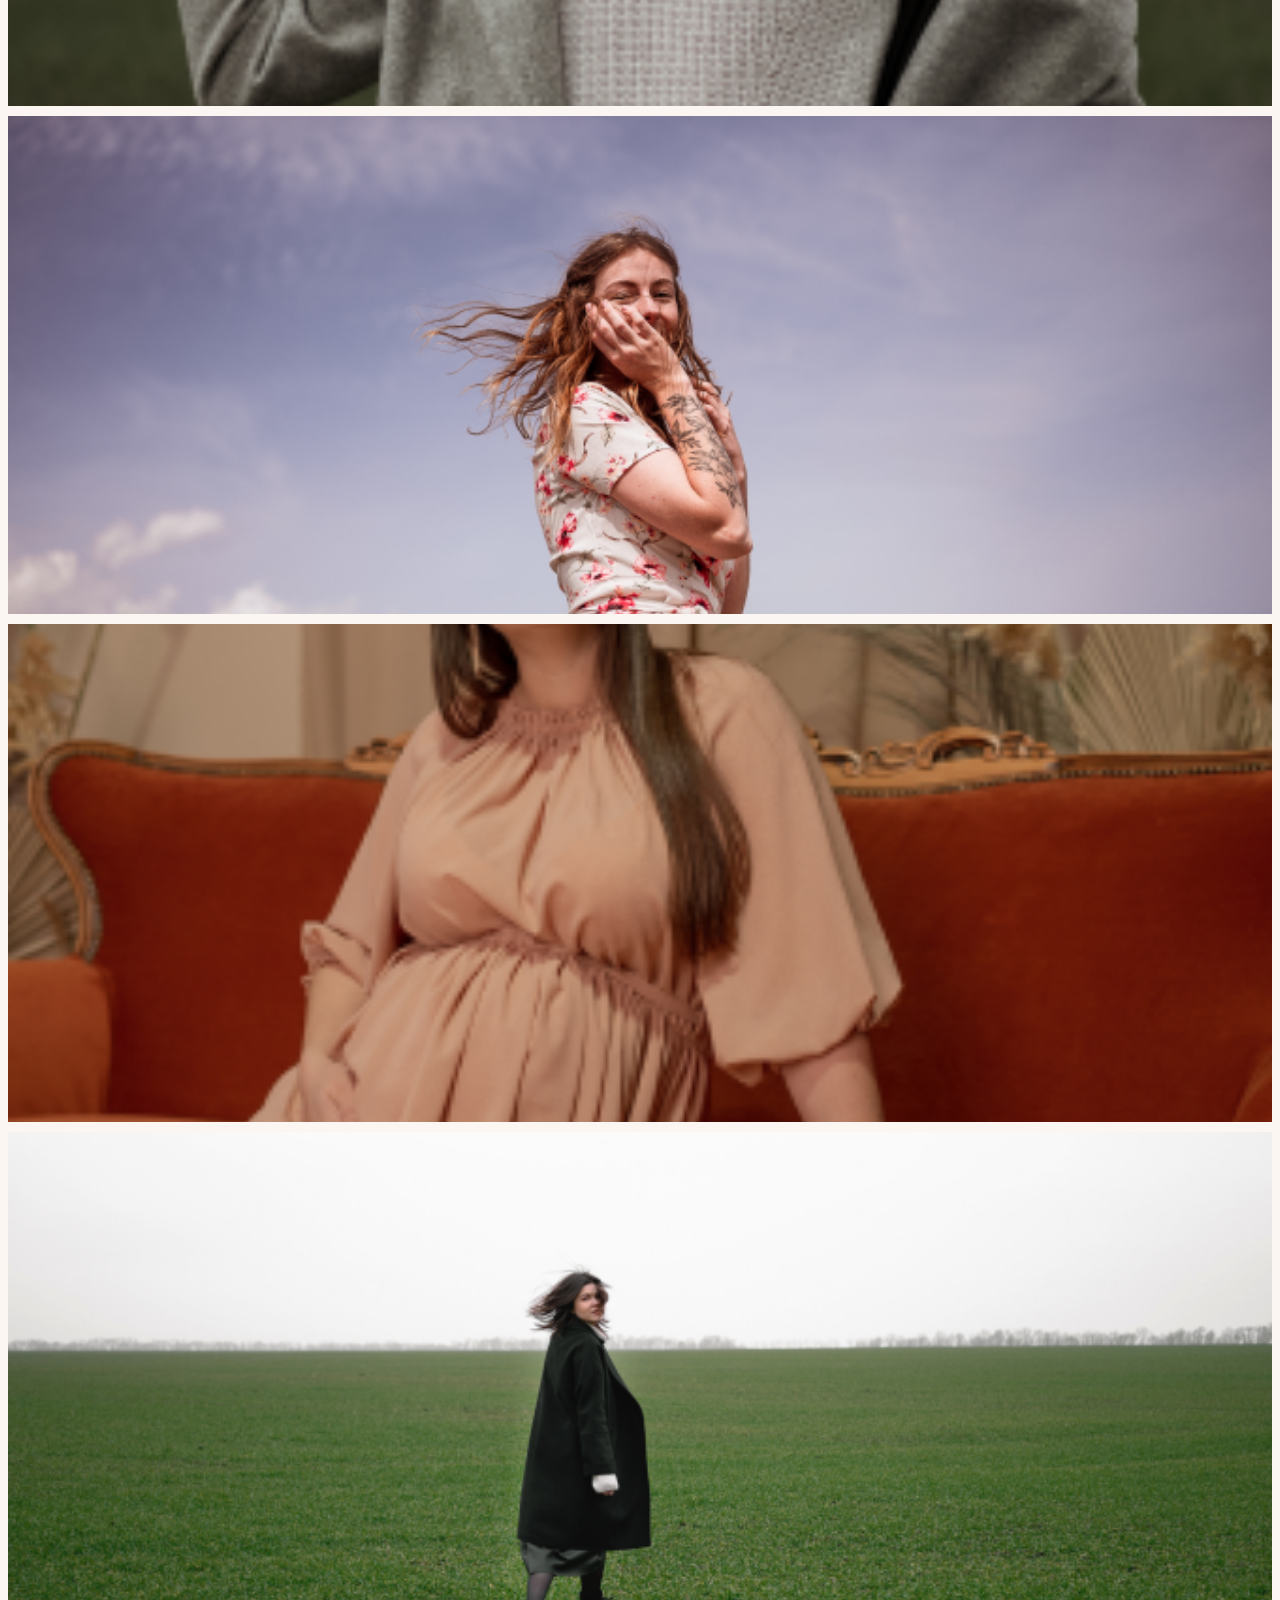
<file: portfolio.html>
<!DOCTYPE html>
<html lang="ru">
<head>
    <meta charset="UTF-8">
    <meta http-equiv="X-UA-Compatible" content="IE=edge">
    <meta name="viewport" content="width=device-width, initial-scale=1.0">
    <title>Portfolio</title>
    <link href="https://cdn.jsdelivr.net/npm/bootstrap@5.1.0/dist/css/bootstrap.min.css" rel="stylesheet" integrity="sha384-KyZXEAg3QhqLMpG8r+8fhAXLRk2vvoC2f3B09zVXn8CA5QIVfZOJ3BCsw2P0p/We" crossorigin="anonymous">
    <link rel="stylesheet" href="./css/style.css">
    <link rel="preconnect" href="https://fonts.googleapis.com">
    <link rel="preconnect" href="https://fonts.gstatic.com" crossorigin>
    <link href="https://fonts.googleapis.com/css2?family=Playfair+Display&display=swap" rel="stylesheet">
    <link href="https://fonts.googleapis.com/css2?family=Raleway:wght@100;500&display=swap" rel="stylesheet">
</head>
<body>
    <main>
        <header>
            <div class="container-fluid d-none d-sm-block">
                <div class="row">
                    <div class="col-12">
                        <img src="img/Logo (5).png"  alt="" class="main-logo">
                    </div>
                </div>
            </div>
        </header>
        <div class="container">
            <div class="row">
                <div class="col-12">
                    <ul class="nav justify-content-center align-items-center main-menu d-none d-sm-flex">
                        <li class="nav-item language-btn">
                            <div class="dropdown">
                                <button class="btn btn-secondary dropdown-toggle" type="button" id="dropdownMenuButton1" data-bs-toggle="dropdown" aria-expanded="false">
                                  RU
                                </button>
                                <ul class="dropdown-menu" aria-labelledby="dropdownMenuButton1">
                                  <li><a class="dropdown-item" href="#">EN</a></li>
                                  <li><a class="dropdown-item" href="#">UA</a></li>
                                </ul>
                              </div>
                          </li>
                        <li class="nav-item">
                          <a class="nav-link" href="aboutme.html">Обо мне</a>
                        </li>
                        <li class="nav-item">
                          <a class="nav-link" href="portfolio.html">Портфолио</a>
                        </li>
                        <li class="nav-item">
                          <a class="nav-link" href="pricelist.html">Услуги</a>
                        </li>
                        <li class="nav-item">
                            <a class="nav-link" href="contact.html">Контакты</a>
                          </li>
                          <li class="nav-item">
                            <a class="nav-link" href="FAQ.html">FAQ</a>
                          </li>
                          <li class="nav-item write-btn btn-secondary" >
                            <a class="nav-link" href="contact.html">Написать</a>
                          </li>
                      </ul>
                      <!-- Mobile menu -->
                      <nav class="navbar navbar-light fixed-top d-flex d-sm-none mobile-menu">
                        <div class="container-fluid">
                            <button class="navbar-toggler" type="button" data-bs-toggle="offcanvas" data-bs-target="#offcanvasNavbar" aria-controls="offcanvasNavbar">
                                <span class="navbar-toggler-icon"></span>
                              </button>
                              <p>Арина Касаткина</p>  
                              <a href="/">RU</a>                        
                          <div class="offcanvas offcanvas-start" tabindex="-1" id="offcanvasNavbar" aria-labelledby="offcanvasNavbarLabel">
                            <div class="offcanvas-header justify-content-end">
                              <button type="button" class="btn-close text-reset" data-bs-dismiss="offcanvas" aria-label="Close"></button>
                            </div>
                            <div class="offcanvas-body">
                              <ul class="navbar-nav justify-content-end flex-grow-1 pe-3">
                                <li class="nav-item">
                                  <a class="nav-link" href="/aboutme.html">Обо мне</a>
                                </li>
                                <li class="nav-item">
                                  <a class="nav-link" href="/portfolio.html">Портфолио</a>
                                </li>
                                <li class="nav-item">
                                  <a class="nav-link" href="/pricelist.html">Услуги</a>
                                </li>
                                <li class="nav-item">
                                  <a class="nav-link" href="/contact.html">Контакты</a>
                                </li>
                                <li class="nav-item">
                                  <a class="nav-link" href="/FAQ.html">FAQ</a>
                                </li>
                              </ul>
                            </div>
                          </div>
                        </div>
                      </nav>    
                </div>
            </div>
        </div>

        <div class="container-fluid poprsafas">
          <div class="row">
            <div class="col-12">
              <ul class="nav nav-tabs d-flex justify-content-around" id="myTab" role="tablist">
                <li class="nav-item color-name" role="presentation">
                  <button class="nav-link active" id="home-tab" data-bs-toggle="tab" data-bs-target="#home" type="button" role="tab" aria-controls="home" aria-selected="true">Все</button>
                </li>
                <li class="nav-item color-name" role="presentation">
                  <button class="nav-link" id="profile-tab" data-bs-toggle="tab" data-bs-target="#profile" type="button" role="tab" aria-controls="profile" aria-selected="false">Индивидуальние</button>
                </li>
                <li class="nav-item color-name" role="presentation">
                  <button class="nav-link" id="contact-tab" data-bs-toggle="tab" data-bs-target="#contact" type="button" role="tab" aria-controls="contact" aria-selected="false">Семейние</button>
                </li>
                <li class="nav-item color-name" role="presentation">
                  <button class="nav-link"  data-bs-toggle="tab" data-bs-target="#becstage" type="button" role="tab" aria-controls="contact" aria-selected="false">Бекстейдж</button>
                </li>
              </ul>
              <div class="tab-content" id="myTabContent">
                <div class="tab-pane fade show active" id="home">
                  
                    <div class="row album d-none d-sm-flex">
                      <div class="col-3" >
                          <div class="img" style="background-image: url(img/1.png);"></div>
                      </div>
                      <div class="col-6" >
                          <div class="img"style="background-image: url(img/2.png);"></div>

                      </div>
                      <div class="col-3" >
                          <div class="img"style="background-image: url(img/3.png);"></div>

                      </div>

                      <div class="col-6" >
                          <div class="img" style="background-image: url(img/4.png);"></div>
                      </div>
                      <div class="col-3" >
                          <div class="img"style="background-image: url(img/5.png);"></div>

                      </div>
                      <div class="col-3" >
                          <div class="img"style="background-image: url(img/6.png);"></div>

                      </div>
                      <div class="col-3" >
                        <div class="img" style="background-image: url(img/7.png );"></div>
                    </div>
                    <div class="col-6" >
                        <div class="img"style="background-image: url(img/8.png);"></div>

                    </div>
                    <div class="col-3" >
                        <div class="img"style="background-image: url(img/9.png);"></div>

                    </div>
                    <div class="col-3" >
                      <div class="img" style="background-image: url(img/10.png);"></div>
                  </div>
                  <div class="col-3" >
                      <div class="img"style="background-image: url(img/11.png);"></div>

                  </div>
                  <div class="col-6" >
                      <div class="img"style="background-image: url(img/12.png);"></div>

                  </div>
                  <div class="col-3" >
                    <div class="img" style="background-image: url(img/13.png);"></div>
                </div>
                <div class="col-6" >
                    <div class="img"style="background-image: url(img/14.png);"></div>

                </div>
                <div class="col-3" >
                    <div class="img"style="background-image: url(img/15.png);"></div>

                </div>
                <div class="col-6" >
                  <div class="img" style="background-image: url(img/16.png);"></div>
              </div>
              <div class="col-3" >
                  <div class="img"style="background-image: url(img/17.png)"></div>

              </div>
              <div class="col-3" >
                  <div class="img"style="background-image: url(img/18.png);"></div>

              </div>
              <div class="col-3" >
                <div class="img" style="background-image: url(img/19.png);"></div>
            </div>
            <div class="col-3" >
                <div class="img"style="background-image: url(img/20.png);"></div>

            </div>
            <div class="col-6" >
                <div class="img"style="background-image: url(img/21.png);"></div>

            </div>
            <div class="col-3" >
              <div class="img" style="background-image: url(img/22.png);"></div>
          </div>
          <div class="col-6" >
              <div class="img"style="background-image: url(img/23.png);"></div>
          </div>
          <div class="col-3" >
              <div class="img"style="background-image: url(img/24.png);"></div>

          </div>
          <div class="col-6" >
            <div class="img"style="background-image: url(img/25.png);"></div>

        </div>
        <div class="col-6" >
            <div class="img"style="background-image: url(img/26.png);"></div>

        </div>
                    </div>

                </div>
                <div class="tab-pane fade" id="profile" >
                  <div class="row album d-none d-sm-flex">
                    <div class="col-3" >
                        <div class="img" style="background-image: url(img/1.png);"></div>
                    </div>
                    <div class="col-6" >
                        <div class="img"style="background-image: url(img/4.png);"></div>

                    </div>
                    <div class="col-3" >
                        <div class="img"style="background-image: url(img/7.png);"></div>

                    </div>

                    <div class="col-6" >
                        <div class="img" style="background-image: url(img/12.png);"></div>
                    </div>
                    <div class="col-3" >
                        <div class="img"style="background-image: url(img/13.png);"></div>

                    </div>
                    <div class="col-3" >
                        <div class="img"style="background-image: url(img/17.png);"></div>

                    </div>
                    <div class="col-3" >
                      <div class="img"style="background-image: url(img/22.png);"></div>

                  </div>
                  <div class="col-3" >
                      <div class="img"style="background-image: url(img/26.png);"></div>

                  </div>

                </div>
              </div>


                <div class="tab-pane fade" id="contact">
                  <div class="row album d-none d-sm-flex">
                    <div class="col-3" >
                        <div class="img" style="background-image: url(img/6.png);"></div>
                    </div>
                    <div class="col-6" >
                        <div class="img"style="background-image: url(img/2.png);"></div>

                    </div>
                    <div class="col-3" >
                        <div class="img"style="background-image: url(img/9.png);"></div>

                    </div>

                    <div class="col-6" >
                        <div class="img" style="background-image: url(img/14.png);"></div>
                    </div>
                    <div class="col-3" >
                        <div class="img"style="background-image: url(img/11.png);"></div>

                    </div>
                    <div class="col-3" >
                        <div class="img"style="background-image: url(img/18.png);"></div>

                    </div>
                    <div class="col-3" >
                      <div class="img"style="background-image: url(img/20.png);"></div>

                  </div>
                </div>
                  

                </div>

                

                <div class="tab-pane fade" id="becstage">
                  <div class="row album d-none d-sm-flex">
                    <div class="col-3" >
                        <div class="img" style="background-image: url(img/3.png);"></div>
                    </div>
                    <div class="col-6" >
                        <div class="img"style="background-image: url(img/8.png);"></div>

                    </div>
                    <div class="col-3" >
                        <div class="img"style="background-image: url(img/5.png);"></div>

                    </div>

                    <div class="col-6" >
                        <div class="img" style="background-image: url(img/16.png);"></div>
                    </div>
                    <div class="col-3" >
                        <div class="img"style="background-image: url(img/10.png);"></div>

                    </div>
                    <div class="col-3" >
                        <div class="img"style="background-image: url(img/15.png);"></div>
                    </div>
                        <div class="col-6" >
                          <div class="img" style="background-image: url(img/21.png);"></div>
                      </div>
                      <div class="col-6" >
                        <div class="img" style="background-image: url(img/2.png);"></div>
                    </div>
                    <div class="col-6" >
                      <div class="img" style="background-image: url(img/26.png);"></div>
                    </div>
                     <div class="col-6" >
                    <div class="img" style="background-image: url(img/23.png);"></div>
                      </div>
                         <div class="col-6" >
                         <div class="img" style="background-image: url(img/25.png);"></div>
                         </div>
                            <div class="col-6" >
                                 <div class="img" style="background-image: url(img/24.png);"></div>
                              </div>
                    
                  </div>

                    </div>
                  </div>
                </div>
              </div>
            </div>
          </div>
        </div>
    </main>
    <footer>
      <div class="container footer">
        <div class="row">
          <div class="col-3">
         <div class="footer-logo">
          <a href="">Арина 
            Касаткина</a>
         </div>
          </div>
          <div class="col-2 ">
            <ul class="nav flex-column ">
              <li class="nav-item">
                <a class="nav-link fw-bolder" aria-current="page" href="#">Главная</a>
              </li>
              <li class="nav-item">
                <a class="nav-link" href="#">Обо мне</a>
              </li>
              <li class="nav-item">
                <a class="nav-link" href="#">FAQ</a>
              </li>
            
          </div>
          <div class="col-2">
            <ul class="nav flex-column">
              <li class="nav-item">
                <a class="nav-link fw-bolder" aria-current="page" href="#">Портфолио</a>
              </li>
              <li class="nav-item">
                <a class="nav-link" href="#">Семейние</a>
              </li>
              <li class="nav-item">
                <a class="nav-link" href="#">Индивидуальние</a>
              </li>
              <li class="nav-item">
                <a class="nav-link" href="#">Бекстейдж</a>
              </li>
            </ul>
          </div>
          <div class="col-2">
            <ul class="nav flex-column">
              <li class="nav-item">
                <a class="nav-link fw-bolder" aria-current="page" href="#">Услуги</a>
              </li>
              <li class="nav-item">
                <a class="nav-link" href="#">Семейние</a>
              </li>
              <li class="nav-item">
                <a class="nav-link" href="#">Индивидуальние</a>
              </li>
              <li class="nav-item">
                <a class="nav-link" href="#">Дополнительные услуги</a>
              </li>
              <li class="nav-item">
                <a class="nav-link" href="#">Важное</a>
              </li>
            </ul>
          </div>
          <div class="col-3">
            <ul class="nav flex-column">
              <li class="nav-item">
                <a class="nav-link fw-bolder" aria-current="page" href="#">Услуги</a>
              </li>
              <li class="nav-item">
                <a class="nav-link" href="#">Контакти</a>
              </li>
              <li class="nav-item">
                <a class="nav-link" href="#">0632589730</a>
              </li>
              <li class="nav-item">
                
                  <div class="nav-image-foter">
                    <a href=""><img src="/img/Vector.png" alt=""></a>
                    
                    <a href=""><img src="/img/Vector2.png" alt=""></a>
                    <a href=""><img src="/img/free-icon-instagram-1077093.png" alt=""></a>
                  </div>
                </a>
              </li>
             
            </ul>

          </div>
        </div>
      </div>
    </footer>
    <script src="https://cdn.jsdelivr.net/npm/bootstrap@5.1.0/dist/js/bootstrap.bundle.min.js" integrity="sha384-U1DAWAznBHeqEIlVSCgzq+c9gqGAJn5c/t99JyeKa9xxaYpSvHU5awsuZVVFIhvj" crossorigin="anonymous"></script>
    
</body>
</html>
</file>
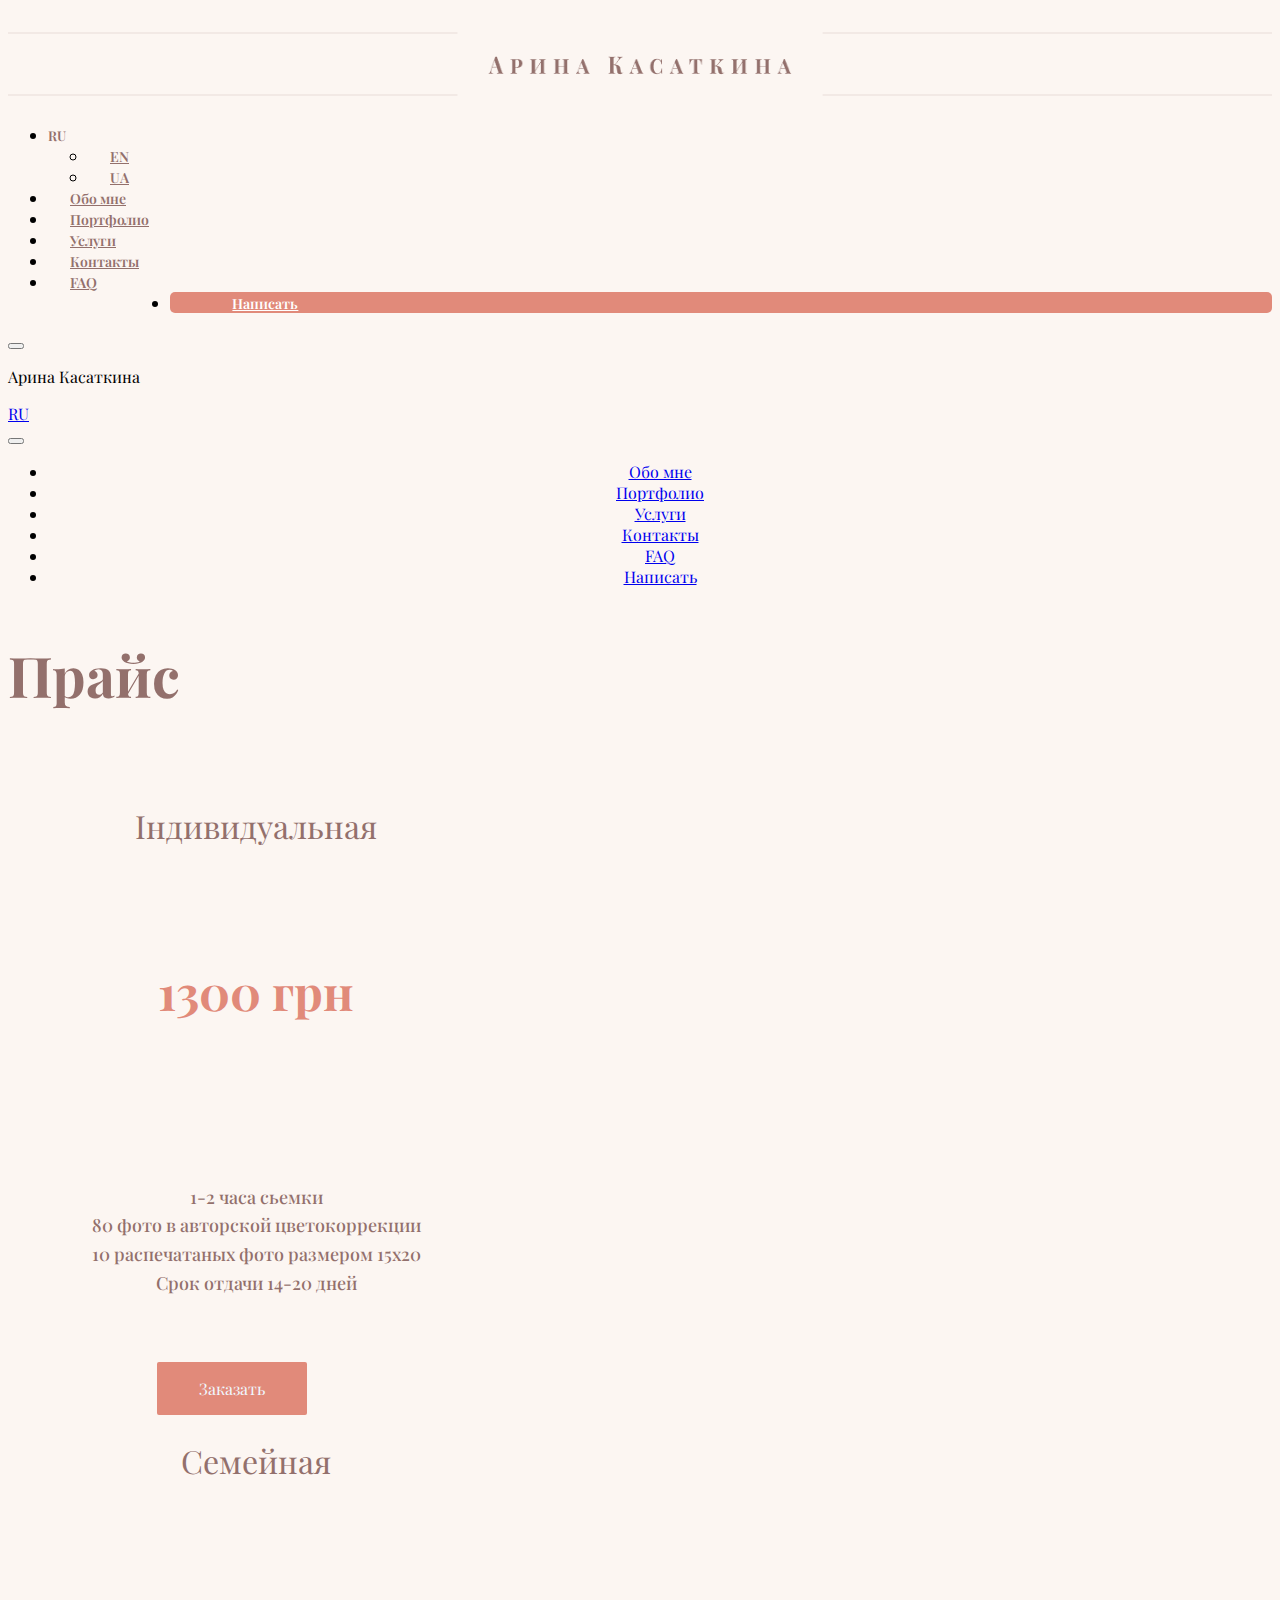
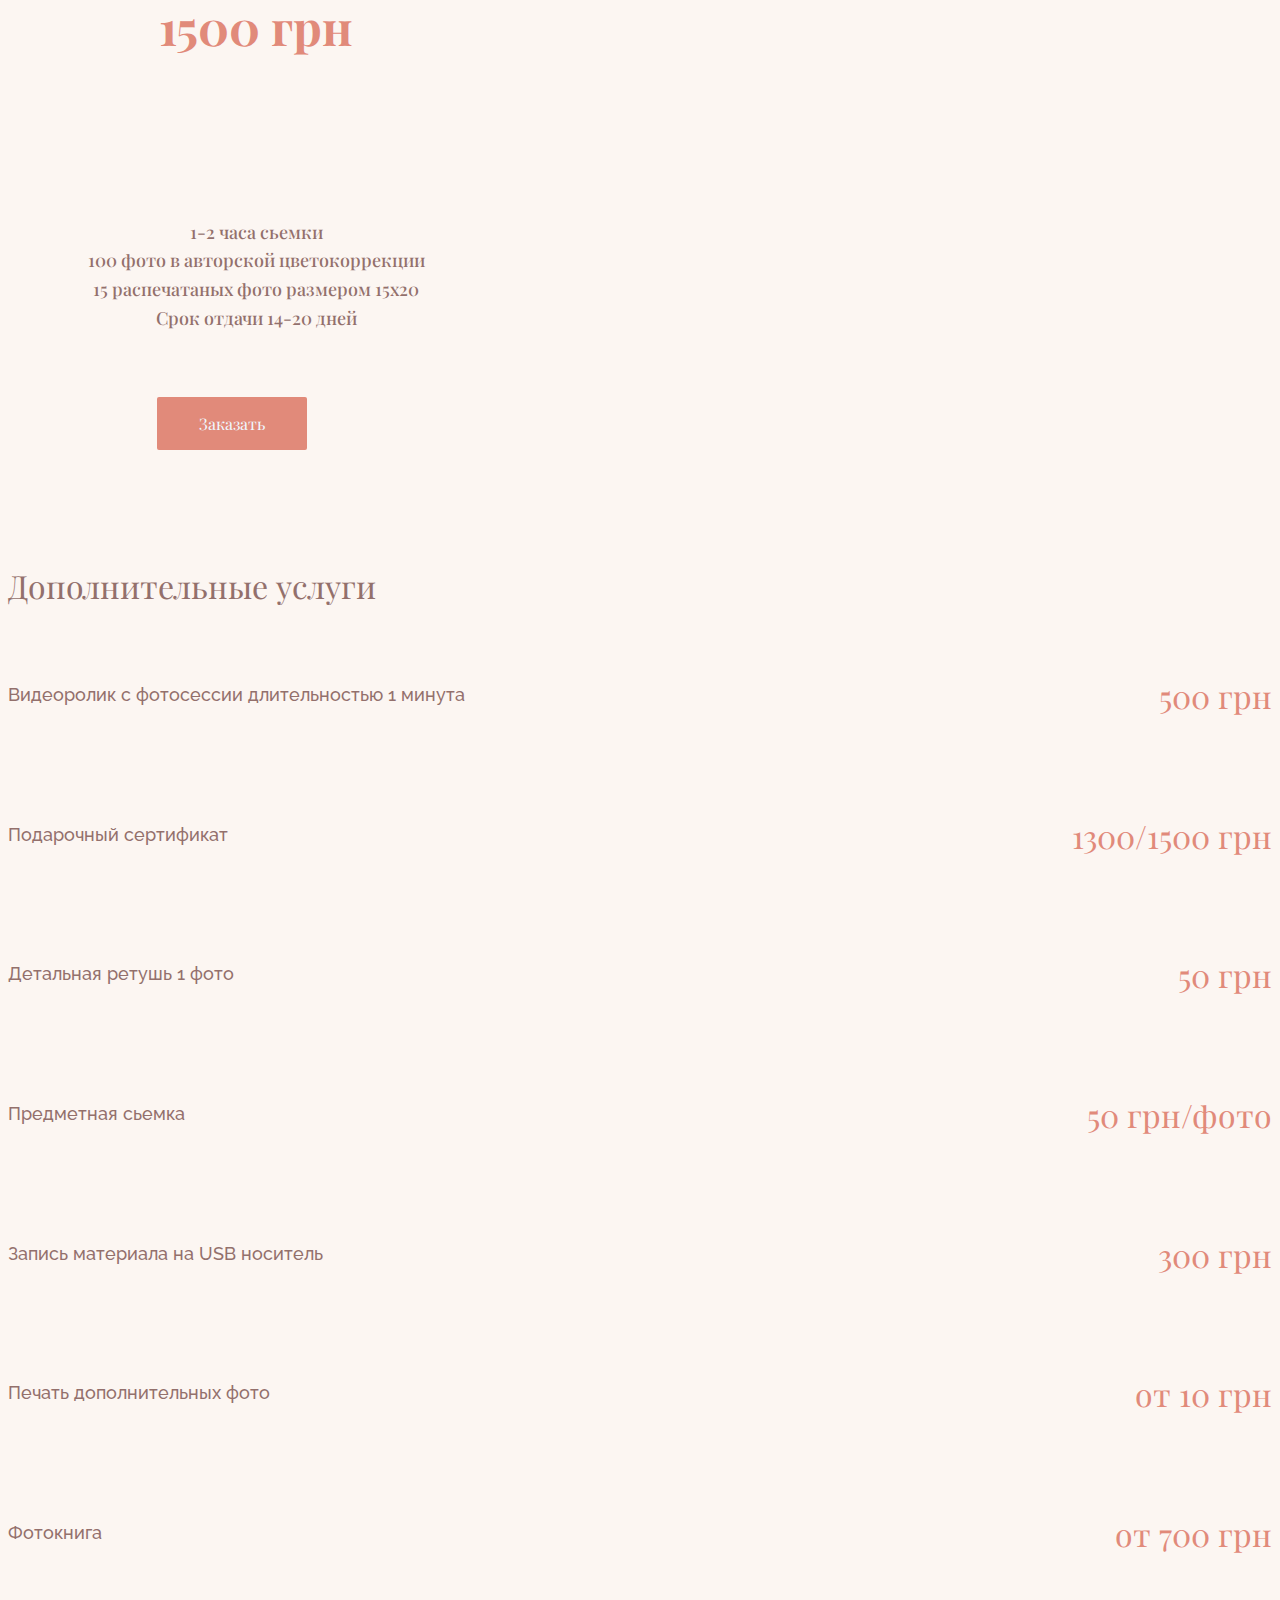
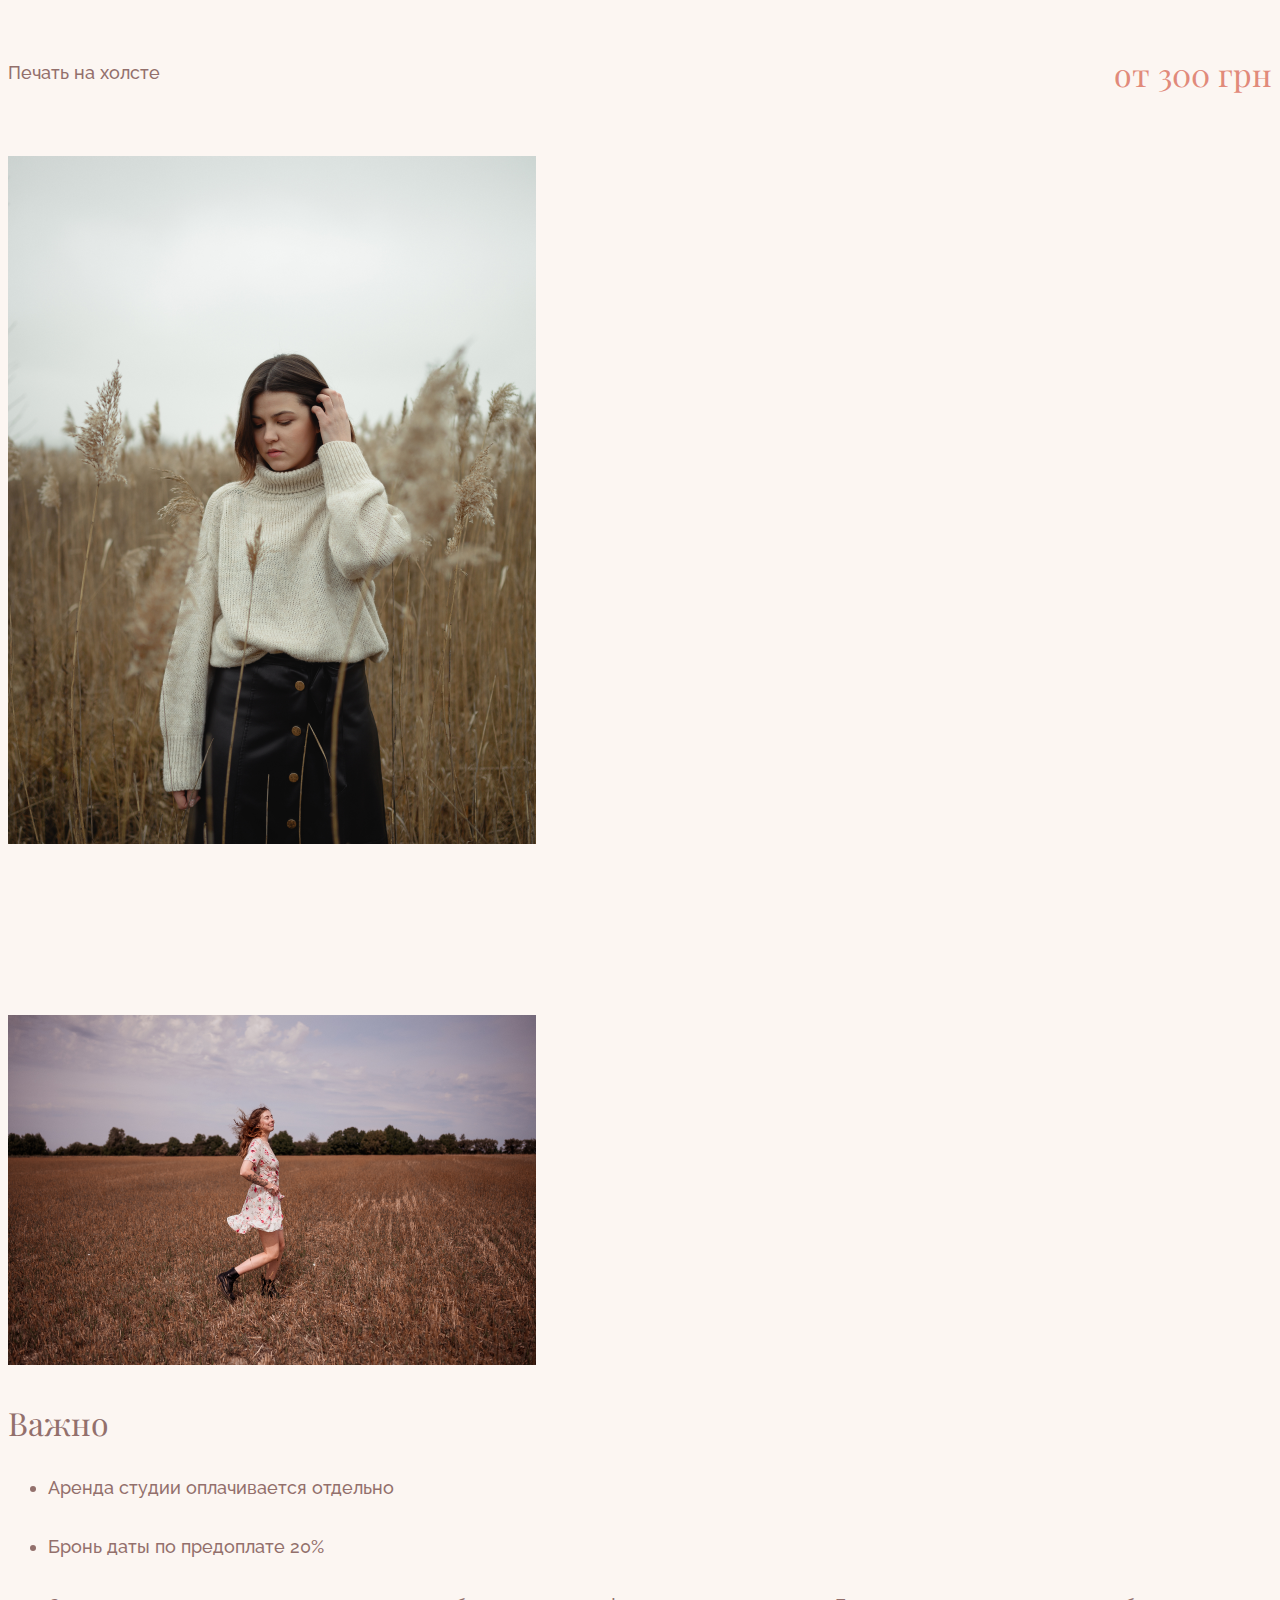
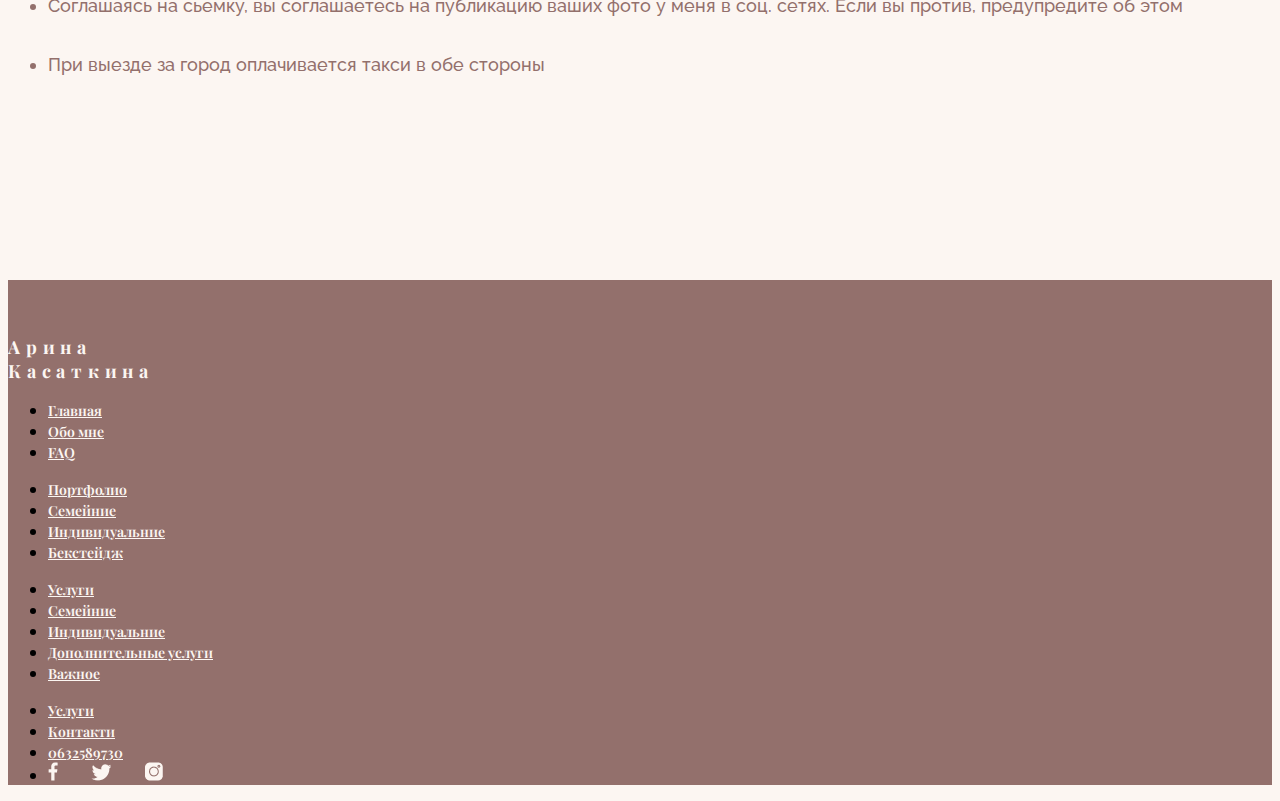
<file: pricelist.html>
<!DOCTYPE html>
<html lang="ru">
<head>
    <meta charset="UTF-8">
    <meta http-equiv="X-UA-Compatible" content="IE=edge">
    <meta name="viewport" content="width=device-width, initial-scale=1.0">
    <title>Prise</title>
    <link href="https://cdn.jsdelivr.net/npm/bootstrap@5.1.0/dist/css/bootstrap.min.css" rel="stylesheet" integrity="sha384-KyZXEAg3QhqLMpG8r+8fhAXLRk2vvoC2f3B09zVXn8CA5QIVfZOJ3BCsw2P0p/We" crossorigin="anonymous">
    <link rel="stylesheet" href="css/style.css">
    <link rel="preconnect" href="https://fonts.googleapis.com">
    <link rel="preconnect" href="https://fonts.gstatic.com" crossorigin>
    <link href="https://fonts.googleapis.com/css2?family=Playfair+Display&display=swap" rel="stylesheet">
    <link href="https://fonts.googleapis.com/css2?family=Raleway:wght@100;500&display=swap" rel="stylesheet">
</head>
<body id="pricelist-page">
        <header>
            <div class="container-fluid d-none d-sm-block">
                <div class="row">
                    <div class="col-12">
                        <img src="img/Logo (5).png"  alt="" class="main-logo">
                    </div>
                </div>
            </div>
        </header>
        <div class="container">
            <div class="row">
                <div class="col-12">
                    <ul class="nav justify-content-center align-items-center main-menu d-none d-sm-flex">
                        <li class="nav-item language-btn">
                            <div class="dropdown">
                                <button class="btn btn-secondary dropdown-toggle" type="button" id="dropdownMenuButton1" data-bs-toggle="dropdown" aria-expanded="false">
                                  RU
                                </button>
                                <ul class="dropdown-menu" aria-labelledby="dropdownMenuButton1">
                                  <li><a class="dropdown-item" href="#">EN</a></li>
                                  <li><a class="dropdown-item" href="#">UA</a></li>
                                </ul>
                              </div>
                          </li>
                          <li class="nav-item">
                            <a class="nav-link" href="aboutme.html">Обо мне</a>
                          </li>
                          <li class="nav-item">
                            <a class="nav-link" href="portfolio.html">Портфолио</a>
                          </li>
                          <li class="nav-item">
                            <a class="nav-link" href="pricelist.html">Услуги</a>
                          </li>
                          <li class="nav-item">
                            <a class="nav-link" href="contact.html">Контакты</a>
                          </li>
                          <li class="nav-item">
                            <a class="nav-link" href="FAQ.html">FAQ</a>
                          </li>
                          <li class="nav-item write-btn btn-secondary" >
                            <a class="nav-link" href="#">Написать</a>
                          </li>
                      </ul>
                      <!-- Mobile menu -->
                      <nav class="navbar navbar-light fixed-top d-flex d-sm-none mobile-menu">
                        <div class="container-fluid">
                            <button class="navbar-toggler" type="button" data-bs-toggle="offcanvas" data-bs-target="#offcanvasNavbar" aria-controls="offcanvasNavbar">
                                <span class="navbar-toggler-icon"></span>
                              </button>
                              <p>Арина Касаткина</p>  
                              <a href="/">RU</a>                        
                          <div class="offcanvas offcanvas-start" tabindex="-1" id="offcanvasNavbar" aria-labelledby="offcanvasNavbarLabel">
                            <div class="offcanvas-header justify-content-end">
                              <button type="button" class="btn-close text-reset" data-bs-dismiss="offcanvas" aria-label="Close"></button>
                            </div>
                            <div class="offcanvas-body">
                              <ul class="navbar-nav justify-content-end flex-grow-1 pe-3">
                                <li class="nav-item">
                                    <a class="nav-link" href="/">Обо мне</a>
                                  </li>
                                  <li class="nav-item">
                                    <a class="nav-link" href="#">Портфолио</a>
                                  </li>
                                  <li class="nav-item">
                                    <a class="nav-link" href="#">Услуги</a>
                                  </li>
                                  <li class="nav-item">
                                      <a class="nav-link" href="#">Контакты</a>
                                    </li>
                                    <li class="nav-item">
                                      <a class="nav-link" href="#">FAQ</a>
                                    </li>
                                    <li class="nav-item">
                                      <a class="nav-link" href="#">Написать</a>
                                    </li>
                              </ul>
                            </div>
                          </div>
                        </div>
                      </nav>    
                </div>
            </div>
        </div>

      <main>
          <div class="container price_list">
              <div class="row">
                <div class="col-2"></div>
                <div class="col-10"><h2>Прайс</h2></div>
              </div>
          </div>
          <div class="container checklist">
            <div class="row ">
              <div class="col-1"></div>
              <div class="col-5 ">
                <div class="card  " style="width: 496px;height: 582px; ">
                  <div class="card-body body-fonts">
                    <h5 class="card-title title-name">Індивидуальная</h5>
                    <h6 class="card-subtitle title-text mb-2 ">1300 грн</h6>
                    <p class="card-text title-paragraf">1-2 часа сьемки
                      80 фото в авторской цветокоррекции
                      10 распечатаных фото размером 15х20
                      Срок отдачи 14-20 дней
                    </p>
                    <a href="#" class="card-link  btn-send">Заказать</a>
                   
                  </div>
                </div>
              </div>
              <div class="col-5">
                <div class="card " style="width:496px; height: 582px;">
                  <div class="card-body body-fonts">
                    <h5 class="card-title title-name">Семейная</h5>
                    <h6 class="card-subtitle title-text mb-2 ">1500 грн</h6>
                    <p class="card-text title-paragraf">1-2 часа сьемки
                      100 фото в авторской цветокоррекции
                      15 распечатаных фото размером 15х20
                      Срок отдачи 14-20 дней
                    </p>
                    <a href="#" class="card-link btn-send">Заказать</a>
                   
                  </div>
                </div>
              </div>
              <div class="col-1"></div>
            </div>
          </div>


<div class="container price-information">
  <div class="row">
    <div class="col-7">
      <h3>Дополнительные услуги</h3>
      
      <div class="pricelist-content">
        <h6>Видеоролик с фотосессии длительностью 1 минута </h6>
        <p>500 грн</p>
      </div>
      <div class="pricelist-content">
        <h6>Подарочный сертификат </h6>
        <p>1300/1500 грн</p>
      </div>
      <div class="pricelist-content">
        <h6>Детальная ретушь 1 фото </h6>
        <p>50 грн</p>
      </div>
      <div class="pricelist-content">
        <h6>Предметная сьемка </h6>
        <p>50 грн/фото</p>
      </div>
      <div class="pricelist-content">
        <h6>Запись материала на USB носитель </h6>
        <p>300 грн</p>
      </div>
      <div class="pricelist-content">
        <h6>Печать дополнительных фото </h6>
        <p>от 10 грн</p>
      </div>
      <div class="pricelist-content">
        <h6>Фотокнига </h6>
        <p>от 700 грн</p>
      </div>
      <div class="pricelist-content">
        <h6>Печать на холсте </h6>
        <p>от 300 грн</p>
      </div>

    </div>
    <div class="col-5">
   <div class="img-height">
    <img src="img/prise1.png" alt="">
   </div>
    </div>
  </div>
</div>
<div class="container price_services">
  <div class="row">
    <div class="col-5"><img src="img/prise2.png" alt=""></div>
    <div class="col-7 price-infor ">
      <h3>Важно</h3>
      <ul>
        <li>Аренда студии оплачивается отдельно</li>
        <li>Бронь даты по предоплате 20%</li>
        <li>Соглашаясь на сьемку, вы соглашаетесь на публикацию ваших фото 
          у меня в соц. сетях. Если вы против, предупредите об этом</li>
        <li>При выезде за город оплачивается такси в обе стороны</li>
        
      </ul>

    </div>
  </div>
</div>



      </main>
        
    <footer>
      <div class="container footer">
        <div class="row">
          <div class="col-3">
         <div class="footer-logo">
          <a href="">Арина 
            Касаткина</a>
         </div>
          </div>
          <div class="col-2 ">
            <ul class="nav flex-column ">
              <li class="nav-item">
                <a class="nav-link fw-bolder" aria-current="page" href="#">Главная</a>
              </li>
              <li class="nav-item">
                <a class="nav-link" href="#">Обо мне</a>
              </li>
              <li class="nav-item">
                <a class="nav-link" href="#">FAQ</a>
              </li>
            
          </div>
          <div class="col-2">
            <ul class="nav flex-column">
              <li class="nav-item">
                <a class="nav-link fw-bolder" aria-current="page" href="#">Портфолио</a>
              </li>
              <li class="nav-item">
                <a class="nav-link" href="#">Семейние</a>
              </li>
              <li class="nav-item">
                <a class="nav-link" href="#">Индивидуальние</a>
              </li>
              <li class="nav-item">
                <a class="nav-link" href="#">Бекстейдж</a>
              </li>
            </ul>
          </div>
          <div class="col-2">
            <ul class="nav flex-column">
              <li class="nav-item">
                <a class="nav-link fw-bolder" aria-current="page" href="#">Услуги</a>
              </li>
              <li class="nav-item">
                <a class="nav-link" href="#">Семейние</a>
              </li>
              <li class="nav-item">
                <a class="nav-link" href="#">Индивидуальние</a>
              </li>
              <li class="nav-item">
                <a class="nav-link" href="#">Дополнительные услуги</a>
              </li>
              <li class="nav-item">
                <a class="nav-link" href="#">Важное</a>
              </li>
            </ul>
          </div>
          <div class="col-3">
            <ul class="nav flex-column">
              <li class="nav-item">
                <a class="nav-link fw-bolder" aria-current="page" href="#">Услуги</a>
              </li>
              <li class="nav-item">
                <a class="nav-link" href="#">Контакти</a>
              </li>
              <li class="nav-item">
                <a class="nav-link" href="#">0632589730</a>
              </li>
              <li class="nav-item">
                
                  <div class="nav-image-foter">
                    <a href=""><img src="/img/Vector.png" alt=""></a>
                    
                    <a href=""><img src="/img/Vector2.png" alt=""></a>
                    <a href=""><img src="/img/free-icon-instagram-1077093.png" alt=""></a>
                  </div>
                </a>
              </li>
             
            </ul>

          </div>
        </div>
      </div>
    </footer>
    <script src="https://cdn.jsdelivr.net/npm/bootstrap@5.1.0/dist/js/bootstrap.bundle.min.js" integrity="sha384-U1DAWAznBHeqEIlVSCgzq+c9gqGAJn5c/t99JyeKa9xxaYpSvHU5awsuZVVFIhvj" crossorigin="anonymous"></script>
    
</body>
</html>
</file>
<file: css/style.css>
@charset "UTF-8";
.section-portfolio .nav-item .nav-link {
  color: #93706C;
}
.section-portfolio .nav-item .nav-link.active {
  color: black;
}

.poprsafas {
  margin-top: 40px;
}

.color-name button {
  font-family: Raleway;
  font-style: normal;
  font-weight: 500;
  font-size: 24px;
  line-height: 28px;
  color: #93706C;
}
.color-name:hover {
  font-family: Raleway;
  font-style: normal;
  font-weight: 500;
  font-size: 24px;
  line-height: 28px;
  color: #E18A7A;
}

.contact {
  height: 1180px;
  width: 100%;
  margin-top: 50px;
}
.contact * {
  font-family: "Playfair Display", serif;
}
.contact .left-img {
  width: 100%;
}

.contact-info h4 {
  font-family: Playfair Display;
  font-style: normal;
  font-weight: bold;
  font-size: 56px;
  line-height: 75px;
  color: #ceb5b2;
  margin-bottom: 80px;
}
.contact-info .contact-text-right {
  display: -webkit-box;
  display: -ms-flexbox;
  display: flex;
  -webkit-box-align: center;
      -ms-flex-align: center;
          align-items: center;
  margin-bottom: 50px;
}
.contact-info .contact-text-right img {
  margin-right: 20px;
}
.contact-info .contact-text-right .contact-text-info h6 {
  font-weight: 800;
  font-size: 18px;
  line-height: 160%;
  color: #93706C;
}
.contact-info .contact-text-right .contact-text-info a {
  font-weight: 800;
  font-family: "Raleway", sans-serif;
  font-size: 18px;
  line-height: 160%;
  text-decoration: none;
  color: #93706C;
}

.form-call {
  height: 578px;
  width: 100%;
}

.call-me {
  font-weight: normal;
  font-size: 32px;
  line-height: 43px;
  color: #93706C;
}

.btn-send {
  margin-top: 40px;
}
.btn-send a {
  background: #E18A7A;
  border-radius: 2px;
  text-decoration: none;
  color: antiquewhite;
  padding: 16px 35px;
  margin-top: 20px;
}

* {
  font-family: "Playfair Display", serif;
}

.accordion .accordion-button {
  background: #fcf6f2;
}
.accordion .accordion-body {
  background: #fcf6f2;
}
.accordion .nav {
  margin-bottom: 24px;
}

.acordion-name h2 {
  font-family: Playfair Display;
  font-style: normal;
  font-weight: bold;
  font-size: 56px;
  line-height: 75px;
  margin-bottom: 68px;
  color: #93706C;
}

.title-acordion button {
  font-family: Raleway;
  font-style: normal;
  font-weight: bold;
  font-size: 18px;
  line-height: 160%;
  color: #93706C;
}

.paragraf-acordion {
  font-family: Raleway;
  font-style: normal;
  font-weight: 500;
  font-size: 18px;
  line-height: 160%;
  color: #93706C;
}

main {
  margin-top: 50px;
  margin-bottom: 200px;
}

* {
  font-family: "Playfair Display", serif;
}

.about-me {
  margin-top: 35px;
  margin-bottom: 200px;
}
.about-me img {
  width: 100%;
}

.active-page a {
  font-family: Raleway;
  font-style: normal;
  font-weight: 600;
  font-size: 14px;
  line-height: 16px;
  color: #E18A7A;
}

.about-text h3 {
  font-family: Playfair Display;
  font-style: normal;
  font-weight: bold;
  font-size: 56px;
  line-height: 75px;
  display: -webkit-box;
  display: -ms-flexbox;
  display: flex;
  -webkit-box-align: center;
      -ms-flex-align: center;
          align-items: center;
  color: #93706C;
  margin-bottom: 40px;
}
.about-text p {
  font-family: Raleway;
  font-style: normal;
  font-weight: 500;
  font-size: 18px;
  line-height: 160%;
  color: #93706C;
  white-space: pre-line;
}

.title-inst {
  text-align: center;
  margin-bottom: 80px;
}
.title-inst h3 {
  font-weight: normal;
  font-size: 32px;
  line-height: 43px;
  color: #93706C;
}

.post-img {
  margin-bottom: 20px;
}
.post-img img {
  width: 100%;
}

.btn-instagram {
  text-align: center;
  margin-top: 60px;
  margin-bottom: 100px;
}
.btn-instagram a {
  background: #E18A7A;
  border-radius: 2px;
  padding: 16px 33px;
  font-weight: 600;
  font-size: 14px;
  line-height: 16px;
  text-decoration: none;
  color: #FCF6F2;
}

* {
  font-family: "Playfair Display", serif;
}

#pricelist-page .price_list {
  margin-top: 35px;
  margin-bottom: 92px;
}
#pricelist-page .price_list h2 {
  font-weight: bold;
  font-size: 56px;
  line-height: 75px;
  color: #93706C;
}
#pricelist-page .checklist {
  margin-bottom: 143px;
}
#pricelist-page .checklist .body-fonts {
  background: #FCF6F2;
}
#pricelist-page .checklist .body-fonts .title-name {
  font-weight: normal;
  font-size: 32px;
  line-height: 43px;
  margin-top: 53px;
  margin-bottom: 48px;
  text-align: center;
  color: #93706C;
}
#pricelist-page .checklist .body-fonts .title-text {
  font-weight: bold;
  font-size: 48px;
  text-align: center;
  color: #E18A7A;
  padding-bottom: 48px;
}
#pricelist-page .checklist .body-fonts .title-paragraf {
  font-weight: 500;
  font-size: 18px;
  line-height: 160%;
  text-align: center;
  color: #93706C;
  white-space: pre-line;
  margin-bottom: 80px;
}
#pricelist-page .btn-send {
  background: #E18A7A;
  border-radius: 2px;
  padding: 16px 42px;
  color: aliceblue;
  text-decoration: none;
  margin-left: 30%;
}
#pricelist-page .pricelist-content {
  display: -webkit-box;
  display: -ms-flexbox;
  display: flex;
  -webkit-box-pack: justify;
      -ms-flex-pack: justify;
          justify-content: space-between;
  text-align: center;
  margin-bottom: 27px;
  -webkit-box-align: center;
      -ms-flex-align: center;
          align-items: center;
}
#pricelist-page .pricelist-content h6 {
  font-family: Raleway;
  font-style: normal;
  font-weight: 500;
  font-size: 18px;
  line-height: 160%;
  color: #93706C;
}
#pricelist-page .pricelist-content p {
  font-family: Playfair Display;
  font-style: normal;
  font-weight: normal;
  font-size: 32px;
  line-height: 43px;
  color: #E18A7A;
}
#pricelist-page .price-infor h3 {
  font-family: Playfair Display;
  font-style: normal;
  font-weight: normal;
  font-size: 32px;
  line-height: 43px;
  color: #93706C;
  margin-bottom: 30px;
}
#pricelist-page .price-infor ul li {
  margin-bottom: 30px;
  font-family: Raleway;
  font-style: normal;
  font-weight: 500;
  font-size: 18px;
  line-height: 160%;
  color: #93706C;
}
#pricelist-page .price_services {
  margin-bottom: 70px;
}
#pricelist-page .price-information {
  margin-bottom: 167px;
}
#pricelist-page .price-information h3 {
  font-family: Playfair Display;
  font-style: normal;
  font-weight: normal;
  font-size: 32px;
  line-height: 43px;
  color: #93706C;
}

.foto-porfolio {
  text-align: center;
}

.name-portfolio-nastya {
  margin-top: 35px;
  margin-bottom: 93px;
}
.name-portfolio-nastya h4 {
  font-style: normal;
  font-weight: bold;
  font-size: 56px;
  line-height: 75px;
  color: #93706C;
}
.name-portfolio-nastya h4::before {
  content: "🡠";
}

* {
  font-family: "Playfair Display", serif;
}

body {
  background: #fcf6f2;
}

.main-logo {
  width: 100%;
  height: 64px;
  margin-top: 24px;
}

.section2 {
  text-align: center;
  margin: 100px 0;
}
.section2 h3 {
  font-family: Playfair Display;
  font-style: normal;
  font-weight: bold;
  font-size: 56px;
  line-height: 75px;
  color: #93706C;
  margin-bottom: 64px;
  text-align: left;
}
.section2 p {
  font-family: Raleway;
  font-style: normal;
  font-weight: 500;
  font-size: 18px;
  line-height: 160%;
  color: #93706C;
  text-align: left;
  white-space: pre-line;
  margin-bottom: 80px;
}
.section2 a {
  border-radius: 5px;
  background-color: #E18A7A;
  padding: 16px 40px;
  text-decoration: none;
  color: #FCF6F2;
  font-family: Raleway;
  font-style: normal;
  font-weight: 600;
  font-size: 14px;
  line-height: 16px;
  color: #FCF6F2;
}
@media (max-width: 768px) {
  .section2 a {
    -webkit-box-align: start;
        -ms-flex-align: start;
            align-items: flex-start;
  }
}
.section2 img {
  width: 100%;
}
.section2 .content-section {
  -webkit-box-align: start;
      -ms-flex-align: start;
          align-items: flex-start;
}
@media (max-width: 768px) {
  .section2 .content-section {
    -webkit-box-align: center;
        -ms-flex-align: center;
            align-items: center;
    margin-bottom: 40px;
  }
}

.section3 {
  width: 100%;
  height: 65px;
  text-align: center;
  margin-bottom: 60px;
}
.section3 h3 {
  font-style: normal;
  font-weight: normal;
  font-size: 32px;
  line-height: 54px;
  color: #93706C;
  border: #93706c17 2px solid;
  border-left: none;
  border-right: none;
}

.main-menu {
  margin-top: 24px;
}
.main-menu a {
  font-weight: 600;
  font-size: 14px;
  line-height: 16px;
  color: #93706C;
  padding: 0;
  margin: 0 22px;
}
.main-menu a:hover {
  font-weight: 600;
  font-size: 14px;
  line-height: 16px;
  color: #E18A7A;
}
.main-menu .write-btn {
  margin-left: 10%;
}
@media screen and (max-width: 1200px) {
  .main-menu .write-btn {
    margin-left: 0;
  }
}
.main-menu .write-btn.btn-secondary {
  background-color: #E18A7A;
  border-radius: 5px;
}
.main-menu .write-btn.btn-secondary a {
  color: white;
  padding: 16px 40px;
}
.main-menu .language-btn {
  margin-right: 10%;
}
@media screen and (max-width: 1200px) {
  .main-menu .language-btn {
    margin-right: 0;
  }
}
.main-menu .language-btn .dropdown-toggle {
  padding: 0;
  background: transparent;
  border: none;
  color: #93706C;
  font-weight: 600;
}

.mobile-menu .offcanvas-start {
  width: 100%;
}
.mobile-menu .offcanvas-start .offcanvas-body {
  text-align: center;
}

.main-img {
  margin-top: 40px;
  width: 100%;
  height: 592px;
  background-image: url(../img/bg.png);
  background-repeat: no-repeat;
  background-size: cover;
  background-position: center;
  text-align: center;
  padding-top: 80px;
}
.main-img h2 {
  font-family: Raleway;
  font-weight: 500;
  font-size: 64px;
  line-height: 75px;
  text-transform: uppercase;
  color: #93706C;
}

.album .img {
  margin: 10px 0;
  padding: 10px;
  height: 478px;
  background-size: cover;
  background-position: center;
}

.section4 {
  height: 200px;
  text-align: center;
  margin-top: 89px;
}
.section4 a {
  color: #FCF6F2;
  border-radius: 2px;
  background: #E18A7A;
  font-weight: 600;
  font-size: 14px;
  line-height: 16px;
  text-align: center;
  color: white;
  padding: 16px 40px;
  width: 144px;
  height: 48px;
  text-decoration: none;
}

footer {
  width: 100%;
  background: #93706C;
  padding-top: 55px;
}
footer .nav-link {
  font-style: normal;
  font-weight: 600;
  font-size: 14px;
  line-height: 16px;
  color: #FCF6F2;
}
footer .nav-link:hover {
  color: #FCF6F2;
  font-weight: 600;
  text-decoration: underline;
}
footer .nav-image-foter a {
  margin-right: 29px;
}
footer .footer-logo a {
  font-weight: bold;
  font-size: 18px;
  line-height: 24px;
  display: -webkit-box;
  display: -ms-flexbox;
  display: flex;
  -webkit-box-align: center;
      -ms-flex-align: center;
          align-items: center;
  letter-spacing: 0.32em;
  color: #FCF6F2;
  white-space: pre-line;
  text-decoration: none;
}
</file>
